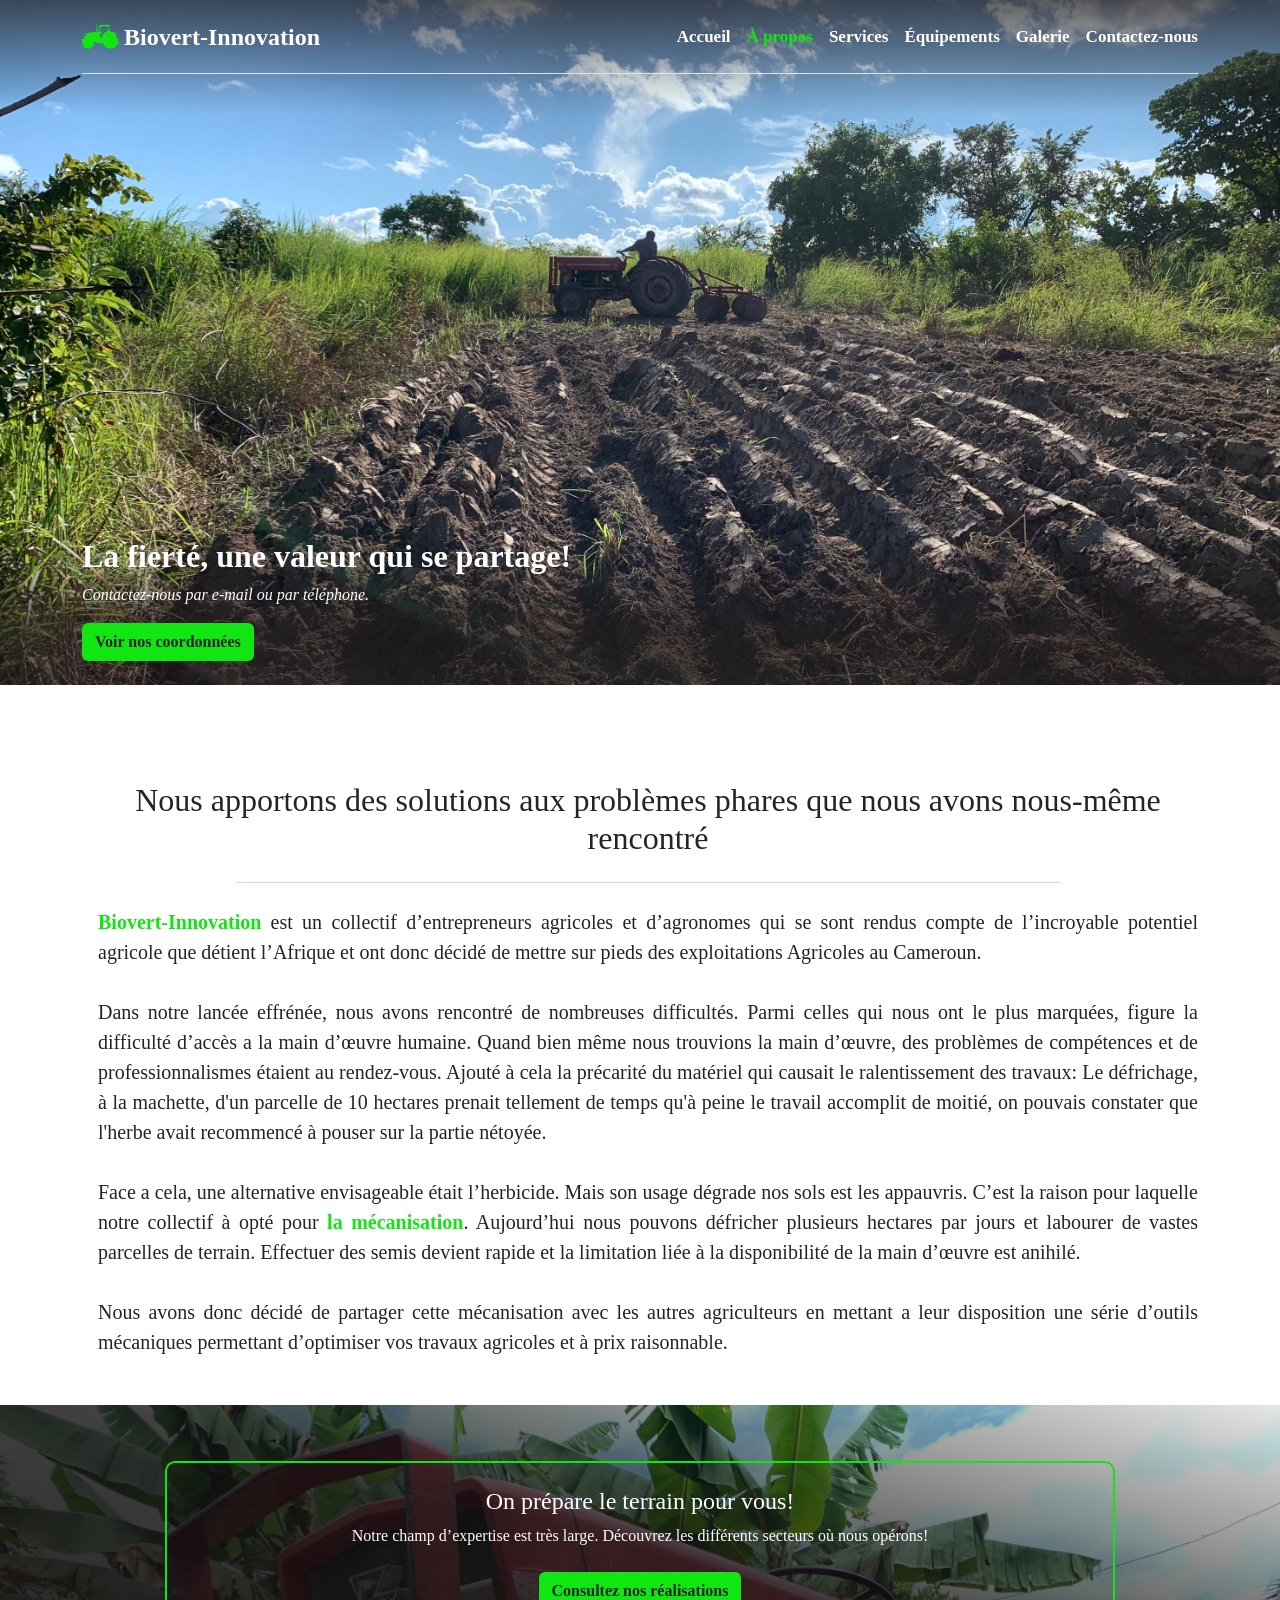
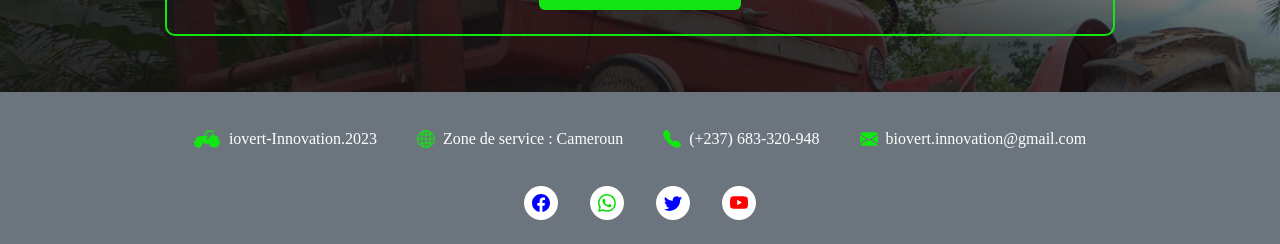
<file: about-us.html>
<!DOCTYPE html>
<html lang="fr">
    <head>
        <meta charset="UTF-8" />
        <meta name="viewport" content="width=device-width, initial-scale=1.0" />
        <link rel="stylesheet" type="text/css" href="style/css/bootstrap.min.css" />
        <link rel="stylesheet" type="text/css" href="style/css/main.css" />
        <title>Document</title>
    </head>
    <body>
        <svg xmlns="http://www.w3.org/2000/svg" style="display: none">
            <symbol id="check2-circle" viewBox="0 0 16 16">
                <path d="M2.5 8a5.5 5.5 0 0 1 8.25-4.764.5.5 0 0 0 .5-.866A6.5 6.5 0 1 0 14.5 8a.5.5 0 0 0-1 0 5.5 5.5 0 1 1-11 0z" />
                <path d="M15.354 3.354a.5.5 0 0 0-.708-.708L8 9.293 5.354 6.646a.5.5 0 1 0-.708.708l3 3a.5.5 0 0 0 .708 0l7-7z" />
            </symbol>
            <symbol id="grid-3x3-gap-fill" viewBox="0 0 16 16">
                <path d="M1 2a1 1 0 0 1 1-1h2a1 1 0 0 1 1 1v2a1 1 0 0 1-1 1H2a1 1 0 0 1-1-1V2zm5 0a1 1 0 0 1 1-1h2a1 1 0 0 1 1 1v2a1 1 0 0 1-1 1H7a1 1 0 0 1-1-1V2zm5 0a1 1 0 0 1 1-1h2a1 1 0 0 1 1 1v2a1 1 0 0 1-1 1h-2a1 1 0 0 1-1-1V2zM1 7a1 1 0 0 1 1-1h2a1 1 0 0 1 1 1v2a1 1 0 0 1-1 1H2a1 1 0 0 1-1-1V7zm5 0a1 1 0 0 1 1-1h2a1 1 0 0 1 1 1v2a1 1 0 0 1-1 1H7a1 1 0 0 1-1-1V7zm5 0a1 1 0 0 1 1-1h2a1 1 0 0 1 1 1v2a1 1 0 0 1-1 1h-2a1 1 0 0 1-1-1V7zM1 12a1 1 0 0 1 1-1h2a1 1 0 0 1 1 1v2a1 1 0 0 1-1 1H2a1 1 0 0 1-1-1v-2zm5 0a1 1 0 0 1 1-1h2a1 1 0 0 1 1 1v2a1 1 0 0 1-1 1H7a1 1 0 0 1-1-1v-2zm5 0a1 1 0 0 1 1-1h2a1 1 0 0 1 1 1v2a1 1 0 0 1-1 1h-2a1 1 0 0 1-1-1v-2z" />
            </symbol>
            <symbol id="globe2" viewBox="0 0 16 16">
                <path d="M0 8a8 8 0 1 1 16 0A8 8 0 0 1 0 8zm7.5-6.923c-.67.204-1.335.82-1.887 1.855-.143.268-.276.56-.395.872.705.157 1.472.257 2.282.287V1.077zM4.249 3.539c.142-.384.304-.744.481-1.078a6.7 6.7 0 0 1 .597-.933A7.01 7.01 0 0 0 3.051 3.05c.362.184.763.349 1.198.49zM3.509 7.5c.036-1.07.188-2.087.436-3.008a9.124 9.124 0 0 1-1.565-.667A6.964 6.964 0 0 0 1.018 7.5h2.49zm1.4-2.741a12.344 12.344 0 0 0-.4 2.741H7.5V5.091c-.91-.03-1.783-.145-2.591-.332zM8.5 5.09V7.5h2.99a12.342 12.342 0 0 0-.399-2.741c-.808.187-1.681.301-2.591.332zM4.51 8.5c.035.987.176 1.914.399 2.741A13.612 13.612 0 0 1 7.5 10.91V8.5H4.51zm3.99 0v2.409c.91.03 1.783.145 2.591.332.223-.827.364-1.754.4-2.741H8.5zm-3.282 3.696c.12.312.252.604.395.872.552 1.035 1.218 1.65 1.887 1.855V11.91c-.81.03-1.577.13-2.282.287zm.11 2.276a6.696 6.696 0 0 1-.598-.933 8.853 8.853 0 0 1-.481-1.079 8.38 8.38 0 0 0-1.198.49 7.01 7.01 0 0 0 2.276 1.522zm-1.383-2.964A13.36 13.36 0 0 1 3.508 8.5h-2.49a6.963 6.963 0 0 0 1.362 3.675c.47-.258.995-.482 1.565-.667zm6.728 2.964a7.009 7.009 0 0 0 2.275-1.521 8.376 8.376 0 0 0-1.197-.49 8.853 8.853 0 0 1-.481 1.078 6.688 6.688 0 0 1-.597.933zM8.5 11.909v3.014c.67-.204 1.335-.82 1.887-1.855.143-.268.276-.56.395-.872A12.63 12.63 0 0 0 8.5 11.91zm3.555-.401c.57.185 1.095.409 1.565.667A6.963 6.963 0 0 0 14.982 8.5h-2.49a13.36 13.36 0 0 1-.437 3.008zM14.982 7.5a6.963 6.963 0 0 0-1.362-3.675c-.47.258-.995.482-1.565.667.248.92.4 1.938.437 3.008h2.49zM11.27 2.461c.177.334.339.694.482 1.078a8.368 8.368 0 0 0 1.196-.49 7.01 7.01 0 0 0-2.275-1.52c.218.283.418.597.597.932zm-.488 1.343a7.765 7.765 0 0 0-.395-.872C9.835 1.897 9.17 1.282 8.5 1.077V4.09c.81-.03 1.577-.13 2.282-.287z" />
            </symbol>
            <symbol id="telephone-fill" viewBox="0 0 16 16">
                <path fill-rule="evenodd" d="M1.885.511a1.745 1.745 0 0 1 2.61.163L6.29 2.98c.329.423.445.974.315 1.494l-.547 2.19a.678.678 0 0 0 .178.643l2.457 2.457a.678.678 0 0 0 .644.178l2.189-.547a1.745 1.745 0 0 1 1.494.315l2.306 1.794c.829.645.905 1.87.163 2.611l-1.034 1.034c-.74.74-1.846 1.065-2.877.702a18.634 18.634 0 0 1-7.01-4.42 18.634 18.634 0 0 1-4.42-7.009c-.362-1.03-.037-2.137.703-2.877L1.885.511z" />
            </symbol>
            <symbol id="envelope-fill" viewBox="0 0 16 16">
                <path d="M.05 3.555A2 2 0 0 1 2 2h12a2 2 0 0 1 1.95 1.555L8 8.414.05 3.555ZM0 4.697v7.104l5.803-3.558L0 4.697ZM6.761 8.83l-6.57 4.027A2 2 0 0 0 2 14h12a2 2 0 0 0 1.808-1.144l-6.57-4.027L8 9.586l-1.239-.757Zm3.436-.586L16 11.801V4.697l-5.803 3.546Z" />
            </symbol>
            <symbol id="facebook" viewBox="0 0 16 16">
                <path d="M16 8.049c0-4.446-3.582-8.05-8-8.05C3.58 0-.002 3.603-.002 8.05c0 4.017 2.926 7.347 6.75 7.951v-5.625h-2.03V8.05H6.75V6.275c0-2.017 1.195-3.131 3.022-3.131.876 0 1.791.157 1.791.157v1.98h-1.009c-.993 0-1.303.621-1.303 1.258v1.51h2.218l-.354 2.326H9.25V16c3.824-.604 6.75-3.934 6.75-7.951z" />
            </symbol>
            <symbol id="whatsapp" viewBox="0 0 16 16">
                <path d="M13.601 2.326A7.854 7.854 0 0 0 7.994 0C3.627 0 .068 3.558.064 7.926c0 1.399.366 2.76 1.057 3.965L0 16l4.204-1.102a7.933 7.933 0 0 0 3.79.965h.004c4.368 0 7.926-3.558 7.93-7.93A7.898 7.898 0 0 0 13.6 2.326zM7.994 14.521a6.573 6.573 0 0 1-3.356-.92l-.24-.144-2.494.654.666-2.433-.156-.251a6.56 6.56 0 0 1-1.007-3.505c0-3.626 2.957-6.584 6.591-6.584a6.56 6.56 0 0 1 4.66 1.931 6.557 6.557 0 0 1 1.928 4.66c-.004 3.639-2.961 6.592-6.592 6.592zm3.615-4.934c-.197-.099-1.17-.578-1.353-.646-.182-.065-.315-.099-.445.099-.133.197-.513.646-.627.775-.114.133-.232.148-.43.05-.197-.1-.836-.308-1.592-.985-.59-.525-.985-1.175-1.103-1.372-.114-.198-.011-.304.088-.403.087-.088.197-.232.296-.346.1-.114.133-.198.198-.33.065-.134.034-.248-.015-.347-.05-.099-.445-1.076-.612-1.47-.16-.389-.323-.335-.445-.34-.114-.007-.247-.007-.38-.007a.729.729 0 0 0-.529.247c-.182.198-.691.677-.691 1.654 0 .977.71 1.916.81 2.049.098.133 1.394 2.132 3.383 2.992.47.205.84.326 1.129.418.475.152.904.129 1.246.08.38-.058 1.171-.48 1.338-.943.164-.464.164-.86.114-.943-.049-.084-.182-.133-.38-.232z" />
            </symbol>
            <symbol id="instagram" viewBox="0 0 16 16">
                <path d="M8 0C5.829 0 5.556.01 4.703.048 3.85.088 3.269.222 2.76.42a3.917 3.917 0 0 0-1.417.923A3.927 3.927 0 0 0 .42 2.76C.222 3.268.087 3.85.048 4.7.01 5.555 0 5.827 0 8.001c0 2.172.01 2.444.048 3.297.04.852.174 1.433.372 1.942.205.526.478.972.923 1.417.444.445.89.719 1.416.923.51.198 1.09.333 1.942.372C5.555 15.99 5.827 16 8 16s2.444-.01 3.298-.048c.851-.04 1.434-.174 1.943-.372a3.916 3.916 0 0 0 1.416-.923c.445-.445.718-.891.923-1.417.197-.509.332-1.09.372-1.942C15.99 10.445 16 10.173 16 8s-.01-2.445-.048-3.299c-.04-.851-.175-1.433-.372-1.941a3.926 3.926 0 0 0-.923-1.417A3.911 3.911 0 0 0 13.24.42c-.51-.198-1.092-.333-1.943-.372C10.443.01 10.172 0 7.998 0h.003zm-.717 1.442h.718c2.136 0 2.389.007 3.232.046.78.035 1.204.166 1.486.275.373.145.64.319.92.599.28.28.453.546.598.92.11.281.24.705.275 1.485.039.843.047 1.096.047 3.231s-.008 2.389-.047 3.232c-.035.78-.166 1.203-.275 1.485a2.47 2.47 0 0 1-.599.919c-.28.28-.546.453-.92.598-.28.11-.704.24-1.485.276-.843.038-1.096.047-3.232.047s-2.39-.009-3.233-.047c-.78-.036-1.203-.166-1.485-.276a2.478 2.478 0 0 1-.92-.598 2.48 2.48 0 0 1-.6-.92c-.109-.281-.24-.705-.275-1.485-.038-.843-.046-1.096-.046-3.233 0-2.136.008-2.388.046-3.231.036-.78.166-1.204.276-1.486.145-.373.319-.64.599-.92.28-.28.546-.453.92-.598.282-.11.705-.24 1.485-.276.738-.034 1.024-.044 2.515-.045v.002zm4.988 1.328a.96.96 0 1 0 0 1.92.96.96 0 0 0 0-1.92zm-4.27 1.122a4.109 4.109 0 1 0 0 8.217 4.109 4.109 0 0 0 0-8.217zm0 1.441a2.667 2.667 0 1 1 0 5.334 2.667 2.667 0 0 1 0-5.334z" />
            </symbol>
            <symbol id="twitter" viewBox="0 0 16 16">
                <path d="M5.026 15c6.038 0 9.341-5.003 9.341-9.334 0-.14 0-.282-.006-.422A6.685 6.685 0 0 0 16 3.542a6.658 6.658 0 0 1-1.889.518 3.301 3.301 0 0 0 1.447-1.817 6.533 6.533 0 0 1-2.087.793A3.286 3.286 0 0 0 7.875 6.03a9.325 9.325 0 0 1-6.767-3.429 3.289 3.289 0 0 0 1.018 4.382A3.323 3.323 0 0 1 .64 6.575v.045a3.288 3.288 0 0 0 2.632 3.218 3.203 3.203 0 0 1-.865.115 3.23 3.23 0 0 1-.614-.057 3.283 3.283 0 0 0 3.067 2.277A6.588 6.588 0 0 1 .78 13.58a6.32 6.32 0 0 1-.78-.045A9.344 9.344 0 0 0 5.026 15z" />
            </symbol>
            <symbol id="tiktok" viewBox="0 0 16 16">
                <path d="M9 0h1.98c.144.715.54 1.617 1.235 2.512C12.895 3.389 13.797 4 15 4v2c-1.753 0-3.07-.814-4-1.829V11a5 5 0 1 1-5-5v2a3 3 0 1 0 3 3V0Z" />
            </symbol>
            <symbol id="youtube" viewBox="0 0 16 16">
                <path d="M8.051 1.999h.089c.822.003 4.987.033 6.11.335a2.01 2.01 0 0 1 1.415 1.42c.101.38.172.883.22 1.402l.01.104.022.26.008.104c.065.914.073 1.77.074 1.957v.075c-.001.194-.01 1.108-.082 2.06l-.008.105-.009.104c-.05.572-.124 1.14-.235 1.558a2.007 2.007 0 0 1-1.415 1.42c-1.16.312-5.569.334-6.18.335h-.142c-.309 0-1.587-.006-2.927-.052l-.17-.006-.087-.004-.171-.007-.171-.007c-1.11-.049-2.167-.128-2.654-.26a2.007 2.007 0 0 1-1.415-1.419c-.111-.417-.185-.986-.235-1.558L.09 9.82l-.008-.104A31.4 31.4 0 0 1 0 7.68v-.123c.002-.215.01-.958.064-1.778l.007-.103.003-.052.008-.104.022-.26.01-.104c.048-.519.119-1.023.22-1.402a2.007 2.007 0 0 1 1.415-1.42c.487-.13 1.544-.21 2.654-.26l.17-.007.172-.006.086-.003.171-.007A99.788 99.788 0 0 1 7.858 2h.193zM6.4 5.209v4.818l4.157-2.408L6.4 5.209z" />
            </symbol>
        </svg>

        <div class="section-1-about d-flex flex-column">
            <div class="overlay">
                <header class="container py-3">
                    <div class="d-flex pb-3 mb-4 border-bottom">
                        <a href="index.html" class="d-flex align-items-center text-decoration-none">
                            <svg version="1.0" xmlns="http://www.w3.org/2000/svg" width="38" height="41" viewBox="0 0 1280.000000 820.000000" preserveAspectRatio="xMidYMid meet">
                                <g transform="translate(0.000000,820.000000) scale(0.100000,-0.100000)" fill="rgb(18, 230, 18)" stroke="none">
                                    <path d="M4727 8172 c-28 -17 -57 -67 -57 -99 0 -11 7 -42 15 -71 13 -44 29 -63 121 -149 58 -54 113 -111 123 -128 14 -26 16 -80 19 -413 l3 -383 -34 -32 c-77 -72 -71 -19 -77 -712 l-5 -620 -155 -2 c-263 -4 -837 -23 -995 -34 -1250 -83 -2172 -315 -2705 -680 -100 -68 -171 -136 -149 -143 8 -2 102 -7 209 -10 178 -5 285 -16 458 -47 56 -10 67 -16 105 -59 44 -49 110 -168 101 -182 -3 -4 -159 -8 -347 -8 -301 -1 -346 -3 -377 -18 -47 -23 -83 -92 -76 -146 8 -65 6 -66 -120 -66 l-113 0 -12 -37 c-21 -72 -23 -207 -3 -297 26 -119 31 -124 143 -129 50 -2 93 -6 96 -8 4 -4 7 -157 6 -286 -1 -58 -3 -62 -33 -81 -26 -16 -60 -21 -163 -27 -242 -12 -421 -47 -534 -105 -82 -41 -116 -73 -145 -135 l-26 -54 0 -520 0 -520 42 -46 c69 -75 78 -97 78 -203 0 -87 1 -93 23 -101 19 -7 26 -25 45 -110 15 -65 31 -110 46 -128 29 -35 40 -73 41 -148 3 -106 96 -295 150 -305 28 -5 59 -50 69 -100 8 -41 110 -155 209 -234 51 -40 105 -91 119 -113 15 -23 46 -56 70 -75 51 -41 179 -118 196 -118 20 0 124 -58 169 -94 51 -41 178 -85 277 -97 67 -7 96 -15 199 -56 41 -16 141 -21 382 -16 44 1 112 1 150 1 73 -1 172 21 240 52 63 28 104 40 180 51 83 11 205 68 279 129 27 23 92 62 145 87 82 39 107 57 180 132 48 48 96 102 109 119 16 21 32 32 48 32 59 0 135 71 194 181 31 58 32 63 15 75 -16 12 -16 15 6 53 13 23 38 49 58 59 45 24 91 107 126 230 21 71 24 96 16 106 -16 19 -6 56 38 146 l36 75 1 270 c1 198 -2 287 -13 334 -9 46 -10 68 -3 75 7 7 112 12 295 15 328 4 328 4 339 -73 4 -24 16 -56 26 -69 18 -22 29 -25 102 -28 l83 -4 120 -85 120 -85 262 -3 262 -3 3 -157 3 -157 553 -3 552 -2 9 22 c4 13 11 81 15 152 3 71 9 133 12 137 9 15 334 11 338 -3 43 -150 114 -314 140 -324 22 -8 71 -120 79 -179 13 -89 71 -194 191 -343 37 -47 55 -62 69 -58 24 6 72 -44 129 -132 50 -78 133 -149 349 -297 91 -63 172 -121 179 -130 22 -27 93 -72 177 -114 76 -37 132 -57 281 -101 40 -12 110 -41 155 -64 72 -38 132 -57 257 -82 19 -4 105 -8 190 -9 140 -2 163 -4 238 -30 67 -22 94 -26 145 -22 98 8 260 37 282 51 33 21 73 27 215 35 176 10 235 30 510 172 41 21 107 48 145 59 113 35 176 76 408 268 54 44 91 67 126 76 85 22 161 91 285 257 17 23 26 47 24 66 -2 32 70 138 102 148 32 10 108 101 144 174 57 112 96 218 96 259 0 50 43 159 77 194 24 25 33 28 95 28 57 0 69 -3 78 -20 22 -41 344 -119 437 -105 50 7 96 43 123 95 16 31 60 186 60 211 0 5 -23 9 -50 9 l-50 0 -35 -72 c-42 -86 -62 -110 -89 -106 -39 6 -59 62 -64 177 -5 130 -19 158 -98 197 -92 45 -186 22 -226 -56 -20 -38 -39 -53 -61 -45 -10 5 -16 34 -21 115 -7 121 -2 168 25 252 13 40 19 86 19 150 0 107 -24 273 -45 304 -20 31 -35 127 -34 219 1 46 -6 107 -15 145 -24 89 -93 250 -121 280 -35 38 -74 122 -89 192 -16 77 -34 120 -78 190 -52 80 -158 208 -173 208 -20 0 -109 109 -139 170 -14 30 -48 80 -76 110 -28 30 -49 58 -48 62 5 13 300 149 317 146 9 -2 22 -31 33 -78 21 -80 37 -105 80 -115 37 -9 51 18 39 82 -5 26 -14 60 -19 74 -6 14 -105 115 -222 225 -167 158 -221 215 -258 274 -60 97 -160 196 -295 292 -188 135 -302 194 -488 253 -227 72 -406 95 -786 102 -267 5 -303 8 -307 22 -3 9 -64 347 -135 751 -72 404 -144 813 -161 908 -17 95 -28 178 -25 183 4 5 112 9 255 9 l249 0 25 33 c123 162 -30 303 -406 376 -543 104 -1776 91 -2673 -30 -351 -47 -841 -137 -903 -166 -53 -25 -78 -95 -51 -145 6 -11 35 -31 65 -44 l54 -24 0 -280 c0 -267 1 -281 20 -300 26 -26 51 -25 83 1 l27 20 2 272 3 272 90 -3 c50 -2 91 -5 93 -7 2 -1 -38 -123 -87 -271 -193 -575 -330 -1255 -331 -1644 0 -41 -4 -81 -8 -88 -7 -9 -54 -12 -203 -10 l-194 3 -5 620 c-6 683 0 631 -69 702 l-31 33 0 439 0 439 -35 52 c-42 63 -199 234 -269 294 -51 43 -52 44 -79 28z m3058 -712 c215 -3 542 -9 728 -11 282 -4 340 -7 348 -19 28 -46 87 -233 113 -362 59 -296 44 -732 -38 -1096 -31 -139 -38 -152 -76 -152 -17 0 -30 4 -30 9 0 6 11 56 25 113 28 111 42 249 31 292 -4 18 -18 32 -41 42 -47 19 -59 46 -51 111 7 57 -1 81 -37 121 -54 59 -118 9 -198 -153 -89 -182 -123 -316 -100 -388 12 -34 10 -41 -41 -138 l-53 -103 -70 -23 c-38 -13 -78 -22 -88 -19 -10 2 -21 -2 -24 -10 -4 -11 -40 -14 -193 -14 -104 0 -195 -3 -204 -6 -13 -5 -16 -24 -16 -100 l0 -93 -75 -51 c-165 -111 -365 -301 -496 -470 -186 -239 -342 -544 -420 -819 -16 -58 -35 -108 -42 -113 -6 -4 -181 -7 -387 -5 l-375 2 -3 125 c-2 69 0 199 3 288 l7 164 167 136 c231 189 276 236 297 308 16 55 15 123 -1 179 -4 14 2 30 20 50 122 138 155 185 216 306 31 60 63 103 112 152 61 60 72 67 107 67 51 0 118 -27 249 -100 119 -67 161 -76 161 -35 0 14 -9 42 -19 63 -24 46 -622 642 -644 642 -27 0 -21 -38 38 -227 30 -97 55 -191 55 -207 -1 -42 -31 -105 -66 -137 -44 -39 -434 -279 -455 -279 -10 0 -22 7 -27 15 -16 30 -134 146 -164 161 l-30 16 5 311 c3 212 10 352 21 437 64 472 196 808 388 985 l62 58 461 -8 c253 -4 636 -11 850 -15z m-975 -1315 l95 -97 -45 -39 c-25 -21 -53 -38 -64 -36 -14 1 -31 33 -67 127 -27 69 -49 133 -49 143 0 28 25 9 130 -98z m310 -304 c121 -114 170 -174 156 -189 -4 -3 -28 5 -54 17 -59 29 -312 179 -332 197 -12 12 -8 20 30 59 25 25 50 44 57 43 6 -2 70 -59 143 -127z m-588 -4025 c-1 -51 -7 -83 -15 -88 -14 -9 -847 -11 -871 -2 -13 5 -16 23 -16 90 l0 84 453 -2 452 -3 -3 -79z" />
                                </g>
                            </svg>
                            <span class="fs-4 fw-bold text-white mx-1 fm-philo">Biovert-Innovation</span>
                        </a>
                        <nav class="d-lg-inline-flex ms-auto d-none fm-philo text-center fs-17 justify-content-center align-items-center">
                            <a href="index.html" class="me-3 d-flex fw-bold text-white text-decoration-none green-link">Accueil</a>
                            <a href="about-us.html" class="me-3 fw-bold text-decoration-none green-link-active">À propos</a>
                            <a href="services.html" class="me-3 fw-bold text-white text-decoration-none green-link">Services</a>
                            <a href="equipements.html" class="me-3 fw-bold text-white text-decoration-none green-link">Équipements</a>
                            <a href="galerie.html" class="me-3 fw-bold text-white text-decoration-none green-link">Galerie</a>
                            <a href="contact-us.html" class="fw-bold text-white text-decoration-none green-link">Contactez-nous</a>
                        </nav>
                        <div class="d-flex align-items-center ms-auto d-lg-none" data-bs-toggle="offcanvas" data-bs-target="#offcanvasRight" aria-controls="offcanvasRight">
                            <svg class="bi green" width="16" height="16" aria-hidden="true"><use xlink:href="#grid-3x3-gap-fill"></use></svg>
                        </div>
                        <div class="fm-philo offcanvas offcanvas-end" tabindex="-1" id="offcanvasRight" aria-labelledby="offcanvasRightLabel">
                            <div class="offcanvas-header">
                                <h5 class="offcanvas-title" id="offcanvasRightLabel">Menu Navigation</h5>
                                <button type="button" class="btn-close" data-bs-dismiss="offcanvas" aria-label="Close"></button>
                            </div>
                            <div class="offcanvas-body">
                                <ul class="fs-17">
                                    <li class="m-1"><a href="index.html" class="ms-3 text-black text-decoration-none green-link">Accueil</a></li>
                                    <li class="m-1"><a href="about-us.html" class="ms-3 fw-bold text-decoration-none green-link-active">À propos</a></li>
                                    <li class="m-1"><a href="services.html" class="ms-3 text-black text-decoration-none green-link">Services</a></li>
                                    <li class="m-1"><a href="equipements.html" class="ms-3 text-black text-decoration-none green-link">Équipements</a></li>
                                    <li class="m-1"><a href="galerie.html" class="ms-3 text-black text-decoration-none green-link">Galerie</a></li>
                                    <li class="m-1"><a href="contact-us.html" class="ms-3 text-black text-decoration-none green-link">Contactez-nous</a></li>
                                </ul>
                            </div>
                        </div>
                    </div>
                </header>
            </div>
            <div class="overlay-reverse mt-auto pb-4">
                <div class="container">
                    <h1 class="text-white w-75 fw-bold fs-2 fm-philo text-start">La fierté, une valeur qui se partage!</h1>
                    <p class="text-white fs-6 fst-italic w-50">Contactez-nous par e-mail ou par téléphone.</p>
                    <a href="contact-us.html" type="button" class="btn btn-green fw-bold">Voir nos coordonnées</a>
                </div>
            </div>
        </div>

        <div class="section-2-about container mt-5 py-5">
            <div class="d-flex align-items- center">
                <div class="ms-md-3">
                    <h2 class="text-center fm-philo">Nous apportons des solutions aux problèmes phares que nous avons nous-même rencontré</h2>
                    <hr class="hr mx-auto w-75 text-danger my-4" />
                    <div class="fs-5 text-justify mt-3" style="text-align: justify">
                        <span class="green fw-bold">Biovert-Innovation</span> est un collectif d’entrepreneurs agricoles et d’agronomes qui se sont rendus compte de l’incroyable potentiel agricole que détient l’Afrique et ont donc décidé de mettre sur pieds des exploitations Agricoles au Cameroun.<br /><br />
                        Dans notre lancée effrénée, nous avons rencontré de nombreuses difficultés. Parmi celles qui nous ont le plus marquées, figure la difficulté d’accès a la main d’œuvre humaine. Quand bien même nous trouvions la main d’œuvre, des problèmes de compétences et de professionnalismes étaient au rendez-vous. Ajouté à cela la précarité du matériel qui causait le ralentissement des travaux: Le défrichage, à la machette, d'un parcelle de 10 hectares prenait tellement de temps qu'à peine le travail accomplit de moitié, on pouvais constater que l'herbe avait recommencé à pouser sur la partie nétoyée.<br /><br />
                        Face a cela, une alternative envisageable était l’herbicide. Mais son usage dégrade nos sols est les appauvris. C’est la raison pour laquelle notre collectif à opté pour <span class="green fw-bold">la mécanisation</span>. Aujourd’hui nous pouvons défricher plusieurs hectares par jours et labourer de vastes parcelles de terrain. Effectuer des semis devient rapide et la limitation liée à la disponibilité de la main d’œuvre est anihilé.<br /><br />
                        Nous avons donc décidé de partager cette mécanisation avec les autres agriculteurs en mettant a leur disposition une série d’outils mécaniques permettant d’optimiser vos travaux agricoles et à prix raisonnable.
                    </div>
                </div>
            </div>
        </div>

        <div class="section-3-about">
            <div class="overlay">
                <div class="container text-white py-md-5">
                    <div class="row align-items-md-stretch">
                        <div class="col-10 py-4 mx-auto my-2 border-green">
                            <h4 class="text-center">On prépare le terrain pour vous!</h4>
                            <div class="mt-2 text-center">Notre champ d’expertise est très large. Découvrez les différents secteurs où nous opérons!</div>
                            <div class="d-flex justify-content-center">
                                <a href="galerie.html" type="button" class="btn btn-green fw-bold mt-4">Consultez nos réalisations</a>
                            </div>
                        </div>
                    </div>
                </div>
            </div>
        </div>

        <div class="section-6-about bg-secondary">
            <div class="container text-white pt-4">
                <div class="row align-items-center justify-content-center pb-3 d-flex justify-content-center align-items-center">
                    <div class="col-md-auto my-1 my-md-2 d-flex justify-content-center align-items-center">
                        <svg version="1.0" xmlns="http://www.w3.org/2000/svg" width="27" height="30" viewBox="0 0 1280.000000 820.000000" preserveAspectRatio="xMidYMid meet">
                            <g transform="translate(0.000000,820.000000) scale(0.100000,-0.100000)" class="mb-1 green" stroke="none">
                                <path d="M4727 8172 c-28 -17 -57 -67 -57 -99 0 -11 7 -42 15 -71 13 -44 29 -63 121 -149 58 -54 113 -111 123 -128 14 -26 16 -80 19 -413 l3 -383 -34 -32 c-77 -72 -71 -19 -77 -712 l-5 -620 -155 -2 c-263 -4 -837 -23 -995 -34 -1250 -83 -2172 -315 -2705 -680 -100 -68 -171 -136 -149 -143 8 -2 102 -7 209 -10 178 -5 285 -16 458 -47 56 -10 67 -16 105 -59 44 -49 110 -168 101 -182 -3 -4 -159 -8 -347 -8 -301 -1 -346 -3 -377 -18 -47 -23 -83 -92 -76 -146 8 -65 6 -66 -120 -66 l-113 0 -12 -37 c-21 -72 -23 -207 -3 -297 26 -119 31 -124 143 -129 50 -2 93 -6 96 -8 4 -4 7 -157 6 -286 -1 -58 -3 -62 -33 -81 -26 -16 -60 -21 -163 -27 -242 -12 -421 -47 -534 -105 -82 -41 -116 -73 -145 -135 l-26 -54 0 -520 0 -520 42 -46 c69 -75 78 -97 78 -203 0 -87 1 -93 23 -101 19 -7 26 -25 45 -110 15 -65 31 -110 46 -128 29 -35 40 -73 41 -148 3 -106 96 -295 150 -305 28 -5 59 -50 69 -100 8 -41 110 -155 209 -234 51 -40 105 -91 119 -113 15 -23 46 -56 70 -75 51 -41 179 -118 196 -118 20 0 124 -58 169 -94 51 -41 178 -85 277 -97 67 -7 96 -15 199 -56 41 -16 141 -21 382 -16 44 1 112 1 150 1 73 -1 172 21 240 52 63 28 104 40 180 51 83 11 205 68 279 129 27 23 92 62 145 87 82 39 107 57 180 132 48 48 96 102 109 119 16 21 32 32 48 32 59 0 135 71 194 181 31 58 32 63 15 75 -16 12 -16 15 6 53 13 23 38 49 58 59 45 24 91 107 126 230 21 71 24 96 16 106 -16 19 -6 56 38 146 l36 75 1 270 c1 198 -2 287 -13 334 -9 46 -10 68 -3 75 7 7 112 12 295 15 328 4 328 4 339 -73 4 -24 16 -56 26 -69 18 -22 29 -25 102 -28 l83 -4 120 -85 120 -85 262 -3 262 -3 3 -157 3 -157 553 -3 552 -2 9 22 c4 13 11 81 15 152 3 71 9 133 12 137 9 15 334 11 338 -3 43 -150 114 -314 140 -324 22 -8 71 -120 79 -179 13 -89 71 -194 191 -343 37 -47 55 -62 69 -58 24 6 72 -44 129 -132 50 -78 133 -149 349 -297 91 -63 172 -121 179 -130 22 -27 93 -72 177 -114 76 -37 132 -57 281 -101 40 -12 110 -41 155 -64 72 -38 132 -57 257 -82 19 -4 105 -8 190 -9 140 -2 163 -4 238 -30 67 -22 94 -26 145 -22 98 8 260 37 282 51 33 21 73 27 215 35 176 10 235 30 510 172 41 21 107 48 145 59 113 35 176 76 408 268 54 44 91 67 126 76 85 22 161 91 285 257 17 23 26 47 24 66 -2 32 70 138 102 148 32 10 108 101 144 174 57 112 96 218 96 259 0 50 43 159 77 194 24 25 33 28 95 28 57 0 69 -3 78 -20 22 -41 344 -119 437 -105 50 7 96 43 123 95 16 31 60 186 60 211 0 5 -23 9 -50 9 l-50 0 -35 -72 c-42 -86 -62 -110 -89 -106 -39 6 -59 62 -64 177 -5 130 -19 158 -98 197 -92 45 -186 22 -226 -56 -20 -38 -39 -53 -61 -45 -10 5 -16 34 -21 115 -7 121 -2 168 25 252 13 40 19 86 19 150 0 107 -24 273 -45 304 -20 31 -35 127 -34 219 1 46 -6 107 -15 145 -24 89 -93 250 -121 280 -35 38 -74 122 -89 192 -16 77 -34 120 -78 190 -52 80 -158 208 -173 208 -20 0 -109 109 -139 170 -14 30 -48 80 -76 110 -28 30 -49 58 -48 62 5 13 300 149 317 146 9 -2 22 -31 33 -78 21 -80 37 -105 80 -115 37 -9 51 18 39 82 -5 26 -14 60 -19 74 -6 14 -105 115 -222 225 -167 158 -221 215 -258 274 -60 97 -160 196 -295 292 -188 135 -302 194 -488 253 -227 72 -406 95 -786 102 -267 5 -303 8 -307 22 -3 9 -64 347 -135 751 -72 404 -144 813 -161 908 -17 95 -28 178 -25 183 4 5 112 9 255 9 l249 0 25 33 c123 162 -30 303 -406 376 -543 104 -1776 91 -2673 -30 -351 -47 -841 -137 -903 -166 -53 -25 -78 -95 -51 -145 6 -11 35 -31 65 -44 l54 -24 0 -280 c0 -267 1 -281 20 -300 26 -26 51 -25 83 1 l27 20 2 272 3 272 90 -3 c50 -2 91 -5 93 -7 2 -1 -38 -123 -87 -271 -193 -575 -330 -1255 -331 -1644 0 -41 -4 -81 -8 -88 -7 -9 -54 -12 -203 -10 l-194 3 -5 620 c-6 683 0 631 -69 702 l-31 33 0 439 0 439 -35 52 c-42 63 -199 234 -269 294 -51 43 -52 44 -79 28z m3058 -712 c215 -3 542 -9 728 -11 282 -4 340 -7 348 -19 28 -46 87 -233 113 -362 59 -296 44 -732 -38 -1096 -31 -139 -38 -152 -76 -152 -17 0 -30 4 -30 9 0 6 11 56 25 113 28 111 42 249 31 292 -4 18 -18 32 -41 42 -47 19 -59 46 -51 111 7 57 -1 81 -37 121 -54 59 -118 9 -198 -153 -89 -182 -123 -316 -100 -388 12 -34 10 -41 -41 -138 l-53 -103 -70 -23 c-38 -13 -78 -22 -88 -19 -10 2 -21 -2 -24 -10 -4 -11 -40 -14 -193 -14 -104 0 -195 -3 -204 -6 -13 -5 -16 -24 -16 -100 l0 -93 -75 -51 c-165 -111 -365 -301 -496 -470 -186 -239 -342 -544 -420 -819 -16 -58 -35 -108 -42 -113 -6 -4 -181 -7 -387 -5 l-375 2 -3 125 c-2 69 0 199 3 288 l7 164 167 136 c231 189 276 236 297 308 16 55 15 123 -1 179 -4 14 2 30 20 50 122 138 155 185 216 306 31 60 63 103 112 152 61 60 72 67 107 67 51 0 118 -27 249 -100 119 -67 161 -76 161 -35 0 14 -9 42 -19 63 -24 46 -622 642 -644 642 -27 0 -21 -38 38 -227 30 -97 55 -191 55 -207 -1 -42 -31 -105 -66 -137 -44 -39 -434 -279 -455 -279 -10 0 -22 7 -27 15 -16 30 -134 146 -164 161 l-30 16 5 311 c3 212 10 352 21 437 64 472 196 808 388 985 l62 58 461 -8 c253 -4 636 -11 850 -15z m-975 -1315 l95 -97 -45 -39 c-25 -21 -53 -38 -64 -36 -14 1 -31 33 -67 127 -27 69 -49 133 -49 143 0 28 25 9 130 -98z m310 -304 c121 -114 170 -174 156 -189 -4 -3 -28 5 -54 17 -59 29 -312 179 -332 197 -12 12 -8 20 30 59 25 25 50 44 57 43 6 -2 70 -59 143 -127z m-588 -4025 c-1 -51 -7 -83 -15 -88 -14 -9 -847 -11 -871 -2 -13 5 -16 23 -16 90 l0 84 453 -2 452 -3 -3 -79z" />
                            </g>
                        </svg>
                        <span class="ms-2">iovert-Innovation.2023</span>
                    </div>
                    <div class="ms-md-3 col-md-auto my-1 my-md-2 d-flex justify-content-center align-items-center">
                        <svg class="bi green" width="18" height="18" aria-hidden="true"><use xlink:href="#globe2"></use></svg>
                        <span class="ms-2">Zone de service : Cameroun</span>
                    </div>
                    <div class="ms-md-3 col-md-auto my-1 my-md-2 d-flex justify-content-center align-items-center">
                        <svg class="bi green" width="18" height="18" aria-hidden="true"><use xlink:href="#telephone-fill"></use></svg>
                        <span class="ms-2">(+237) 683-320-948</span>
                    </div>
                    <div class="ms-md-3 col-md-auto my-1 my-md-2 d-flex justify-content-center align-items-center">
                        <svg class="bi green" width="18" height="18" aria-hidden="true"><use xlink:href="#envelope-fill"></use></svg>
                        <span class="ms-2">biovert.innovation@gmail.com</span>
                    </div>
                </div>
            </div>
            <div class="align-items-md-stretch mt-2 pb-4">
                <div class="col-md-12 d-flex justify-content-center">
                    <a href="#">
                        <div class="rounded-circle p-2 bg-white d-flex justify-content-center align-items-center mx-3">
                            <svg class="bi blue" width="18" height="18" aria-hidden="true"><use xlink:href="#facebook"></use></svg>
                        </div>
                    </a>
                    <a href="#">
                        <div class="rounded-circle p-2 bg-white d-flex justify-content-center align-items-center mx-3">
                            <svg class="bi pur-green" width="18" height="18" aria-hidden="true"><use xlink:href="#whatsapp"></use></svg>
                        </div>
                    </a>
                    <a href="#">
                        <div class="rounded-circle p-2 bg-white d-flex justify-content-center align-items-center mx-3">
                            <svg class="bi blue" width="18" height="18" aria-hidden="true"><use xlink:href="#twitter"></use></svg>
                        </div>
                    </a>
                    <a href="#">
                        <div class="rounded-circle p-2 bg-white d-flex justify-content-center align-items-center mx-3">
                            <svg class="bi red" width="18" height="18" aria-hidden="true"><use xlink:href="#youtube"></use></svg>
                        </div>
                    </a>
                </div>
            </div>
        </div>

        <script src="style/js/bootstrap.bundle.min.js"></script>
    </body>
</html>
</file>
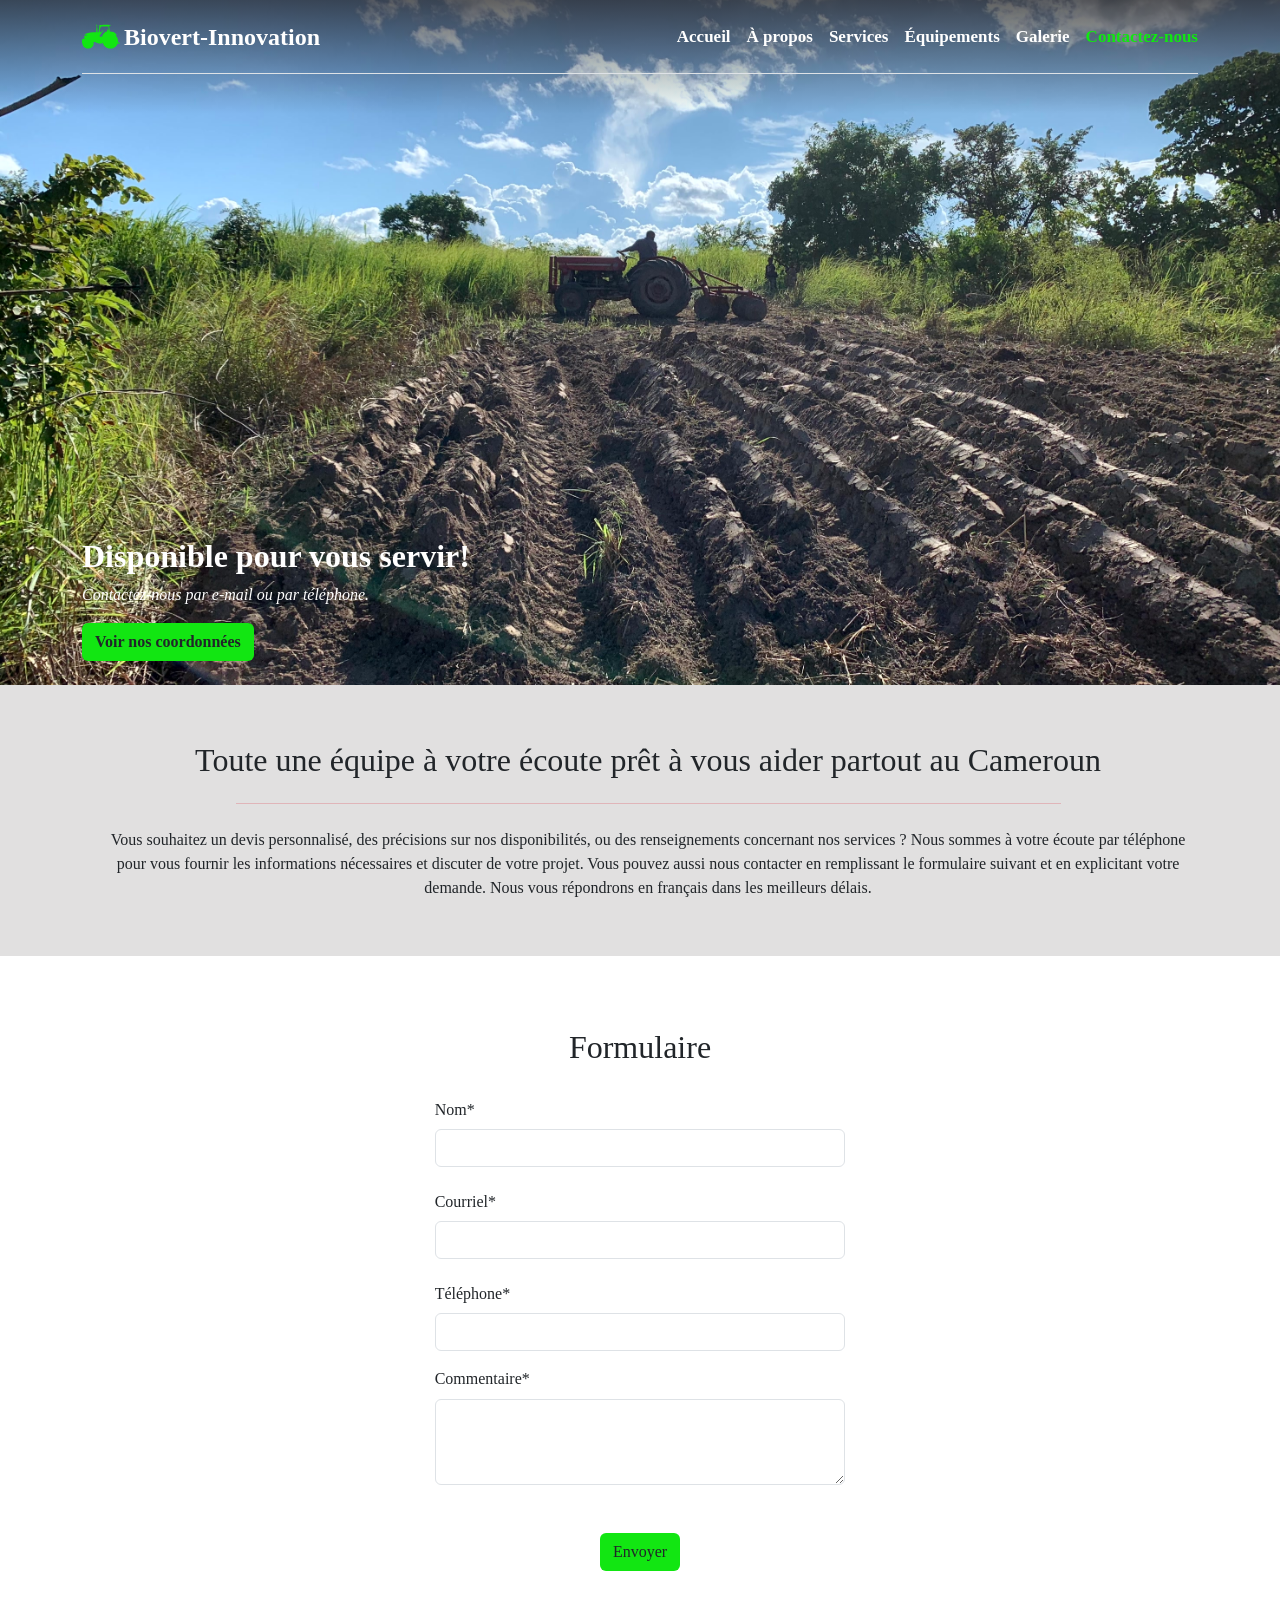
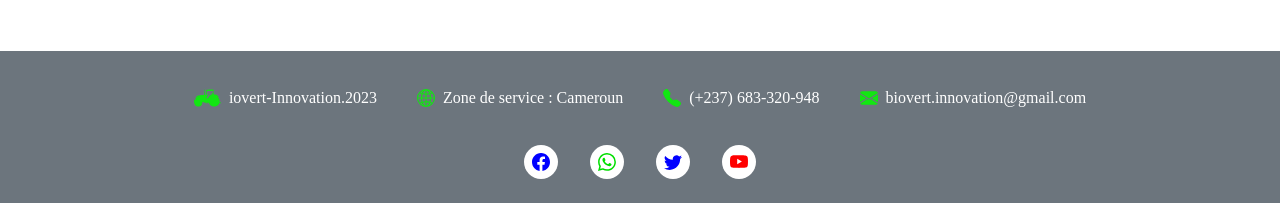
<file: contact-us.html>
<!DOCTYPE html>
<html lang="fr">
    <head>
        <meta charset="UTF-8" />
        <meta name="viewport" content="width=device-width, initial-scale=1.0" />
        <link rel="stylesheet" type="text/css" href="style/css/bootstrap.min.css" />
        <link rel="stylesheet" type="text/css" href="style/css/main.css" />
        <title>Document</title>
    </head>
    <body>
        <svg xmlns="http://www.w3.org/2000/svg" style="display: none">
            <symbol id="check2-circle" viewBox="0 0 16 16">
                <path d="M2.5 8a5.5 5.5 0 0 1 8.25-4.764.5.5 0 0 0 .5-.866A6.5 6.5 0 1 0 14.5 8a.5.5 0 0 0-1 0 5.5 5.5 0 1 1-11 0z" />
                <path d="M15.354 3.354a.5.5 0 0 0-.708-.708L8 9.293 5.354 6.646a.5.5 0 1 0-.708.708l3 3a.5.5 0 0 0 .708 0l7-7z" />
            </symbol>
            <symbol id="grid-3x3-gap-fill" viewBox="0 0 16 16">
                <path d="M1 2a1 1 0 0 1 1-1h2a1 1 0 0 1 1 1v2a1 1 0 0 1-1 1H2a1 1 0 0 1-1-1V2zm5 0a1 1 0 0 1 1-1h2a1 1 0 0 1 1 1v2a1 1 0 0 1-1 1H7a1 1 0 0 1-1-1V2zm5 0a1 1 0 0 1 1-1h2a1 1 0 0 1 1 1v2a1 1 0 0 1-1 1h-2a1 1 0 0 1-1-1V2zM1 7a1 1 0 0 1 1-1h2a1 1 0 0 1 1 1v2a1 1 0 0 1-1 1H2a1 1 0 0 1-1-1V7zm5 0a1 1 0 0 1 1-1h2a1 1 0 0 1 1 1v2a1 1 0 0 1-1 1H7a1 1 0 0 1-1-1V7zm5 0a1 1 0 0 1 1-1h2a1 1 0 0 1 1 1v2a1 1 0 0 1-1 1h-2a1 1 0 0 1-1-1V7zM1 12a1 1 0 0 1 1-1h2a1 1 0 0 1 1 1v2a1 1 0 0 1-1 1H2a1 1 0 0 1-1-1v-2zm5 0a1 1 0 0 1 1-1h2a1 1 0 0 1 1 1v2a1 1 0 0 1-1 1H7a1 1 0 0 1-1-1v-2zm5 0a1 1 0 0 1 1-1h2a1 1 0 0 1 1 1v2a1 1 0 0 1-1 1h-2a1 1 0 0 1-1-1v-2z" />
            </symbol>
            <symbol id="globe2" viewBox="0 0 16 16">
                <path d="M0 8a8 8 0 1 1 16 0A8 8 0 0 1 0 8zm7.5-6.923c-.67.204-1.335.82-1.887 1.855-.143.268-.276.56-.395.872.705.157 1.472.257 2.282.287V1.077zM4.249 3.539c.142-.384.304-.744.481-1.078a6.7 6.7 0 0 1 .597-.933A7.01 7.01 0 0 0 3.051 3.05c.362.184.763.349 1.198.49zM3.509 7.5c.036-1.07.188-2.087.436-3.008a9.124 9.124 0 0 1-1.565-.667A6.964 6.964 0 0 0 1.018 7.5h2.49zm1.4-2.741a12.344 12.344 0 0 0-.4 2.741H7.5V5.091c-.91-.03-1.783-.145-2.591-.332zM8.5 5.09V7.5h2.99a12.342 12.342 0 0 0-.399-2.741c-.808.187-1.681.301-2.591.332zM4.51 8.5c.035.987.176 1.914.399 2.741A13.612 13.612 0 0 1 7.5 10.91V8.5H4.51zm3.99 0v2.409c.91.03 1.783.145 2.591.332.223-.827.364-1.754.4-2.741H8.5zm-3.282 3.696c.12.312.252.604.395.872.552 1.035 1.218 1.65 1.887 1.855V11.91c-.81.03-1.577.13-2.282.287zm.11 2.276a6.696 6.696 0 0 1-.598-.933 8.853 8.853 0 0 1-.481-1.079 8.38 8.38 0 0 0-1.198.49 7.01 7.01 0 0 0 2.276 1.522zm-1.383-2.964A13.36 13.36 0 0 1 3.508 8.5h-2.49a6.963 6.963 0 0 0 1.362 3.675c.47-.258.995-.482 1.565-.667zm6.728 2.964a7.009 7.009 0 0 0 2.275-1.521 8.376 8.376 0 0 0-1.197-.49 8.853 8.853 0 0 1-.481 1.078 6.688 6.688 0 0 1-.597.933zM8.5 11.909v3.014c.67-.204 1.335-.82 1.887-1.855.143-.268.276-.56.395-.872A12.63 12.63 0 0 0 8.5 11.91zm3.555-.401c.57.185 1.095.409 1.565.667A6.963 6.963 0 0 0 14.982 8.5h-2.49a13.36 13.36 0 0 1-.437 3.008zM14.982 7.5a6.963 6.963 0 0 0-1.362-3.675c-.47.258-.995.482-1.565.667.248.92.4 1.938.437 3.008h2.49zM11.27 2.461c.177.334.339.694.482 1.078a8.368 8.368 0 0 0 1.196-.49 7.01 7.01 0 0 0-2.275-1.52c.218.283.418.597.597.932zm-.488 1.343a7.765 7.765 0 0 0-.395-.872C9.835 1.897 9.17 1.282 8.5 1.077V4.09c.81-.03 1.577-.13 2.282-.287z" />
            </symbol>
            <symbol id="telephone-fill" viewBox="0 0 16 16">
                <path fill-rule="evenodd" d="M1.885.511a1.745 1.745 0 0 1 2.61.163L6.29 2.98c.329.423.445.974.315 1.494l-.547 2.19a.678.678 0 0 0 .178.643l2.457 2.457a.678.678 0 0 0 .644.178l2.189-.547a1.745 1.745 0 0 1 1.494.315l2.306 1.794c.829.645.905 1.87.163 2.611l-1.034 1.034c-.74.74-1.846 1.065-2.877.702a18.634 18.634 0 0 1-7.01-4.42 18.634 18.634 0 0 1-4.42-7.009c-.362-1.03-.037-2.137.703-2.877L1.885.511z" />
            </symbol>
            <symbol id="envelope-fill" viewBox="0 0 16 16">
                <path d="M.05 3.555A2 2 0 0 1 2 2h12a2 2 0 0 1 1.95 1.555L8 8.414.05 3.555ZM0 4.697v7.104l5.803-3.558L0 4.697ZM6.761 8.83l-6.57 4.027A2 2 0 0 0 2 14h12a2 2 0 0 0 1.808-1.144l-6.57-4.027L8 9.586l-1.239-.757Zm3.436-.586L16 11.801V4.697l-5.803 3.546Z" />
            </symbol>
            <symbol id="facebook" viewBox="0 0 16 16">
                <path d="M16 8.049c0-4.446-3.582-8.05-8-8.05C3.58 0-.002 3.603-.002 8.05c0 4.017 2.926 7.347 6.75 7.951v-5.625h-2.03V8.05H6.75V6.275c0-2.017 1.195-3.131 3.022-3.131.876 0 1.791.157 1.791.157v1.98h-1.009c-.993 0-1.303.621-1.303 1.258v1.51h2.218l-.354 2.326H9.25V16c3.824-.604 6.75-3.934 6.75-7.951z" />
            </symbol>
            <symbol id="whatsapp" viewBox="0 0 16 16">
                <path d="M13.601 2.326A7.854 7.854 0 0 0 7.994 0C3.627 0 .068 3.558.064 7.926c0 1.399.366 2.76 1.057 3.965L0 16l4.204-1.102a7.933 7.933 0 0 0 3.79.965h.004c4.368 0 7.926-3.558 7.93-7.93A7.898 7.898 0 0 0 13.6 2.326zM7.994 14.521a6.573 6.573 0 0 1-3.356-.92l-.24-.144-2.494.654.666-2.433-.156-.251a6.56 6.56 0 0 1-1.007-3.505c0-3.626 2.957-6.584 6.591-6.584a6.56 6.56 0 0 1 4.66 1.931 6.557 6.557 0 0 1 1.928 4.66c-.004 3.639-2.961 6.592-6.592 6.592zm3.615-4.934c-.197-.099-1.17-.578-1.353-.646-.182-.065-.315-.099-.445.099-.133.197-.513.646-.627.775-.114.133-.232.148-.43.05-.197-.1-.836-.308-1.592-.985-.59-.525-.985-1.175-1.103-1.372-.114-.198-.011-.304.088-.403.087-.088.197-.232.296-.346.1-.114.133-.198.198-.33.065-.134.034-.248-.015-.347-.05-.099-.445-1.076-.612-1.47-.16-.389-.323-.335-.445-.34-.114-.007-.247-.007-.38-.007a.729.729 0 0 0-.529.247c-.182.198-.691.677-.691 1.654 0 .977.71 1.916.81 2.049.098.133 1.394 2.132 3.383 2.992.47.205.84.326 1.129.418.475.152.904.129 1.246.08.38-.058 1.171-.48 1.338-.943.164-.464.164-.86.114-.943-.049-.084-.182-.133-.38-.232z" />
            </symbol>
            <symbol id="instagram" viewBox="0 0 16 16">
                <path d="M8 0C5.829 0 5.556.01 4.703.048 3.85.088 3.269.222 2.76.42a3.917 3.917 0 0 0-1.417.923A3.927 3.927 0 0 0 .42 2.76C.222 3.268.087 3.85.048 4.7.01 5.555 0 5.827 0 8.001c0 2.172.01 2.444.048 3.297.04.852.174 1.433.372 1.942.205.526.478.972.923 1.417.444.445.89.719 1.416.923.51.198 1.09.333 1.942.372C5.555 15.99 5.827 16 8 16s2.444-.01 3.298-.048c.851-.04 1.434-.174 1.943-.372a3.916 3.916 0 0 0 1.416-.923c.445-.445.718-.891.923-1.417.197-.509.332-1.09.372-1.942C15.99 10.445 16 10.173 16 8s-.01-2.445-.048-3.299c-.04-.851-.175-1.433-.372-1.941a3.926 3.926 0 0 0-.923-1.417A3.911 3.911 0 0 0 13.24.42c-.51-.198-1.092-.333-1.943-.372C10.443.01 10.172 0 7.998 0h.003zm-.717 1.442h.718c2.136 0 2.389.007 3.232.046.78.035 1.204.166 1.486.275.373.145.64.319.92.599.28.28.453.546.598.92.11.281.24.705.275 1.485.039.843.047 1.096.047 3.231s-.008 2.389-.047 3.232c-.035.78-.166 1.203-.275 1.485a2.47 2.47 0 0 1-.599.919c-.28.28-.546.453-.92.598-.28.11-.704.24-1.485.276-.843.038-1.096.047-3.232.047s-2.39-.009-3.233-.047c-.78-.036-1.203-.166-1.485-.276a2.478 2.478 0 0 1-.92-.598 2.48 2.48 0 0 1-.6-.92c-.109-.281-.24-.705-.275-1.485-.038-.843-.046-1.096-.046-3.233 0-2.136.008-2.388.046-3.231.036-.78.166-1.204.276-1.486.145-.373.319-.64.599-.92.28-.28.546-.453.92-.598.282-.11.705-.24 1.485-.276.738-.034 1.024-.044 2.515-.045v.002zm4.988 1.328a.96.96 0 1 0 0 1.92.96.96 0 0 0 0-1.92zm-4.27 1.122a4.109 4.109 0 1 0 0 8.217 4.109 4.109 0 0 0 0-8.217zm0 1.441a2.667 2.667 0 1 1 0 5.334 2.667 2.667 0 0 1 0-5.334z" />
            </symbol>
            <symbol id="twitter" viewBox="0 0 16 16">
                <path d="M5.026 15c6.038 0 9.341-5.003 9.341-9.334 0-.14 0-.282-.006-.422A6.685 6.685 0 0 0 16 3.542a6.658 6.658 0 0 1-1.889.518 3.301 3.301 0 0 0 1.447-1.817 6.533 6.533 0 0 1-2.087.793A3.286 3.286 0 0 0 7.875 6.03a9.325 9.325 0 0 1-6.767-3.429 3.289 3.289 0 0 0 1.018 4.382A3.323 3.323 0 0 1 .64 6.575v.045a3.288 3.288 0 0 0 2.632 3.218 3.203 3.203 0 0 1-.865.115 3.23 3.23 0 0 1-.614-.057 3.283 3.283 0 0 0 3.067 2.277A6.588 6.588 0 0 1 .78 13.58a6.32 6.32 0 0 1-.78-.045A9.344 9.344 0 0 0 5.026 15z" />
            </symbol>
            <symbol id="tiktok" viewBox="0 0 16 16">
                <path d="M9 0h1.98c.144.715.54 1.617 1.235 2.512C12.895 3.389 13.797 4 15 4v2c-1.753 0-3.07-.814-4-1.829V11a5 5 0 1 1-5-5v2a3 3 0 1 0 3 3V0Z" />
            </symbol>
            <symbol id="youtube" viewBox="0 0 16 16">
                <path d="M8.051 1.999h.089c.822.003 4.987.033 6.11.335a2.01 2.01 0 0 1 1.415 1.42c.101.38.172.883.22 1.402l.01.104.022.26.008.104c.065.914.073 1.77.074 1.957v.075c-.001.194-.01 1.108-.082 2.06l-.008.105-.009.104c-.05.572-.124 1.14-.235 1.558a2.007 2.007 0 0 1-1.415 1.42c-1.16.312-5.569.334-6.18.335h-.142c-.309 0-1.587-.006-2.927-.052l-.17-.006-.087-.004-.171-.007-.171-.007c-1.11-.049-2.167-.128-2.654-.26a2.007 2.007 0 0 1-1.415-1.419c-.111-.417-.185-.986-.235-1.558L.09 9.82l-.008-.104A31.4 31.4 0 0 1 0 7.68v-.123c.002-.215.01-.958.064-1.778l.007-.103.003-.052.008-.104.022-.26.01-.104c.048-.519.119-1.023.22-1.402a2.007 2.007 0 0 1 1.415-1.42c.487-.13 1.544-.21 2.654-.26l.17-.007.172-.006.086-.003.171-.007A99.788 99.788 0 0 1 7.858 2h.193zM6.4 5.209v4.818l4.157-2.408L6.4 5.209z" />
            </symbol>
        </svg>

        <div class="section-1-contact d-flex flex-column">
            <div class="overlay">
                <header class="container py-3">
                    <div class="d-flex pb-3 mb-4 border-bottom">
                        <a href="index.html" class="d-flex align-items-center text-decoration-none">
                            <svg version="1.0" xmlns="http://www.w3.org/2000/svg" width="38" height="41" viewBox="0 0 1280.000000 820.000000" preserveAspectRatio="xMidYMid meet">
                                <g transform="translate(0.000000,820.000000) scale(0.100000,-0.100000)" fill="rgb(18, 230, 18)" stroke="none">
                                    <path d="M4727 8172 c-28 -17 -57 -67 -57 -99 0 -11 7 -42 15 -71 13 -44 29 -63 121 -149 58 -54 113 -111 123 -128 14 -26 16 -80 19 -413 l3 -383 -34 -32 c-77 -72 -71 -19 -77 -712 l-5 -620 -155 -2 c-263 -4 -837 -23 -995 -34 -1250 -83 -2172 -315 -2705 -680 -100 -68 -171 -136 -149 -143 8 -2 102 -7 209 -10 178 -5 285 -16 458 -47 56 -10 67 -16 105 -59 44 -49 110 -168 101 -182 -3 -4 -159 -8 -347 -8 -301 -1 -346 -3 -377 -18 -47 -23 -83 -92 -76 -146 8 -65 6 -66 -120 -66 l-113 0 -12 -37 c-21 -72 -23 -207 -3 -297 26 -119 31 -124 143 -129 50 -2 93 -6 96 -8 4 -4 7 -157 6 -286 -1 -58 -3 -62 -33 -81 -26 -16 -60 -21 -163 -27 -242 -12 -421 -47 -534 -105 -82 -41 -116 -73 -145 -135 l-26 -54 0 -520 0 -520 42 -46 c69 -75 78 -97 78 -203 0 -87 1 -93 23 -101 19 -7 26 -25 45 -110 15 -65 31 -110 46 -128 29 -35 40 -73 41 -148 3 -106 96 -295 150 -305 28 -5 59 -50 69 -100 8 -41 110 -155 209 -234 51 -40 105 -91 119 -113 15 -23 46 -56 70 -75 51 -41 179 -118 196 -118 20 0 124 -58 169 -94 51 -41 178 -85 277 -97 67 -7 96 -15 199 -56 41 -16 141 -21 382 -16 44 1 112 1 150 1 73 -1 172 21 240 52 63 28 104 40 180 51 83 11 205 68 279 129 27 23 92 62 145 87 82 39 107 57 180 132 48 48 96 102 109 119 16 21 32 32 48 32 59 0 135 71 194 181 31 58 32 63 15 75 -16 12 -16 15 6 53 13 23 38 49 58 59 45 24 91 107 126 230 21 71 24 96 16 106 -16 19 -6 56 38 146 l36 75 1 270 c1 198 -2 287 -13 334 -9 46 -10 68 -3 75 7 7 112 12 295 15 328 4 328 4 339 -73 4 -24 16 -56 26 -69 18 -22 29 -25 102 -28 l83 -4 120 -85 120 -85 262 -3 262 -3 3 -157 3 -157 553 -3 552 -2 9 22 c4 13 11 81 15 152 3 71 9 133 12 137 9 15 334 11 338 -3 43 -150 114 -314 140 -324 22 -8 71 -120 79 -179 13 -89 71 -194 191 -343 37 -47 55 -62 69 -58 24 6 72 -44 129 -132 50 -78 133 -149 349 -297 91 -63 172 -121 179 -130 22 -27 93 -72 177 -114 76 -37 132 -57 281 -101 40 -12 110 -41 155 -64 72 -38 132 -57 257 -82 19 -4 105 -8 190 -9 140 -2 163 -4 238 -30 67 -22 94 -26 145 -22 98 8 260 37 282 51 33 21 73 27 215 35 176 10 235 30 510 172 41 21 107 48 145 59 113 35 176 76 408 268 54 44 91 67 126 76 85 22 161 91 285 257 17 23 26 47 24 66 -2 32 70 138 102 148 32 10 108 101 144 174 57 112 96 218 96 259 0 50 43 159 77 194 24 25 33 28 95 28 57 0 69 -3 78 -20 22 -41 344 -119 437 -105 50 7 96 43 123 95 16 31 60 186 60 211 0 5 -23 9 -50 9 l-50 0 -35 -72 c-42 -86 -62 -110 -89 -106 -39 6 -59 62 -64 177 -5 130 -19 158 -98 197 -92 45 -186 22 -226 -56 -20 -38 -39 -53 -61 -45 -10 5 -16 34 -21 115 -7 121 -2 168 25 252 13 40 19 86 19 150 0 107 -24 273 -45 304 -20 31 -35 127 -34 219 1 46 -6 107 -15 145 -24 89 -93 250 -121 280 -35 38 -74 122 -89 192 -16 77 -34 120 -78 190 -52 80 -158 208 -173 208 -20 0 -109 109 -139 170 -14 30 -48 80 -76 110 -28 30 -49 58 -48 62 5 13 300 149 317 146 9 -2 22 -31 33 -78 21 -80 37 -105 80 -115 37 -9 51 18 39 82 -5 26 -14 60 -19 74 -6 14 -105 115 -222 225 -167 158 -221 215 -258 274 -60 97 -160 196 -295 292 -188 135 -302 194 -488 253 -227 72 -406 95 -786 102 -267 5 -303 8 -307 22 -3 9 -64 347 -135 751 -72 404 -144 813 -161 908 -17 95 -28 178 -25 183 4 5 112 9 255 9 l249 0 25 33 c123 162 -30 303 -406 376 -543 104 -1776 91 -2673 -30 -351 -47 -841 -137 -903 -166 -53 -25 -78 -95 -51 -145 6 -11 35 -31 65 -44 l54 -24 0 -280 c0 -267 1 -281 20 -300 26 -26 51 -25 83 1 l27 20 2 272 3 272 90 -3 c50 -2 91 -5 93 -7 2 -1 -38 -123 -87 -271 -193 -575 -330 -1255 -331 -1644 0 -41 -4 -81 -8 -88 -7 -9 -54 -12 -203 -10 l-194 3 -5 620 c-6 683 0 631 -69 702 l-31 33 0 439 0 439 -35 52 c-42 63 -199 234 -269 294 -51 43 -52 44 -79 28z m3058 -712 c215 -3 542 -9 728 -11 282 -4 340 -7 348 -19 28 -46 87 -233 113 -362 59 -296 44 -732 -38 -1096 -31 -139 -38 -152 -76 -152 -17 0 -30 4 -30 9 0 6 11 56 25 113 28 111 42 249 31 292 -4 18 -18 32 -41 42 -47 19 -59 46 -51 111 7 57 -1 81 -37 121 -54 59 -118 9 -198 -153 -89 -182 -123 -316 -100 -388 12 -34 10 -41 -41 -138 l-53 -103 -70 -23 c-38 -13 -78 -22 -88 -19 -10 2 -21 -2 -24 -10 -4 -11 -40 -14 -193 -14 -104 0 -195 -3 -204 -6 -13 -5 -16 -24 -16 -100 l0 -93 -75 -51 c-165 -111 -365 -301 -496 -470 -186 -239 -342 -544 -420 -819 -16 -58 -35 -108 -42 -113 -6 -4 -181 -7 -387 -5 l-375 2 -3 125 c-2 69 0 199 3 288 l7 164 167 136 c231 189 276 236 297 308 16 55 15 123 -1 179 -4 14 2 30 20 50 122 138 155 185 216 306 31 60 63 103 112 152 61 60 72 67 107 67 51 0 118 -27 249 -100 119 -67 161 -76 161 -35 0 14 -9 42 -19 63 -24 46 -622 642 -644 642 -27 0 -21 -38 38 -227 30 -97 55 -191 55 -207 -1 -42 -31 -105 -66 -137 -44 -39 -434 -279 -455 -279 -10 0 -22 7 -27 15 -16 30 -134 146 -164 161 l-30 16 5 311 c3 212 10 352 21 437 64 472 196 808 388 985 l62 58 461 -8 c253 -4 636 -11 850 -15z m-975 -1315 l95 -97 -45 -39 c-25 -21 -53 -38 -64 -36 -14 1 -31 33 -67 127 -27 69 -49 133 -49 143 0 28 25 9 130 -98z m310 -304 c121 -114 170 -174 156 -189 -4 -3 -28 5 -54 17 -59 29 -312 179 -332 197 -12 12 -8 20 30 59 25 25 50 44 57 43 6 -2 70 -59 143 -127z m-588 -4025 c-1 -51 -7 -83 -15 -88 -14 -9 -847 -11 -871 -2 -13 5 -16 23 -16 90 l0 84 453 -2 452 -3 -3 -79z" />
                                </g>
                            </svg>
                            <span class="fs-4 fw-bold text-white mx-1 fm-philo">Biovert-Innovation</span>
                        </a>
                        <nav class="d-lg-inline-flex ms-auto d-none fm-philo text-center fs-17 justify-content-center align-items-center">
                            <a href="index.html" class="me-3 d-flex fw-bold text-white text-decoration-none green-link">Accueil</a>
                            <a href="about-us.html" class="me-3 fw-bold text-white text-decoration-none green-link">À propos</a>
                            <a href="services.html" class="me-3 fw-bold text-white text-decoration-none green-link">Services</a>
                            <a href="equipements.html" class="me-3 fw-bold text-white text-decoration-none green-link">Équipements</a>
                            <a href="galerie.html" class="me-3 fw-bold text-white text-decoration-none green-link">Galerie</a>
                            <a href="contact-us.html" class="fw-bold text-decoration-none green-link-active">Contactez-nous</a>
                        </nav>
                        <div class="d-flex align-items-center ms-auto d-lg-none" data-bs-toggle="offcanvas" data-bs-target="#offcanvasRight" aria-controls="offcanvasRight">
                            <svg class="bi green" width="16" height="16" aria-hidden="true"><use xlink:href="#grid-3x3-gap-fill"></use></svg>
                        </div>
                        <div class="fm-philo offcanvas offcanvas-end" tabindex="-1" id="offcanvasRight" aria-labelledby="offcanvasRightLabel">
                            <div class="offcanvas-header">
                                <h5 class="offcanvas-title" id="offcanvasRightLabel">Menu Navigation</h5>
                                <button type="button" class="btn-close" data-bs-dismiss="offcanvas" aria-label="Close"></button>
                            </div>
                            <div class="offcanvas-body">
                                <ul class="fs-17">
                                    <li class="m-1"><a href="index.html" class="ms-3 text-black text-decoration-none green-link">Accueil</a></li>
                                    <li class="m-1"><a href="about-us.html" class="ms-3 text-black text-decoration-none green-link">À propos</a></li>
                                    <li class="m-1"><a href="services.html" class="ms-3 text-decoration-none green-link">Services</a></li>
                                    <li class="m-1"><a href="equipements.html" class="ms-3 text-black text-decoration-none green-link">Équipements</a></li>
                                    <li class="m-1"><a href="galerie.html" class="ms-3 text-black text-decoration-none green-link">Galerie</a></li>
                                    <li class="m-1"><a href="contact-us.html" class="ms-3 fw-bold text-black text-decoration-none green-link-active">Contactez-nous</a></li>
                                </ul>
                            </div>
                        </div>
                    </div>
                </header>
            </div>
            <div class="overlay-reverse mt-auto pb-4">
                <div class="container">
                    <h1 class="text-white w-75 fw-bold fs-2 fm-philo text-start">Disponible pour vous servir!</h1>
                    <p class="text-white fs-6 fst-italic w-50">Contactez-nous par e-mail ou par téléphone.</p>
                    <a href="contact-us.html" type="button" class="btn btn-green fw-bold">Voir nos coordonnées</a>
                </div>
            </div>
        </div>

        <div class="section-2-contact bg-grid py-5">
            <div class="container my-2">
                <div class="d-flex align-items-center">
                    <div class="ms-md-3">
                        <h2 class="fm-philo text-center">Toute une équipe à votre écoute prêt à vous aider partout au Cameroun</h2>
                        <hr class="hr mx-auto w-75 text-danger my-4" />
                        <div class="text-center mt-3">Vous souhaitez un devis personnalisé, des précisions sur nos disponibilités, ou des renseignements concernant nos services ? Nous sommes à votre écoute par téléphone pour vous fournir les informations nécessaires et discuter de votre projet. Vous pouvez aussi nous contacter en remplissant le formulaire suivant et en explicitant votre demande. Nous vous répondrons en français dans les meilleurs délais.</div>
                    </div>
                </div>
            </div>
        </div>

        <form class="row g-3" action="" method="">
            <div class="section-3-contact py-5">
                <h2 class="fm-philo text-center my-4">Formulaire</h2>
                <div class="mb-3 row justify-content-center">
                    <div class="col-10 col-sm-8 col-md-6 col-lg-4">
                        <label for="name" class="col-form-label">Nom*</label>
                        <input type="text" class="form-control" id="name" />
                    </div>
                </div>
                <div class="mb-3 row justify-content-center">
                    <div class="col-10 col-sm-8 col-md-6 col-lg-4">
                        <label for="email" class="col-form-label">Courriel*</label>
                        <input type="text" class="form-control" id="email" />
                    </div>
                </div>
                <div class="mb-3 row justify-content-center">
                    <div class="col-10 col-sm-8 col-md-6 col-lg-4">
                        <label for="phone" class="col-form-label">Téléphone*</label>
                        <input type="text" class="form-control" id="phone" />
                    </div>
                </div>
                <div class="mb-3 row justify-content-center">
                    <div class="col-10 col-sm-8 col-md-6 col-lg-4">
                        <label for="comment" class="form-label">Commentaire*</label>
                        <textarea class="form-control" id="comment" rows="3"></textarea>
                    </div>
                </div>
                <div class="mb-3 mt-5 row justify-content-center">
                    <div class="col-auto">
                        <button type="submit" class="btn btn-green mb-3">Envoyer</button>
                    </div>
                </div>
            </div>
        </form>

        <div class="section-6-services bg-secondary">
            <div class="container text-white pt-4">
                <div class="row align-items-center justify-content-center pb-3 d-flex justify-content-center align-items-center">
                    <div class="col-md-auto my-1 my-md-2 d-flex justify-content-center align-items-center">
                        <svg version="1.0" xmlns="http://www.w3.org/2000/svg" width="27" height="30" viewBox="0 0 1280.000000 820.000000" preserveAspectRatio="xMidYMid meet">
                            <g transform="translate(0.000000,820.000000) scale(0.100000,-0.100000)" class="mb-1 green" stroke="none">
                                <path d="M4727 8172 c-28 -17 -57 -67 -57 -99 0 -11 7 -42 15 -71 13 -44 29 -63 121 -149 58 -54 113 -111 123 -128 14 -26 16 -80 19 -413 l3 -383 -34 -32 c-77 -72 -71 -19 -77 -712 l-5 -620 -155 -2 c-263 -4 -837 -23 -995 -34 -1250 -83 -2172 -315 -2705 -680 -100 -68 -171 -136 -149 -143 8 -2 102 -7 209 -10 178 -5 285 -16 458 -47 56 -10 67 -16 105 -59 44 -49 110 -168 101 -182 -3 -4 -159 -8 -347 -8 -301 -1 -346 -3 -377 -18 -47 -23 -83 -92 -76 -146 8 -65 6 -66 -120 -66 l-113 0 -12 -37 c-21 -72 -23 -207 -3 -297 26 -119 31 -124 143 -129 50 -2 93 -6 96 -8 4 -4 7 -157 6 -286 -1 -58 -3 -62 -33 -81 -26 -16 -60 -21 -163 -27 -242 -12 -421 -47 -534 -105 -82 -41 -116 -73 -145 -135 l-26 -54 0 -520 0 -520 42 -46 c69 -75 78 -97 78 -203 0 -87 1 -93 23 -101 19 -7 26 -25 45 -110 15 -65 31 -110 46 -128 29 -35 40 -73 41 -148 3 -106 96 -295 150 -305 28 -5 59 -50 69 -100 8 -41 110 -155 209 -234 51 -40 105 -91 119 -113 15 -23 46 -56 70 -75 51 -41 179 -118 196 -118 20 0 124 -58 169 -94 51 -41 178 -85 277 -97 67 -7 96 -15 199 -56 41 -16 141 -21 382 -16 44 1 112 1 150 1 73 -1 172 21 240 52 63 28 104 40 180 51 83 11 205 68 279 129 27 23 92 62 145 87 82 39 107 57 180 132 48 48 96 102 109 119 16 21 32 32 48 32 59 0 135 71 194 181 31 58 32 63 15 75 -16 12 -16 15 6 53 13 23 38 49 58 59 45 24 91 107 126 230 21 71 24 96 16 106 -16 19 -6 56 38 146 l36 75 1 270 c1 198 -2 287 -13 334 -9 46 -10 68 -3 75 7 7 112 12 295 15 328 4 328 4 339 -73 4 -24 16 -56 26 -69 18 -22 29 -25 102 -28 l83 -4 120 -85 120 -85 262 -3 262 -3 3 -157 3 -157 553 -3 552 -2 9 22 c4 13 11 81 15 152 3 71 9 133 12 137 9 15 334 11 338 -3 43 -150 114 -314 140 -324 22 -8 71 -120 79 -179 13 -89 71 -194 191 -343 37 -47 55 -62 69 -58 24 6 72 -44 129 -132 50 -78 133 -149 349 -297 91 -63 172 -121 179 -130 22 -27 93 -72 177 -114 76 -37 132 -57 281 -101 40 -12 110 -41 155 -64 72 -38 132 -57 257 -82 19 -4 105 -8 190 -9 140 -2 163 -4 238 -30 67 -22 94 -26 145 -22 98 8 260 37 282 51 33 21 73 27 215 35 176 10 235 30 510 172 41 21 107 48 145 59 113 35 176 76 408 268 54 44 91 67 126 76 85 22 161 91 285 257 17 23 26 47 24 66 -2 32 70 138 102 148 32 10 108 101 144 174 57 112 96 218 96 259 0 50 43 159 77 194 24 25 33 28 95 28 57 0 69 -3 78 -20 22 -41 344 -119 437 -105 50 7 96 43 123 95 16 31 60 186 60 211 0 5 -23 9 -50 9 l-50 0 -35 -72 c-42 -86 -62 -110 -89 -106 -39 6 -59 62 -64 177 -5 130 -19 158 -98 197 -92 45 -186 22 -226 -56 -20 -38 -39 -53 -61 -45 -10 5 -16 34 -21 115 -7 121 -2 168 25 252 13 40 19 86 19 150 0 107 -24 273 -45 304 -20 31 -35 127 -34 219 1 46 -6 107 -15 145 -24 89 -93 250 -121 280 -35 38 -74 122 -89 192 -16 77 -34 120 -78 190 -52 80 -158 208 -173 208 -20 0 -109 109 -139 170 -14 30 -48 80 -76 110 -28 30 -49 58 -48 62 5 13 300 149 317 146 9 -2 22 -31 33 -78 21 -80 37 -105 80 -115 37 -9 51 18 39 82 -5 26 -14 60 -19 74 -6 14 -105 115 -222 225 -167 158 -221 215 -258 274 -60 97 -160 196 -295 292 -188 135 -302 194 -488 253 -227 72 -406 95 -786 102 -267 5 -303 8 -307 22 -3 9 -64 347 -135 751 -72 404 -144 813 -161 908 -17 95 -28 178 -25 183 4 5 112 9 255 9 l249 0 25 33 c123 162 -30 303 -406 376 -543 104 -1776 91 -2673 -30 -351 -47 -841 -137 -903 -166 -53 -25 -78 -95 -51 -145 6 -11 35 -31 65 -44 l54 -24 0 -280 c0 -267 1 -281 20 -300 26 -26 51 -25 83 1 l27 20 2 272 3 272 90 -3 c50 -2 91 -5 93 -7 2 -1 -38 -123 -87 -271 -193 -575 -330 -1255 -331 -1644 0 -41 -4 -81 -8 -88 -7 -9 -54 -12 -203 -10 l-194 3 -5 620 c-6 683 0 631 -69 702 l-31 33 0 439 0 439 -35 52 c-42 63 -199 234 -269 294 -51 43 -52 44 -79 28z m3058 -712 c215 -3 542 -9 728 -11 282 -4 340 -7 348 -19 28 -46 87 -233 113 -362 59 -296 44 -732 -38 -1096 -31 -139 -38 -152 -76 -152 -17 0 -30 4 -30 9 0 6 11 56 25 113 28 111 42 249 31 292 -4 18 -18 32 -41 42 -47 19 -59 46 -51 111 7 57 -1 81 -37 121 -54 59 -118 9 -198 -153 -89 -182 -123 -316 -100 -388 12 -34 10 -41 -41 -138 l-53 -103 -70 -23 c-38 -13 -78 -22 -88 -19 -10 2 -21 -2 -24 -10 -4 -11 -40 -14 -193 -14 -104 0 -195 -3 -204 -6 -13 -5 -16 -24 -16 -100 l0 -93 -75 -51 c-165 -111 -365 -301 -496 -470 -186 -239 -342 -544 -420 -819 -16 -58 -35 -108 -42 -113 -6 -4 -181 -7 -387 -5 l-375 2 -3 125 c-2 69 0 199 3 288 l7 164 167 136 c231 189 276 236 297 308 16 55 15 123 -1 179 -4 14 2 30 20 50 122 138 155 185 216 306 31 60 63 103 112 152 61 60 72 67 107 67 51 0 118 -27 249 -100 119 -67 161 -76 161 -35 0 14 -9 42 -19 63 -24 46 -622 642 -644 642 -27 0 -21 -38 38 -227 30 -97 55 -191 55 -207 -1 -42 -31 -105 -66 -137 -44 -39 -434 -279 -455 -279 -10 0 -22 7 -27 15 -16 30 -134 146 -164 161 l-30 16 5 311 c3 212 10 352 21 437 64 472 196 808 388 985 l62 58 461 -8 c253 -4 636 -11 850 -15z m-975 -1315 l95 -97 -45 -39 c-25 -21 -53 -38 -64 -36 -14 1 -31 33 -67 127 -27 69 -49 133 -49 143 0 28 25 9 130 -98z m310 -304 c121 -114 170 -174 156 -189 -4 -3 -28 5 -54 17 -59 29 -312 179 -332 197 -12 12 -8 20 30 59 25 25 50 44 57 43 6 -2 70 -59 143 -127z m-588 -4025 c-1 -51 -7 -83 -15 -88 -14 -9 -847 -11 -871 -2 -13 5 -16 23 -16 90 l0 84 453 -2 452 -3 -3 -79z" />
                            </g>
                        </svg>
                        <span class="ms-2">iovert-Innovation.2023</span>
                    </div>
                    <div class="ms-md-3 col-md-auto my-1 my-md-2 d-flex justify-content-center align-items-center">
                        <svg class="bi green" width="18" height="18" aria-hidden="true"><use xlink:href="#globe2"></use></svg>
                        <span class="ms-2">Zone de service : Cameroun</span>
                    </div>
                    <div class="ms-md-3 col-md-auto my-1 my-md-2 d-flex justify-content-center align-items-center">
                        <svg class="bi green" width="18" height="18" aria-hidden="true"><use xlink:href="#telephone-fill"></use></svg>
                        <span class="ms-2">(+237) 683-320-948</span>
                    </div>
                    <div class="ms-md-3 col-md-auto my-1 my-md-2 d-flex justify-content-center align-items-center">
                        <svg class="bi green" width="18" height="18" aria-hidden="true"><use xlink:href="#envelope-fill"></use></svg>
                        <span class="ms-2">biovert.innovation@gmail.com</span>
                    </div>
                </div>
            </div>
            <div class="align-items-md-stretch mt-2 pb-4">
                <div class="col-md-12 d-flex justify-content-center">
                    <a href="#">
                        <div class="rounded-circle p-2 bg-white d-flex justify-content-center align-items-center mx-3">
                            <svg class="bi blue" width="18" height="18" aria-hidden="true"><use xlink:href="#facebook"></use></svg>
                        </div>
                    </a>
                    <a href="#">
                        <div class="rounded-circle p-2 bg-white d-flex justify-content-center align-items-center mx-3">
                            <svg class="bi pur-green" width="18" height="18" aria-hidden="true"><use xlink:href="#whatsapp"></use></svg>
                        </div>
                    </a>
                    <a href="#">
                        <div class="rounded-circle p-2 bg-white d-flex justify-content-center align-items-center mx-3">
                            <svg class="bi blue" width="18" height="18" aria-hidden="true"><use xlink:href="#twitter"></use></svg>
                        </div>
                    </a>
                    <a href="#">
                        <div class="rounded-circle p-2 bg-white d-flex justify-content-center align-items-center mx-3">
                            <svg class="bi red" width="18" height="18" aria-hidden="true"><use xlink:href="#youtube"></use></svg>
                        </div>
                    </a>
                </div>
            </div>
        </div>

        <script src="style/js/bootstrap.bundle.min.js"></script>
    </body>
</html>
</file>
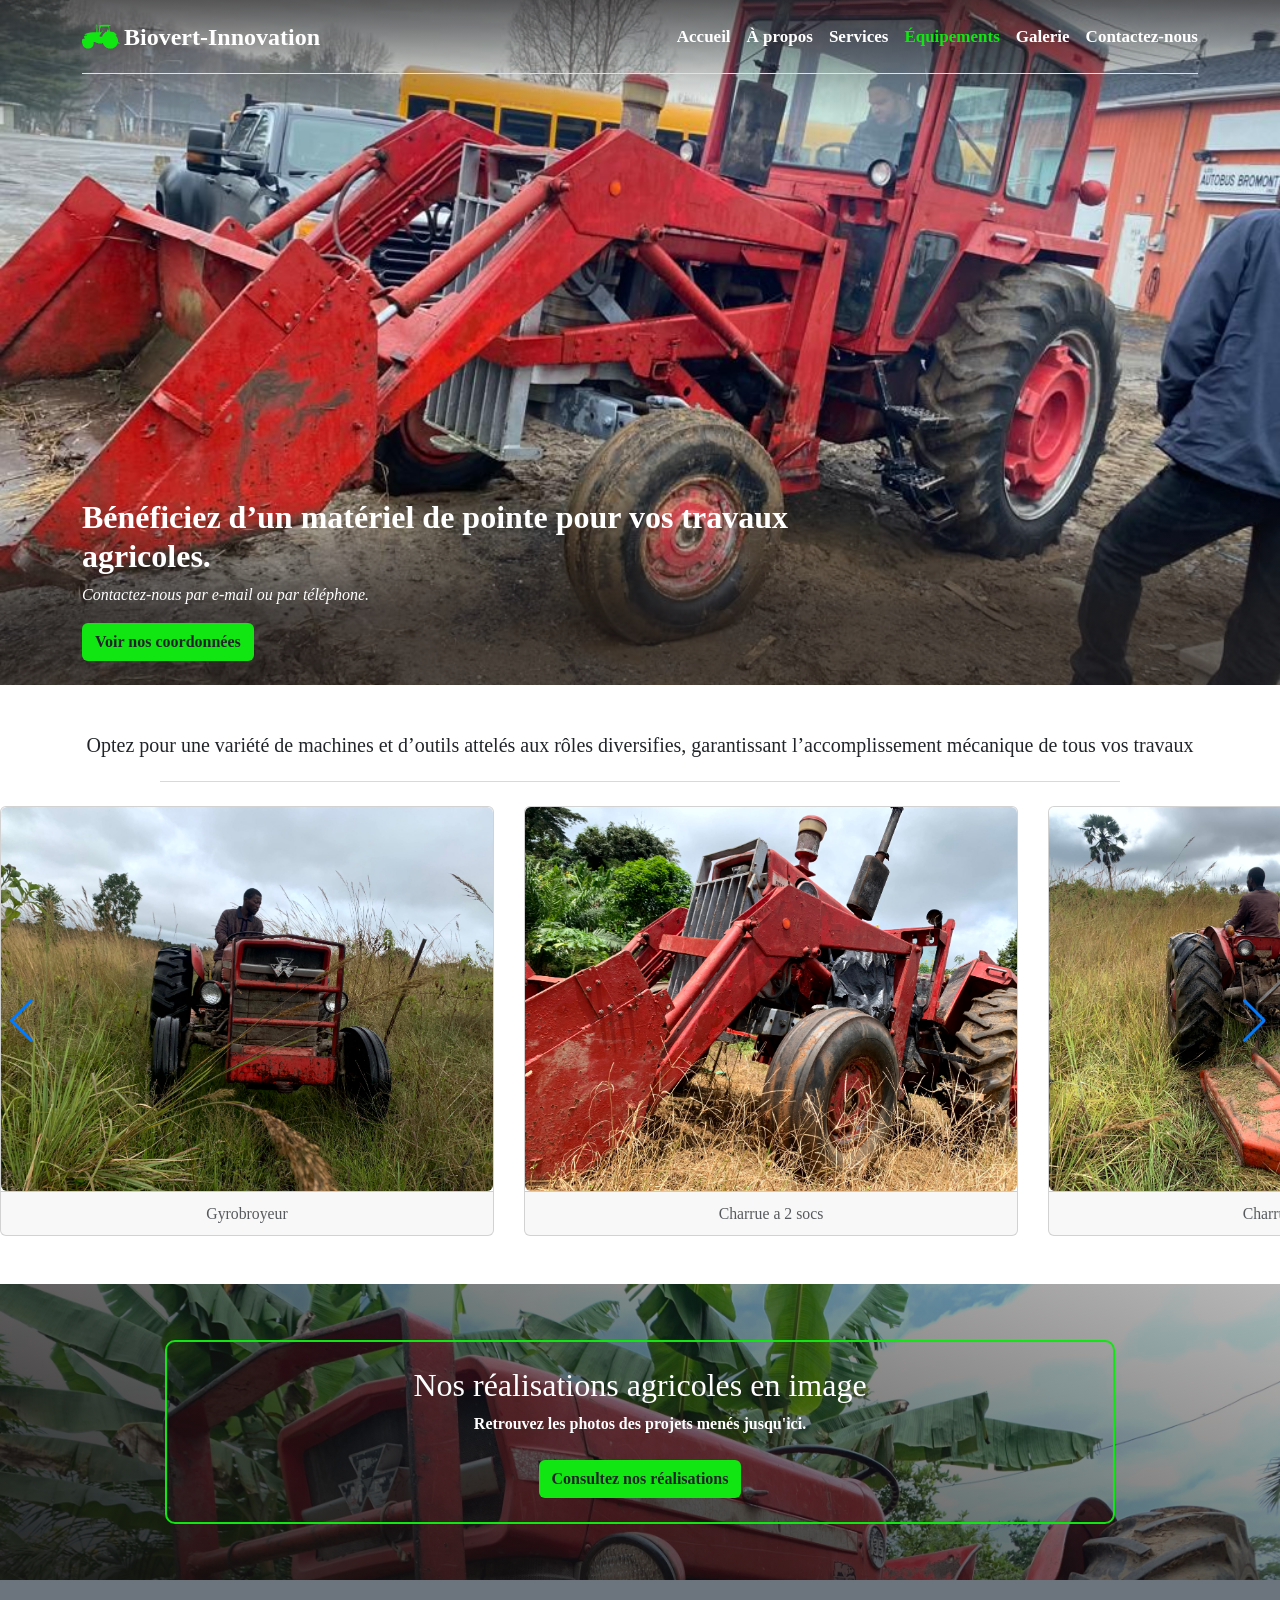
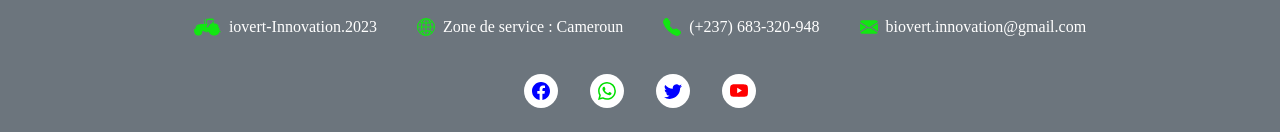
<file: equipements.html>
<!DOCTYPE html>
<html lang="fr">
    <head>
        <meta charset="UTF-8" />
        <meta name="viewport" content="width=device-width, initial-scale=1.0" />
        <link rel="stylesheet" type="text/css" href="style/css/bootstrap.min.css" />
        <link rel="stylesheet" href="https://cdn.jsdelivr.net/npm/swiper@11/swiper-bundle.min.css" />

        <link rel="stylesheet" type="text/css" href="style/css/main.css" />
        <title>Document</title>
    </head>
    <body>
        <svg xmlns="http://www.w3.org/2000/svg" style="display: none">
            <symbol id="check2-circle" viewBox="0 0 16 16">
                <path d="M2.5 8a5.5 5.5 0 0 1 8.25-4.764.5.5 0 0 0 .5-.866A6.5 6.5 0 1 0 14.5 8a.5.5 0 0 0-1 0 5.5 5.5 0 1 1-11 0z" />
                <path d="M15.354 3.354a.5.5 0 0 0-.708-.708L8 9.293 5.354 6.646a.5.5 0 1 0-.708.708l3 3a.5.5 0 0 0 .708 0l7-7z" />
            </symbol>
            <symbol id="grid-3x3-gap-fill" viewBox="0 0 16 16">
                <path d="M1 2a1 1 0 0 1 1-1h2a1 1 0 0 1 1 1v2a1 1 0 0 1-1 1H2a1 1 0 0 1-1-1V2zm5 0a1 1 0 0 1 1-1h2a1 1 0 0 1 1 1v2a1 1 0 0 1-1 1H7a1 1 0 0 1-1-1V2zm5 0a1 1 0 0 1 1-1h2a1 1 0 0 1 1 1v2a1 1 0 0 1-1 1h-2a1 1 0 0 1-1-1V2zM1 7a1 1 0 0 1 1-1h2a1 1 0 0 1 1 1v2a1 1 0 0 1-1 1H2a1 1 0 0 1-1-1V7zm5 0a1 1 0 0 1 1-1h2a1 1 0 0 1 1 1v2a1 1 0 0 1-1 1H7a1 1 0 0 1-1-1V7zm5 0a1 1 0 0 1 1-1h2a1 1 0 0 1 1 1v2a1 1 0 0 1-1 1h-2a1 1 0 0 1-1-1V7zM1 12a1 1 0 0 1 1-1h2a1 1 0 0 1 1 1v2a1 1 0 0 1-1 1H2a1 1 0 0 1-1-1v-2zm5 0a1 1 0 0 1 1-1h2a1 1 0 0 1 1 1v2a1 1 0 0 1-1 1H7a1 1 0 0 1-1-1v-2zm5 0a1 1 0 0 1 1-1h2a1 1 0 0 1 1 1v2a1 1 0 0 1-1 1h-2a1 1 0 0 1-1-1v-2z" />
            </symbol>
            <symbol id="globe2" viewBox="0 0 16 16">
                <path d="M0 8a8 8 0 1 1 16 0A8 8 0 0 1 0 8zm7.5-6.923c-.67.204-1.335.82-1.887 1.855-.143.268-.276.56-.395.872.705.157 1.472.257 2.282.287V1.077zM4.249 3.539c.142-.384.304-.744.481-1.078a6.7 6.7 0 0 1 .597-.933A7.01 7.01 0 0 0 3.051 3.05c.362.184.763.349 1.198.49zM3.509 7.5c.036-1.07.188-2.087.436-3.008a9.124 9.124 0 0 1-1.565-.667A6.964 6.964 0 0 0 1.018 7.5h2.49zm1.4-2.741a12.344 12.344 0 0 0-.4 2.741H7.5V5.091c-.91-.03-1.783-.145-2.591-.332zM8.5 5.09V7.5h2.99a12.342 12.342 0 0 0-.399-2.741c-.808.187-1.681.301-2.591.332zM4.51 8.5c.035.987.176 1.914.399 2.741A13.612 13.612 0 0 1 7.5 10.91V8.5H4.51zm3.99 0v2.409c.91.03 1.783.145 2.591.332.223-.827.364-1.754.4-2.741H8.5zm-3.282 3.696c.12.312.252.604.395.872.552 1.035 1.218 1.65 1.887 1.855V11.91c-.81.03-1.577.13-2.282.287zm.11 2.276a6.696 6.696 0 0 1-.598-.933 8.853 8.853 0 0 1-.481-1.079 8.38 8.38 0 0 0-1.198.49 7.01 7.01 0 0 0 2.276 1.522zm-1.383-2.964A13.36 13.36 0 0 1 3.508 8.5h-2.49a6.963 6.963 0 0 0 1.362 3.675c.47-.258.995-.482 1.565-.667zm6.728 2.964a7.009 7.009 0 0 0 2.275-1.521 8.376 8.376 0 0 0-1.197-.49 8.853 8.853 0 0 1-.481 1.078 6.688 6.688 0 0 1-.597.933zM8.5 11.909v3.014c.67-.204 1.335-.82 1.887-1.855.143-.268.276-.56.395-.872A12.63 12.63 0 0 0 8.5 11.91zm3.555-.401c.57.185 1.095.409 1.565.667A6.963 6.963 0 0 0 14.982 8.5h-2.49a13.36 13.36 0 0 1-.437 3.008zM14.982 7.5a6.963 6.963 0 0 0-1.362-3.675c-.47.258-.995.482-1.565.667.248.92.4 1.938.437 3.008h2.49zM11.27 2.461c.177.334.339.694.482 1.078a8.368 8.368 0 0 0 1.196-.49 7.01 7.01 0 0 0-2.275-1.52c.218.283.418.597.597.932zm-.488 1.343a7.765 7.765 0 0 0-.395-.872C9.835 1.897 9.17 1.282 8.5 1.077V4.09c.81-.03 1.577-.13 2.282-.287z" />
            </symbol>
            <symbol id="telephone-fill" viewBox="0 0 16 16">
                <path fill-rule="evenodd" d="M1.885.511a1.745 1.745 0 0 1 2.61.163L6.29 2.98c.329.423.445.974.315 1.494l-.547 2.19a.678.678 0 0 0 .178.643l2.457 2.457a.678.678 0 0 0 .644.178l2.189-.547a1.745 1.745 0 0 1 1.494.315l2.306 1.794c.829.645.905 1.87.163 2.611l-1.034 1.034c-.74.74-1.846 1.065-2.877.702a18.634 18.634 0 0 1-7.01-4.42 18.634 18.634 0 0 1-4.42-7.009c-.362-1.03-.037-2.137.703-2.877L1.885.511z" />
            </symbol>
            <symbol id="envelope-fill" viewBox="0 0 16 16">
                <path d="M.05 3.555A2 2 0 0 1 2 2h12a2 2 0 0 1 1.95 1.555L8 8.414.05 3.555ZM0 4.697v7.104l5.803-3.558L0 4.697ZM6.761 8.83l-6.57 4.027A2 2 0 0 0 2 14h12a2 2 0 0 0 1.808-1.144l-6.57-4.027L8 9.586l-1.239-.757Zm3.436-.586L16 11.801V4.697l-5.803 3.546Z" />
            </symbol>
            <symbol id="facebook" viewBox="0 0 16 16">
                <path d="M16 8.049c0-4.446-3.582-8.05-8-8.05C3.58 0-.002 3.603-.002 8.05c0 4.017 2.926 7.347 6.75 7.951v-5.625h-2.03V8.05H6.75V6.275c0-2.017 1.195-3.131 3.022-3.131.876 0 1.791.157 1.791.157v1.98h-1.009c-.993 0-1.303.621-1.303 1.258v1.51h2.218l-.354 2.326H9.25V16c3.824-.604 6.75-3.934 6.75-7.951z" />
            </symbol>
            <symbol id="whatsapp" viewBox="0 0 16 16">
                <path d="M13.601 2.326A7.854 7.854 0 0 0 7.994 0C3.627 0 .068 3.558.064 7.926c0 1.399.366 2.76 1.057 3.965L0 16l4.204-1.102a7.933 7.933 0 0 0 3.79.965h.004c4.368 0 7.926-3.558 7.93-7.93A7.898 7.898 0 0 0 13.6 2.326zM7.994 14.521a6.573 6.573 0 0 1-3.356-.92l-.24-.144-2.494.654.666-2.433-.156-.251a6.56 6.56 0 0 1-1.007-3.505c0-3.626 2.957-6.584 6.591-6.584a6.56 6.56 0 0 1 4.66 1.931 6.557 6.557 0 0 1 1.928 4.66c-.004 3.639-2.961 6.592-6.592 6.592zm3.615-4.934c-.197-.099-1.17-.578-1.353-.646-.182-.065-.315-.099-.445.099-.133.197-.513.646-.627.775-.114.133-.232.148-.43.05-.197-.1-.836-.308-1.592-.985-.59-.525-.985-1.175-1.103-1.372-.114-.198-.011-.304.088-.403.087-.088.197-.232.296-.346.1-.114.133-.198.198-.33.065-.134.034-.248-.015-.347-.05-.099-.445-1.076-.612-1.47-.16-.389-.323-.335-.445-.34-.114-.007-.247-.007-.38-.007a.729.729 0 0 0-.529.247c-.182.198-.691.677-.691 1.654 0 .977.71 1.916.81 2.049.098.133 1.394 2.132 3.383 2.992.47.205.84.326 1.129.418.475.152.904.129 1.246.08.38-.058 1.171-.48 1.338-.943.164-.464.164-.86.114-.943-.049-.084-.182-.133-.38-.232z" />
            </symbol>
            <symbol id="instagram" viewBox="0 0 16 16">
                <path d="M8 0C5.829 0 5.556.01 4.703.048 3.85.088 3.269.222 2.76.42a3.917 3.917 0 0 0-1.417.923A3.927 3.927 0 0 0 .42 2.76C.222 3.268.087 3.85.048 4.7.01 5.555 0 5.827 0 8.001c0 2.172.01 2.444.048 3.297.04.852.174 1.433.372 1.942.205.526.478.972.923 1.417.444.445.89.719 1.416.923.51.198 1.09.333 1.942.372C5.555 15.99 5.827 16 8 16s2.444-.01 3.298-.048c.851-.04 1.434-.174 1.943-.372a3.916 3.916 0 0 0 1.416-.923c.445-.445.718-.891.923-1.417.197-.509.332-1.09.372-1.942C15.99 10.445 16 10.173 16 8s-.01-2.445-.048-3.299c-.04-.851-.175-1.433-.372-1.941a3.926 3.926 0 0 0-.923-1.417A3.911 3.911 0 0 0 13.24.42c-.51-.198-1.092-.333-1.943-.372C10.443.01 10.172 0 7.998 0h.003zm-.717 1.442h.718c2.136 0 2.389.007 3.232.046.78.035 1.204.166 1.486.275.373.145.64.319.92.599.28.28.453.546.598.92.11.281.24.705.275 1.485.039.843.047 1.096.047 3.231s-.008 2.389-.047 3.232c-.035.78-.166 1.203-.275 1.485a2.47 2.47 0 0 1-.599.919c-.28.28-.546.453-.92.598-.28.11-.704.24-1.485.276-.843.038-1.096.047-3.232.047s-2.39-.009-3.233-.047c-.78-.036-1.203-.166-1.485-.276a2.478 2.478 0 0 1-.92-.598 2.48 2.48 0 0 1-.6-.92c-.109-.281-.24-.705-.275-1.485-.038-.843-.046-1.096-.046-3.233 0-2.136.008-2.388.046-3.231.036-.78.166-1.204.276-1.486.145-.373.319-.64.599-.92.28-.28.546-.453.92-.598.282-.11.705-.24 1.485-.276.738-.034 1.024-.044 2.515-.045v.002zm4.988 1.328a.96.96 0 1 0 0 1.92.96.96 0 0 0 0-1.92zm-4.27 1.122a4.109 4.109 0 1 0 0 8.217 4.109 4.109 0 0 0 0-8.217zm0 1.441a2.667 2.667 0 1 1 0 5.334 2.667 2.667 0 0 1 0-5.334z" />
            </symbol>
            <symbol id="twitter" viewBox="0 0 16 16">
                <path d="M5.026 15c6.038 0 9.341-5.003 9.341-9.334 0-.14 0-.282-.006-.422A6.685 6.685 0 0 0 16 3.542a6.658 6.658 0 0 1-1.889.518 3.301 3.301 0 0 0 1.447-1.817 6.533 6.533 0 0 1-2.087.793A3.286 3.286 0 0 0 7.875 6.03a9.325 9.325 0 0 1-6.767-3.429 3.289 3.289 0 0 0 1.018 4.382A3.323 3.323 0 0 1 .64 6.575v.045a3.288 3.288 0 0 0 2.632 3.218 3.203 3.203 0 0 1-.865.115 3.23 3.23 0 0 1-.614-.057 3.283 3.283 0 0 0 3.067 2.277A6.588 6.588 0 0 1 .78 13.58a6.32 6.32 0 0 1-.78-.045A9.344 9.344 0 0 0 5.026 15z" />
            </symbol>
            <symbol id="tiktok" viewBox="0 0 16 16">
                <path d="M9 0h1.98c.144.715.54 1.617 1.235 2.512C12.895 3.389 13.797 4 15 4v2c-1.753 0-3.07-.814-4-1.829V11a5 5 0 1 1-5-5v2a3 3 0 1 0 3 3V0Z" />
            </symbol>
            <symbol id="youtube" viewBox="0 0 16 16">
                <path d="M8.051 1.999h.089c.822.003 4.987.033 6.11.335a2.01 2.01 0 0 1 1.415 1.42c.101.38.172.883.22 1.402l.01.104.022.26.008.104c.065.914.073 1.77.074 1.957v.075c-.001.194-.01 1.108-.082 2.06l-.008.105-.009.104c-.05.572-.124 1.14-.235 1.558a2.007 2.007 0 0 1-1.415 1.42c-1.16.312-5.569.334-6.18.335h-.142c-.309 0-1.587-.006-2.927-.052l-.17-.006-.087-.004-.171-.007-.171-.007c-1.11-.049-2.167-.128-2.654-.26a2.007 2.007 0 0 1-1.415-1.419c-.111-.417-.185-.986-.235-1.558L.09 9.82l-.008-.104A31.4 31.4 0 0 1 0 7.68v-.123c.002-.215.01-.958.064-1.778l.007-.103.003-.052.008-.104.022-.26.01-.104c.048-.519.119-1.023.22-1.402a2.007 2.007 0 0 1 1.415-1.42c.487-.13 1.544-.21 2.654-.26l.17-.007.172-.006.086-.003.171-.007A99.788 99.788 0 0 1 7.858 2h.193zM6.4 5.209v4.818l4.157-2.408L6.4 5.209z" />
            </symbol>
        </svg>

        <div class="section-1-equipements d-flex flex-column">
            <div class="overlay">
                <header class="container py-3">
                    <div class="d-flex pb-3 mb-4 border-bottom">
                        <a href="index.html" class="d-flex align-items-center text-decoration-none">
                            <svg version="1.0" xmlns="http://www.w3.org/2000/svg" width="38" height="41" viewBox="0 0 1280.000000 820.000000" preserveAspectRatio="xMidYMid meet">
                                <g transform="translate(0.000000,820.000000) scale(0.100000,-0.100000)" fill="rgb(18, 230, 18)" stroke="none">
                                    <path d="M4727 8172 c-28 -17 -57 -67 -57 -99 0 -11 7 -42 15 -71 13 -44 29 -63 121 -149 58 -54 113 -111 123 -128 14 -26 16 -80 19 -413 l3 -383 -34 -32 c-77 -72 -71 -19 -77 -712 l-5 -620 -155 -2 c-263 -4 -837 -23 -995 -34 -1250 -83 -2172 -315 -2705 -680 -100 -68 -171 -136 -149 -143 8 -2 102 -7 209 -10 178 -5 285 -16 458 -47 56 -10 67 -16 105 -59 44 -49 110 -168 101 -182 -3 -4 -159 -8 -347 -8 -301 -1 -346 -3 -377 -18 -47 -23 -83 -92 -76 -146 8 -65 6 -66 -120 -66 l-113 0 -12 -37 c-21 -72 -23 -207 -3 -297 26 -119 31 -124 143 -129 50 -2 93 -6 96 -8 4 -4 7 -157 6 -286 -1 -58 -3 -62 -33 -81 -26 -16 -60 -21 -163 -27 -242 -12 -421 -47 -534 -105 -82 -41 -116 -73 -145 -135 l-26 -54 0 -520 0 -520 42 -46 c69 -75 78 -97 78 -203 0 -87 1 -93 23 -101 19 -7 26 -25 45 -110 15 -65 31 -110 46 -128 29 -35 40 -73 41 -148 3 -106 96 -295 150 -305 28 -5 59 -50 69 -100 8 -41 110 -155 209 -234 51 -40 105 -91 119 -113 15 -23 46 -56 70 -75 51 -41 179 -118 196 -118 20 0 124 -58 169 -94 51 -41 178 -85 277 -97 67 -7 96 -15 199 -56 41 -16 141 -21 382 -16 44 1 112 1 150 1 73 -1 172 21 240 52 63 28 104 40 180 51 83 11 205 68 279 129 27 23 92 62 145 87 82 39 107 57 180 132 48 48 96 102 109 119 16 21 32 32 48 32 59 0 135 71 194 181 31 58 32 63 15 75 -16 12 -16 15 6 53 13 23 38 49 58 59 45 24 91 107 126 230 21 71 24 96 16 106 -16 19 -6 56 38 146 l36 75 1 270 c1 198 -2 287 -13 334 -9 46 -10 68 -3 75 7 7 112 12 295 15 328 4 328 4 339 -73 4 -24 16 -56 26 -69 18 -22 29 -25 102 -28 l83 -4 120 -85 120 -85 262 -3 262 -3 3 -157 3 -157 553 -3 552 -2 9 22 c4 13 11 81 15 152 3 71 9 133 12 137 9 15 334 11 338 -3 43 -150 114 -314 140 -324 22 -8 71 -120 79 -179 13 -89 71 -194 191 -343 37 -47 55 -62 69 -58 24 6 72 -44 129 -132 50 -78 133 -149 349 -297 91 -63 172 -121 179 -130 22 -27 93 -72 177 -114 76 -37 132 -57 281 -101 40 -12 110 -41 155 -64 72 -38 132 -57 257 -82 19 -4 105 -8 190 -9 140 -2 163 -4 238 -30 67 -22 94 -26 145 -22 98 8 260 37 282 51 33 21 73 27 215 35 176 10 235 30 510 172 41 21 107 48 145 59 113 35 176 76 408 268 54 44 91 67 126 76 85 22 161 91 285 257 17 23 26 47 24 66 -2 32 70 138 102 148 32 10 108 101 144 174 57 112 96 218 96 259 0 50 43 159 77 194 24 25 33 28 95 28 57 0 69 -3 78 -20 22 -41 344 -119 437 -105 50 7 96 43 123 95 16 31 60 186 60 211 0 5 -23 9 -50 9 l-50 0 -35 -72 c-42 -86 -62 -110 -89 -106 -39 6 -59 62 -64 177 -5 130 -19 158 -98 197 -92 45 -186 22 -226 -56 -20 -38 -39 -53 -61 -45 -10 5 -16 34 -21 115 -7 121 -2 168 25 252 13 40 19 86 19 150 0 107 -24 273 -45 304 -20 31 -35 127 -34 219 1 46 -6 107 -15 145 -24 89 -93 250 -121 280 -35 38 -74 122 -89 192 -16 77 -34 120 -78 190 -52 80 -158 208 -173 208 -20 0 -109 109 -139 170 -14 30 -48 80 -76 110 -28 30 -49 58 -48 62 5 13 300 149 317 146 9 -2 22 -31 33 -78 21 -80 37 -105 80 -115 37 -9 51 18 39 82 -5 26 -14 60 -19 74 -6 14 -105 115 -222 225 -167 158 -221 215 -258 274 -60 97 -160 196 -295 292 -188 135 -302 194 -488 253 -227 72 -406 95 -786 102 -267 5 -303 8 -307 22 -3 9 -64 347 -135 751 -72 404 -144 813 -161 908 -17 95 -28 178 -25 183 4 5 112 9 255 9 l249 0 25 33 c123 162 -30 303 -406 376 -543 104 -1776 91 -2673 -30 -351 -47 -841 -137 -903 -166 -53 -25 -78 -95 -51 -145 6 -11 35 -31 65 -44 l54 -24 0 -280 c0 -267 1 -281 20 -300 26 -26 51 -25 83 1 l27 20 2 272 3 272 90 -3 c50 -2 91 -5 93 -7 2 -1 -38 -123 -87 -271 -193 -575 -330 -1255 -331 -1644 0 -41 -4 -81 -8 -88 -7 -9 -54 -12 -203 -10 l-194 3 -5 620 c-6 683 0 631 -69 702 l-31 33 0 439 0 439 -35 52 c-42 63 -199 234 -269 294 -51 43 -52 44 -79 28z m3058 -712 c215 -3 542 -9 728 -11 282 -4 340 -7 348 -19 28 -46 87 -233 113 -362 59 -296 44 -732 -38 -1096 -31 -139 -38 -152 -76 -152 -17 0 -30 4 -30 9 0 6 11 56 25 113 28 111 42 249 31 292 -4 18 -18 32 -41 42 -47 19 -59 46 -51 111 7 57 -1 81 -37 121 -54 59 -118 9 -198 -153 -89 -182 -123 -316 -100 -388 12 -34 10 -41 -41 -138 l-53 -103 -70 -23 c-38 -13 -78 -22 -88 -19 -10 2 -21 -2 -24 -10 -4 -11 -40 -14 -193 -14 -104 0 -195 -3 -204 -6 -13 -5 -16 -24 -16 -100 l0 -93 -75 -51 c-165 -111 -365 -301 -496 -470 -186 -239 -342 -544 -420 -819 -16 -58 -35 -108 -42 -113 -6 -4 -181 -7 -387 -5 l-375 2 -3 125 c-2 69 0 199 3 288 l7 164 167 136 c231 189 276 236 297 308 16 55 15 123 -1 179 -4 14 2 30 20 50 122 138 155 185 216 306 31 60 63 103 112 152 61 60 72 67 107 67 51 0 118 -27 249 -100 119 -67 161 -76 161 -35 0 14 -9 42 -19 63 -24 46 -622 642 -644 642 -27 0 -21 -38 38 -227 30 -97 55 -191 55 -207 -1 -42 -31 -105 -66 -137 -44 -39 -434 -279 -455 -279 -10 0 -22 7 -27 15 -16 30 -134 146 -164 161 l-30 16 5 311 c3 212 10 352 21 437 64 472 196 808 388 985 l62 58 461 -8 c253 -4 636 -11 850 -15z m-975 -1315 l95 -97 -45 -39 c-25 -21 -53 -38 -64 -36 -14 1 -31 33 -67 127 -27 69 -49 133 -49 143 0 28 25 9 130 -98z m310 -304 c121 -114 170 -174 156 -189 -4 -3 -28 5 -54 17 -59 29 -312 179 -332 197 -12 12 -8 20 30 59 25 25 50 44 57 43 6 -2 70 -59 143 -127z m-588 -4025 c-1 -51 -7 -83 -15 -88 -14 -9 -847 -11 -871 -2 -13 5 -16 23 -16 90 l0 84 453 -2 452 -3 -3 -79z" />
                                </g>
                            </svg>
                            <span class="fs-4 fw-bold text-white mx-1 fm-philo">Biovert-Innovation</span>
                        </a>
                        <nav class="d-lg-inline-flex ms-auto d-none fm-philo text-center fs-17 justify-content-center align-items-center">
                            <a href="index.html" class="me-3 d-flex fw-bold text-white text-decoration-none green-link">Accueil</a>
                            <a href="about-us.html" class="me-3 fw-bold text-white text-decoration-none green-link">À propos</a>
                            <a href="services.html" class="me-3 fw-bold text-white text-decoration-none green-link">Services</a>
                            <a href="equipements.html" class="me-3 fw-bold text-decoration-none green-link-active">Équipements</a>
                            <a href="galerie.html" class="me-3 fw-bold text-white text-decoration-none green-link">Galerie</a>
                            <a href="contact-us.html" class="fw-bold text-white text-decoration-none green-link">Contactez-nous</a>
                        </nav>
                        <div class="d-flex align-items-center ms-auto d-lg-none" data-bs-toggle="offcanvas" data-bs-target="#offcanvasRight" aria-controls="offcanvasRight">
                            <svg class="bi green" width="16" height="16" aria-hidden="true"><use xlink:href="#grid-3x3-gap-fill"></use></svg>
                        </div>
                        <div class="fm-philo offcanvas offcanvas-end" tabindex="-1" id="offcanvasRight" aria-labelledby="offcanvasRightLabel">
                            <div class="offcanvas-header">
                                <h5 class="offcanvas-title" id="offcanvasRightLabel">Menu Navigation</h5>
                                <button type="button" class="btn-close" data-bs-dismiss="offcanvas" aria-label="Close"></button>
                            </div>
                            <div class="offcanvas-body">
                                <ul class="fs-17">
                                    <li class="m-1"><a href="index.html" class="ms-3 text-black text-decoration-none green-link">Accueil</a></li>
                                    <li class="m-1"><a href="about-us.html" class="ms-3 text-black text-decoration-none green-link">À propos</a></li>
                                    <li class="m-1"><a href="services.html" class="ms-3 text-black text-decoration-none green-link">Services</a></li>
                                    <li class="m-1"><a href="equipements.html" class="ms-3 fw-bold text-decoration-none green-link-active">Équipements</a></li>
                                    <li class="m-1"><a href="galerie.html" class="ms-3 text-black text-decoration-none green-link">Galerie</a></li>
                                    <li class="m-1"><a href="contact-us.html" class="ms-3 text-black text-decoration-none green-link">Contactez-nous</a></li>
                                </ul>
                            </div>
                        </div>
                    </div>
                </header>
            </div>
            <div class="overlay-reverse mt-auto pb-4">
                <div class="container">
                    <h1 class="text-white w-75 fw-bold fs-2 fm-philo text-start">Bénéficiez d’un matériel de pointe pour vos travaux agricoles.</h1>
                    <p class="text-white fs-6 fst-italic w-50">Contactez-nous par e-mail ou par téléphone.</p>
                    <a href="contact-us.html" type="button" class="btn btn-green fw-bold">Voir nos coordonnées</a>
                </div>
            </div>
        </div>

        <div class="section-2-galerie my-5">
            <h5 class="fm-philo text-center">Optez pour une variété de machines et d’outils attelés aux rôles diversifies, garantissant l’accomplissement mécanique de tous vos travaux</h5>
            <hr class="hr mx-auto w-75 text-danger my-4" />
            <div class="swiper mySwiper">
                <div class="swiper-wrapper">
                    <div class="swiper-slide">
                        <div class="card h-100">
                            <img src="img/g-10.jpg" class="card-img -top rounded-2" alt="..." />
                            <div class="card-footer">
                                <small class="text-body-secondary">Gyrobroyeur</small>
                            </div>
                        </div>
                    </div>
                    <div class="swiper-slide">
                        <div class="card h-100">
                            <img src="img/g-1.jpg" class="card-img -top rounded-2" alt="..." />
                            <div class="card-footer">
                                <small class="text-body-secondary">Charrue a 2 socs</small>
                            </div>
                        </div>
                    </div>
                    <div class="swiper-slide">
                        <div class="card h-100">
                            <img src="img/g-2.jpg" class="card-img -top rounded-2" alt="..." />
                            <div class="card-footer">
                                <small class="text-body-secondary">Charrue a 3 socs</small>
                            </div>
                        </div>
                    </div>
                    <div class="swiper-slide">
                        <div class="card h-100">
                            <img src="img/g-3.jpg" class="card-img -top rounded-2" alt="..." />
                            <div class="card-footer">
                                <small class="text-body-secondary">Pulvériseur</small>
                            </div>
                        </div>
                    </div>
                    <div class="swiper-slide">
                        <div class="card h-100">
                            <img src="img/g-10.jpg" class="card-img -top rounded-2" alt="..." />
                            <div class="card-footer">
                                <small class="text-body-secondary">Billonneuse</small>
                            </div>
                        </div>
                    </div>
                    <div class="swiper-slide">
                        <div class="card h-100">
                            <img src="img/g-9.jpg" class="card-img- top" alt="..." />
                            <div class="card-footer">
                                <small class="text-body-secondary">Semoir</small>
                            </div>
                        </div>
                    </div>
                    <div class="swiper-slide">
                        <div class="card h-100">
                            <img src="img/g-8.jpg" class="card-img- top" alt="..." />
                            <div class="card-footer">
                                <small class="text-body-secondary7">Gratte</small>
                            </div>
                        </div>
                    </div>
                    <div class="swiper-slide">
                        <div class="card h-100">
                            <img src="img/g-7.jpg" class="card-img-top" alt="..." />
                            <div class="card-footer">
                                <small class="text-body-secondary7">Remorque</small>
                            </div>
                        </div>
                    </div>
                    <div class="swiper-slide">
                        <div class="card h-100">
                            <img src="img/g-6.jpg" class="card-img- top" alt="..." />
                            <div class="card-footer">
                                <small class="text-body-secondary7">Tronçonneuses</small>
                            </div>
                        </div>
                    </div>
                    <div class="swiper-slide">
                        <div class="card h-100">
                            <img src="img/g-5.jpg" class="card-img- top" alt="..." />
                            <div class="card-footer">
                                <small class="text-body-secondary7">Tarières</small>
                            </div>
                        </div>
                    </div>
                    <div class="swiper-slide">
                        <div class="card h-100">
                            <img src="img/g-4.jpg" class="card-img- top" alt="..." />
                            <div class="card-footer">
                                <small class="text-body-secondary7">Débrousailleuses manuelles</small>
                            </div>
                        </div>
                    </div>
                    <div class="swiper-slide">
                        <div class="card h-100">
                            <img src="img/g-3.jpg" class="card-img- top" alt="..." />
                            <div class="card-footer">
                                <small class="text-body-secondary7">Poste a soudures</small>
                            </div>
                        </div>
                    </div>
                    <div class="swiper-slide">
                        <div class="card h-100">
                            <img src="img/g-2.jpg" class="card-img- top" alt="..." />
                            <div class="card-footer">
                                <small class="text-body-secondary7">Atomiseur</small>
                            </div>
                        </div>
                    </div>
                    <div class="swiper-slide">
                        <div class="card h-100">
                            <img src="img/g-1.jpg" class="card-img- top" alt="..." />
                            <div class="card-footer">
                                <small class="text-body-secondary7">Palan</small>
                            </div>
                        </div>
                    </div>
                </div>
                <!-- <div class="swiper-pagination"> -->
                <!-- If we need pagination -->
                <!-- <div class="swiper-pagination"></div> -->
                <div class="swiper-button-prev d-md-block d-none"></div>
                <div class="swiper-button-next d-md-block d-none"></div>
                <!-- <div class="swiper-scrollbar"></div> -->
                <!-- </div> -->
            </div>
        </div>

        <div class="section-3-equipements">
            <div class="overlay">
                <div class="container py-md-5">
                    <div class="row">
                        <div class="col-10 py-4 mx-auto my-2 border-green">
                            <h2 class="fm-philo text-white text-center">Nos réalisations agricoles en image</h2>
                            <div class="mt-2 text-white fw-bold text-center">Retrouvez les photos des projets menés jusqu'ici.</div>
                            <div class="d-flex justify-content-center">
                                <a href="galerie.html" type="button" class="btn btn-green fw-bold mt-4">Consultez nos réalisations</a>
                            </div>
                        </div>
                    </div>
                </div>
            </div>
        </div>

        <div class="section-6-equipements bg-secondary">
            <div class="container text-white pt-4">
                <div class="row align-items-center justify-content-center pb-3 d-flex justify-content-center align-items-center">
                    <div class="col-md-auto my-1 my-md-2 d-flex justify-content-center align-items-center">
                        <svg version="1.0" xmlns="http://www.w3.org/2000/svg" width="27" height="30" viewBox="0 0 1280.000000 820.000000" preserveAspectRatio="xMidYMid meet">
                            <g transform="translate(0.000000,820.000000) scale(0.100000,-0.100000)" class="mb-1 green" stroke="none">
                                <path d="M4727 8172 c-28 -17 -57 -67 -57 -99 0 -11 7 -42 15 -71 13 -44 29 -63 121 -149 58 -54 113 -111 123 -128 14 -26 16 -80 19 -413 l3 -383 -34 -32 c-77 -72 -71 -19 -77 -712 l-5 -620 -155 -2 c-263 -4 -837 -23 -995 -34 -1250 -83 -2172 -315 -2705 -680 -100 -68 -171 -136 -149 -143 8 -2 102 -7 209 -10 178 -5 285 -16 458 -47 56 -10 67 -16 105 -59 44 -49 110 -168 101 -182 -3 -4 -159 -8 -347 -8 -301 -1 -346 -3 -377 -18 -47 -23 -83 -92 -76 -146 8 -65 6 -66 -120 -66 l-113 0 -12 -37 c-21 -72 -23 -207 -3 -297 26 -119 31 -124 143 -129 50 -2 93 -6 96 -8 4 -4 7 -157 6 -286 -1 -58 -3 -62 -33 -81 -26 -16 -60 -21 -163 -27 -242 -12 -421 -47 -534 -105 -82 -41 -116 -73 -145 -135 l-26 -54 0 -520 0 -520 42 -46 c69 -75 78 -97 78 -203 0 -87 1 -93 23 -101 19 -7 26 -25 45 -110 15 -65 31 -110 46 -128 29 -35 40 -73 41 -148 3 -106 96 -295 150 -305 28 -5 59 -50 69 -100 8 -41 110 -155 209 -234 51 -40 105 -91 119 -113 15 -23 46 -56 70 -75 51 -41 179 -118 196 -118 20 0 124 -58 169 -94 51 -41 178 -85 277 -97 67 -7 96 -15 199 -56 41 -16 141 -21 382 -16 44 1 112 1 150 1 73 -1 172 21 240 52 63 28 104 40 180 51 83 11 205 68 279 129 27 23 92 62 145 87 82 39 107 57 180 132 48 48 96 102 109 119 16 21 32 32 48 32 59 0 135 71 194 181 31 58 32 63 15 75 -16 12 -16 15 6 53 13 23 38 49 58 59 45 24 91 107 126 230 21 71 24 96 16 106 -16 19 -6 56 38 146 l36 75 1 270 c1 198 -2 287 -13 334 -9 46 -10 68 -3 75 7 7 112 12 295 15 328 4 328 4 339 -73 4 -24 16 -56 26 -69 18 -22 29 -25 102 -28 l83 -4 120 -85 120 -85 262 -3 262 -3 3 -157 3 -157 553 -3 552 -2 9 22 c4 13 11 81 15 152 3 71 9 133 12 137 9 15 334 11 338 -3 43 -150 114 -314 140 -324 22 -8 71 -120 79 -179 13 -89 71 -194 191 -343 37 -47 55 -62 69 -58 24 6 72 -44 129 -132 50 -78 133 -149 349 -297 91 -63 172 -121 179 -130 22 -27 93 -72 177 -114 76 -37 132 -57 281 -101 40 -12 110 -41 155 -64 72 -38 132 -57 257 -82 19 -4 105 -8 190 -9 140 -2 163 -4 238 -30 67 -22 94 -26 145 -22 98 8 260 37 282 51 33 21 73 27 215 35 176 10 235 30 510 172 41 21 107 48 145 59 113 35 176 76 408 268 54 44 91 67 126 76 85 22 161 91 285 257 17 23 26 47 24 66 -2 32 70 138 102 148 32 10 108 101 144 174 57 112 96 218 96 259 0 50 43 159 77 194 24 25 33 28 95 28 57 0 69 -3 78 -20 22 -41 344 -119 437 -105 50 7 96 43 123 95 16 31 60 186 60 211 0 5 -23 9 -50 9 l-50 0 -35 -72 c-42 -86 -62 -110 -89 -106 -39 6 -59 62 -64 177 -5 130 -19 158 -98 197 -92 45 -186 22 -226 -56 -20 -38 -39 -53 -61 -45 -10 5 -16 34 -21 115 -7 121 -2 168 25 252 13 40 19 86 19 150 0 107 -24 273 -45 304 -20 31 -35 127 -34 219 1 46 -6 107 -15 145 -24 89 -93 250 -121 280 -35 38 -74 122 -89 192 -16 77 -34 120 -78 190 -52 80 -158 208 -173 208 -20 0 -109 109 -139 170 -14 30 -48 80 -76 110 -28 30 -49 58 -48 62 5 13 300 149 317 146 9 -2 22 -31 33 -78 21 -80 37 -105 80 -115 37 -9 51 18 39 82 -5 26 -14 60 -19 74 -6 14 -105 115 -222 225 -167 158 -221 215 -258 274 -60 97 -160 196 -295 292 -188 135 -302 194 -488 253 -227 72 -406 95 -786 102 -267 5 -303 8 -307 22 -3 9 -64 347 -135 751 -72 404 -144 813 -161 908 -17 95 -28 178 -25 183 4 5 112 9 255 9 l249 0 25 33 c123 162 -30 303 -406 376 -543 104 -1776 91 -2673 -30 -351 -47 -841 -137 -903 -166 -53 -25 -78 -95 -51 -145 6 -11 35 -31 65 -44 l54 -24 0 -280 c0 -267 1 -281 20 -300 26 -26 51 -25 83 1 l27 20 2 272 3 272 90 -3 c50 -2 91 -5 93 -7 2 -1 -38 -123 -87 -271 -193 -575 -330 -1255 -331 -1644 0 -41 -4 -81 -8 -88 -7 -9 -54 -12 -203 -10 l-194 3 -5 620 c-6 683 0 631 -69 702 l-31 33 0 439 0 439 -35 52 c-42 63 -199 234 -269 294 -51 43 -52 44 -79 28z m3058 -712 c215 -3 542 -9 728 -11 282 -4 340 -7 348 -19 28 -46 87 -233 113 -362 59 -296 44 -732 -38 -1096 -31 -139 -38 -152 -76 -152 -17 0 -30 4 -30 9 0 6 11 56 25 113 28 111 42 249 31 292 -4 18 -18 32 -41 42 -47 19 -59 46 -51 111 7 57 -1 81 -37 121 -54 59 -118 9 -198 -153 -89 -182 -123 -316 -100 -388 12 -34 10 -41 -41 -138 l-53 -103 -70 -23 c-38 -13 -78 -22 -88 -19 -10 2 -21 -2 -24 -10 -4 -11 -40 -14 -193 -14 -104 0 -195 -3 -204 -6 -13 -5 -16 -24 -16 -100 l0 -93 -75 -51 c-165 -111 -365 -301 -496 -470 -186 -239 -342 -544 -420 -819 -16 -58 -35 -108 -42 -113 -6 -4 -181 -7 -387 -5 l-375 2 -3 125 c-2 69 0 199 3 288 l7 164 167 136 c231 189 276 236 297 308 16 55 15 123 -1 179 -4 14 2 30 20 50 122 138 155 185 216 306 31 60 63 103 112 152 61 60 72 67 107 67 51 0 118 -27 249 -100 119 -67 161 -76 161 -35 0 14 -9 42 -19 63 -24 46 -622 642 -644 642 -27 0 -21 -38 38 -227 30 -97 55 -191 55 -207 -1 -42 -31 -105 -66 -137 -44 -39 -434 -279 -455 -279 -10 0 -22 7 -27 15 -16 30 -134 146 -164 161 l-30 16 5 311 c3 212 10 352 21 437 64 472 196 808 388 985 l62 58 461 -8 c253 -4 636 -11 850 -15z m-975 -1315 l95 -97 -45 -39 c-25 -21 -53 -38 -64 -36 -14 1 -31 33 -67 127 -27 69 -49 133 -49 143 0 28 25 9 130 -98z m310 -304 c121 -114 170 -174 156 -189 -4 -3 -28 5 -54 17 -59 29 -312 179 -332 197 -12 12 -8 20 30 59 25 25 50 44 57 43 6 -2 70 -59 143 -127z m-588 -4025 c-1 -51 -7 -83 -15 -88 -14 -9 -847 -11 -871 -2 -13 5 -16 23 -16 90 l0 84 453 -2 452 -3 -3 -79z" />
                            </g>
                        </svg>
                        <span class="ms-2">iovert-Innovation.2023</span>
                    </div>
                    <div class="ms-md-3 col-md-auto my-1 my-md-2 d-flex justify-content-center align-items-center">
                        <svg class="bi green" width="18" height="18" aria-hidden="true"><use xlink:href="#globe2"></use></svg>
                        <span class="ms-2">Zone de service : Cameroun</span>
                    </div>
                    <div class="ms-md-3 col-md-auto my-1 my-md-2 d-flex justify-content-center align-items-center">
                        <svg class="bi green" width="18" height="18" aria-hidden="true"><use xlink:href="#telephone-fill"></use></svg>
                        <span class="ms-2">(+237) 683-320-948</span>
                    </div>
                    <div class="ms-md-3 col-md-auto my-1 my-md-2 d-flex justify-content-center align-items-center">
                        <svg class="bi green" width="18" height="18" aria-hidden="true"><use xlink:href="#envelope-fill"></use></svg>
                        <span class="ms-2">biovert.innovation@gmail.com</span>
                    </div>
                </div>
            </div>
            <div class="align-items-md-stretch mt-2 pb-4">
                <div class="col-md-12 d-flex justify-content-center">
                    <a href="#">
                        <div class="rounded-circle p-2 bg-white d-flex justify-content-center align-items-center mx-3">
                            <svg class="bi blue" width="18" height="18" aria-hidden="true"><use xlink:href="#facebook"></use></svg>
                        </div>
                    </a>
                    <a href="#">
                        <div class="rounded-circle p-2 bg-white d-flex justify-content-center align-items-center mx-3">
                            <svg class="bi pur-green" width="18" height="18" aria-hidden="true"><use xlink:href="#whatsapp"></use></svg>
                        </div>
                    </a>
                    <a href="#">
                        <div class="rounded-circle p-2 bg-white d-flex justify-content-center align-items-center mx-3">
                            <svg class="bi blue" width="18" height="18" aria-hidden="true"><use xlink:href="#twitter"></use></svg>
                        </div>
                    </a>
                    <a href="#">
                        <div class="rounded-circle p-2 bg-white d-flex justify-content-center align-items-center mx-3">
                            <svg class="bi red" width="18" height="18" aria-hidden="true"><use xlink:href="#youtube"></use></svg>
                        </div>
                    </a>
                </div>
            </div>
        </div>

        <script src="style/js/bootstrap.bundle.min.js"></script>
        <script src="https://cdn.jsdelivr.net/npm/swiper@11/swiper-bundle.min.js"></script>
        <script>
            var swiper = new Swiper(".mySwiper", {
                slidesPerView: 1.08,
                spaceBetween: 10,
                pagination: {
                    el: ".swiper-pagination",
                    clickable: true,
                },
                breakpoints: {
                    640: {
                        slidesPerView: 1.5,
                        spaceBetween: 10,
                    },
                    768: {
                        slidesPerView: 2,
                        spaceBetween: 20,
                    },
                    1024: {
                        slidesPerView: 2.5,
                        spaceBetween: 30,
                    },
                },
                // });
                // const swiper = new Swiper(".mySwiper", {
                // Optional parameters
                direction: "horizontal",
                loop: true,

                // If we need pagination
                pagination: {
                    el: ".swiper-pagination",
                },

                // Navigation arrows
                navigation: {
                    nextEl: ".swiper-button-next",
                    prevEl: ".swiper-button-prev",
                },

                // And if we need scrollbar
                scrollbar: {
                    el: ".swiper-scrollbar",
                },
            });
        </script>
    </body>
</html>
</file>
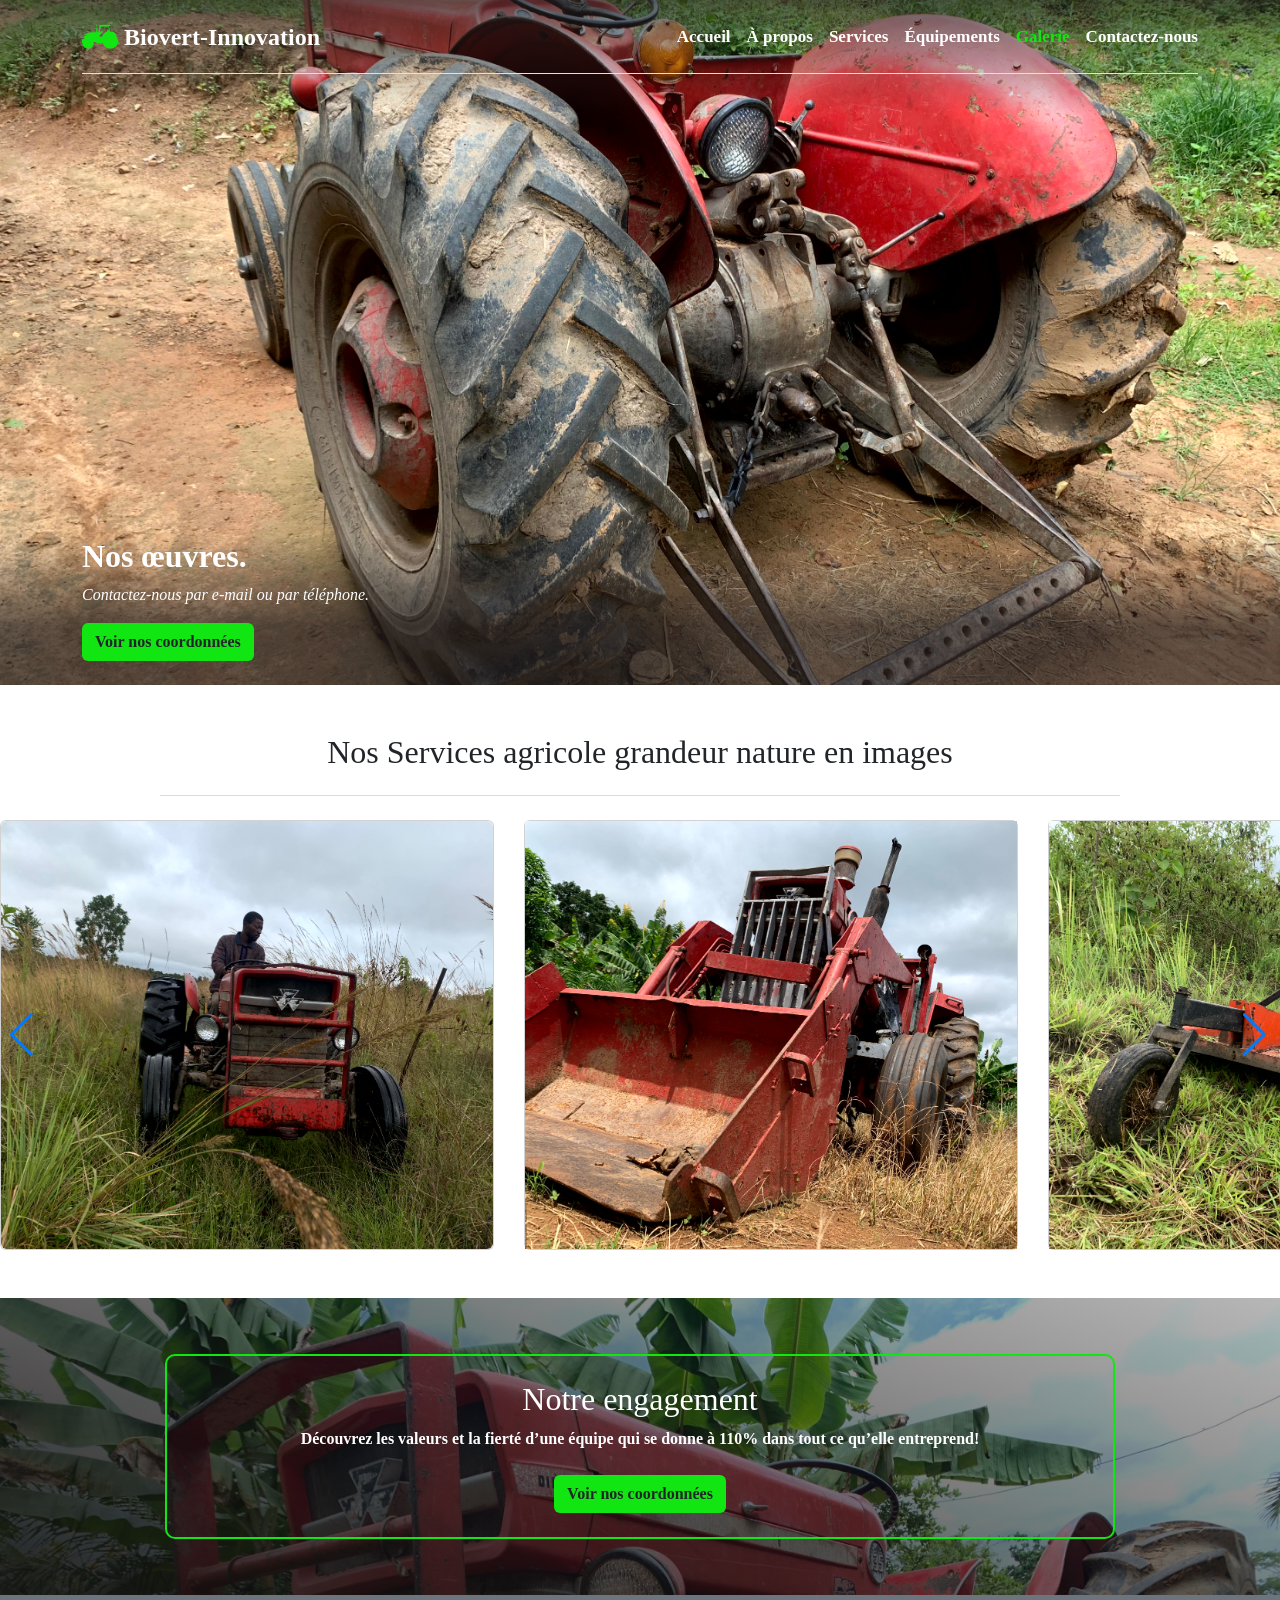
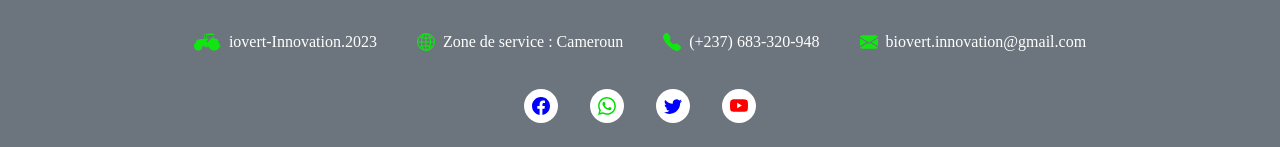
<file: galerie.html>
<!DOCTYPE html>
<html lang="fr">
    <head>
        <meta charset="UTF-8" />
        <meta name="viewport" content="width=device-width, initial-scale=1.0" />
        <link rel="stylesheet" type="text/css" href="style/css/bootstrap.min.css" />
        <link rel="stylesheet" href="https://cdn.jsdelivr.net/npm/swiper@11/swiper-bundle.min.css" />
        <link rel="stylesheet" type="text/css" href="style/css/main.css" />
        <title>Document</title>
    </head>
    <body>
        <svg xmlns="http://www.w3.org/2000/svg" style="display: none">
            <symbol id="check2-circle" viewBox="0 0 16 16">
                <path d="M2.5 8a5.5 5.5 0 0 1 8.25-4.764.5.5 0 0 0 .5-.866A6.5 6.5 0 1 0 14.5 8a.5.5 0 0 0-1 0 5.5 5.5 0 1 1-11 0z" />
                <path d="M15.354 3.354a.5.5 0 0 0-.708-.708L8 9.293 5.354 6.646a.5.5 0 1 0-.708.708l3 3a.5.5 0 0 0 .708 0l7-7z" />
            </symbol>
            <symbol id="grid-3x3-gap-fill" viewBox="0 0 16 16">
                <path d="M1 2a1 1 0 0 1 1-1h2a1 1 0 0 1 1 1v2a1 1 0 0 1-1 1H2a1 1 0 0 1-1-1V2zm5 0a1 1 0 0 1 1-1h2a1 1 0 0 1 1 1v2a1 1 0 0 1-1 1H7a1 1 0 0 1-1-1V2zm5 0a1 1 0 0 1 1-1h2a1 1 0 0 1 1 1v2a1 1 0 0 1-1 1h-2a1 1 0 0 1-1-1V2zM1 7a1 1 0 0 1 1-1h2a1 1 0 0 1 1 1v2a1 1 0 0 1-1 1H2a1 1 0 0 1-1-1V7zm5 0a1 1 0 0 1 1-1h2a1 1 0 0 1 1 1v2a1 1 0 0 1-1 1H7a1 1 0 0 1-1-1V7zm5 0a1 1 0 0 1 1-1h2a1 1 0 0 1 1 1v2a1 1 0 0 1-1 1h-2a1 1 0 0 1-1-1V7zM1 12a1 1 0 0 1 1-1h2a1 1 0 0 1 1 1v2a1 1 0 0 1-1 1H2a1 1 0 0 1-1-1v-2zm5 0a1 1 0 0 1 1-1h2a1 1 0 0 1 1 1v2a1 1 0 0 1-1 1H7a1 1 0 0 1-1-1v-2zm5 0a1 1 0 0 1 1-1h2a1 1 0 0 1 1 1v2a1 1 0 0 1-1 1h-2a1 1 0 0 1-1-1v-2z" />
            </symbol>
            <symbol id="globe2" viewBox="0 0 16 16">
                <path d="M0 8a8 8 0 1 1 16 0A8 8 0 0 1 0 8zm7.5-6.923c-.67.204-1.335.82-1.887 1.855-.143.268-.276.56-.395.872.705.157 1.472.257 2.282.287V1.077zM4.249 3.539c.142-.384.304-.744.481-1.078a6.7 6.7 0 0 1 .597-.933A7.01 7.01 0 0 0 3.051 3.05c.362.184.763.349 1.198.49zM3.509 7.5c.036-1.07.188-2.087.436-3.008a9.124 9.124 0 0 1-1.565-.667A6.964 6.964 0 0 0 1.018 7.5h2.49zm1.4-2.741a12.344 12.344 0 0 0-.4 2.741H7.5V5.091c-.91-.03-1.783-.145-2.591-.332zM8.5 5.09V7.5h2.99a12.342 12.342 0 0 0-.399-2.741c-.808.187-1.681.301-2.591.332zM4.51 8.5c.035.987.176 1.914.399 2.741A13.612 13.612 0 0 1 7.5 10.91V8.5H4.51zm3.99 0v2.409c.91.03 1.783.145 2.591.332.223-.827.364-1.754.4-2.741H8.5zm-3.282 3.696c.12.312.252.604.395.872.552 1.035 1.218 1.65 1.887 1.855V11.91c-.81.03-1.577.13-2.282.287zm.11 2.276a6.696 6.696 0 0 1-.598-.933 8.853 8.853 0 0 1-.481-1.079 8.38 8.38 0 0 0-1.198.49 7.01 7.01 0 0 0 2.276 1.522zm-1.383-2.964A13.36 13.36 0 0 1 3.508 8.5h-2.49a6.963 6.963 0 0 0 1.362 3.675c.47-.258.995-.482 1.565-.667zm6.728 2.964a7.009 7.009 0 0 0 2.275-1.521 8.376 8.376 0 0 0-1.197-.49 8.853 8.853 0 0 1-.481 1.078 6.688 6.688 0 0 1-.597.933zM8.5 11.909v3.014c.67-.204 1.335-.82 1.887-1.855.143-.268.276-.56.395-.872A12.63 12.63 0 0 0 8.5 11.91zm3.555-.401c.57.185 1.095.409 1.565.667A6.963 6.963 0 0 0 14.982 8.5h-2.49a13.36 13.36 0 0 1-.437 3.008zM14.982 7.5a6.963 6.963 0 0 0-1.362-3.675c-.47.258-.995.482-1.565.667.248.92.4 1.938.437 3.008h2.49zM11.27 2.461c.177.334.339.694.482 1.078a8.368 8.368 0 0 0 1.196-.49 7.01 7.01 0 0 0-2.275-1.52c.218.283.418.597.597.932zm-.488 1.343a7.765 7.765 0 0 0-.395-.872C9.835 1.897 9.17 1.282 8.5 1.077V4.09c.81-.03 1.577-.13 2.282-.287z" />
            </symbol>
            <symbol id="telephone-fill" viewBox="0 0 16 16">
                <path fill-rule="evenodd" d="M1.885.511a1.745 1.745 0 0 1 2.61.163L6.29 2.98c.329.423.445.974.315 1.494l-.547 2.19a.678.678 0 0 0 .178.643l2.457 2.457a.678.678 0 0 0 .644.178l2.189-.547a1.745 1.745 0 0 1 1.494.315l2.306 1.794c.829.645.905 1.87.163 2.611l-1.034 1.034c-.74.74-1.846 1.065-2.877.702a18.634 18.634 0 0 1-7.01-4.42 18.634 18.634 0 0 1-4.42-7.009c-.362-1.03-.037-2.137.703-2.877L1.885.511z" />
            </symbol>
            <symbol id="envelope-fill" viewBox="0 0 16 16">
                <path d="M.05 3.555A2 2 0 0 1 2 2h12a2 2 0 0 1 1.95 1.555L8 8.414.05 3.555ZM0 4.697v7.104l5.803-3.558L0 4.697ZM6.761 8.83l-6.57 4.027A2 2 0 0 0 2 14h12a2 2 0 0 0 1.808-1.144l-6.57-4.027L8 9.586l-1.239-.757Zm3.436-.586L16 11.801V4.697l-5.803 3.546Z" />
            </symbol>
            <symbol id="facebook" viewBox="0 0 16 16">
                <path d="M16 8.049c0-4.446-3.582-8.05-8-8.05C3.58 0-.002 3.603-.002 8.05c0 4.017 2.926 7.347 6.75 7.951v-5.625h-2.03V8.05H6.75V6.275c0-2.017 1.195-3.131 3.022-3.131.876 0 1.791.157 1.791.157v1.98h-1.009c-.993 0-1.303.621-1.303 1.258v1.51h2.218l-.354 2.326H9.25V16c3.824-.604 6.75-3.934 6.75-7.951z" />
            </symbol>
            <symbol id="whatsapp" viewBox="0 0 16 16">
                <path d="M13.601 2.326A7.854 7.854 0 0 0 7.994 0C3.627 0 .068 3.558.064 7.926c0 1.399.366 2.76 1.057 3.965L0 16l4.204-1.102a7.933 7.933 0 0 0 3.79.965h.004c4.368 0 7.926-3.558 7.93-7.93A7.898 7.898 0 0 0 13.6 2.326zM7.994 14.521a6.573 6.573 0 0 1-3.356-.92l-.24-.144-2.494.654.666-2.433-.156-.251a6.56 6.56 0 0 1-1.007-3.505c0-3.626 2.957-6.584 6.591-6.584a6.56 6.56 0 0 1 4.66 1.931 6.557 6.557 0 0 1 1.928 4.66c-.004 3.639-2.961 6.592-6.592 6.592zm3.615-4.934c-.197-.099-1.17-.578-1.353-.646-.182-.065-.315-.099-.445.099-.133.197-.513.646-.627.775-.114.133-.232.148-.43.05-.197-.1-.836-.308-1.592-.985-.59-.525-.985-1.175-1.103-1.372-.114-.198-.011-.304.088-.403.087-.088.197-.232.296-.346.1-.114.133-.198.198-.33.065-.134.034-.248-.015-.347-.05-.099-.445-1.076-.612-1.47-.16-.389-.323-.335-.445-.34-.114-.007-.247-.007-.38-.007a.729.729 0 0 0-.529.247c-.182.198-.691.677-.691 1.654 0 .977.71 1.916.81 2.049.098.133 1.394 2.132 3.383 2.992.47.205.84.326 1.129.418.475.152.904.129 1.246.08.38-.058 1.171-.48 1.338-.943.164-.464.164-.86.114-.943-.049-.084-.182-.133-.38-.232z" />
            </symbol>
            <symbol id="instagram" viewBox="0 0 16 16">
                <path d="M8 0C5.829 0 5.556.01 4.703.048 3.85.088 3.269.222 2.76.42a3.917 3.917 0 0 0-1.417.923A3.927 3.927 0 0 0 .42 2.76C.222 3.268.087 3.85.048 4.7.01 5.555 0 5.827 0 8.001c0 2.172.01 2.444.048 3.297.04.852.174 1.433.372 1.942.205.526.478.972.923 1.417.444.445.89.719 1.416.923.51.198 1.09.333 1.942.372C5.555 15.99 5.827 16 8 16s2.444-.01 3.298-.048c.851-.04 1.434-.174 1.943-.372a3.916 3.916 0 0 0 1.416-.923c.445-.445.718-.891.923-1.417.197-.509.332-1.09.372-1.942C15.99 10.445 16 10.173 16 8s-.01-2.445-.048-3.299c-.04-.851-.175-1.433-.372-1.941a3.926 3.926 0 0 0-.923-1.417A3.911 3.911 0 0 0 13.24.42c-.51-.198-1.092-.333-1.943-.372C10.443.01 10.172 0 7.998 0h.003zm-.717 1.442h.718c2.136 0 2.389.007 3.232.046.78.035 1.204.166 1.486.275.373.145.64.319.92.599.28.28.453.546.598.92.11.281.24.705.275 1.485.039.843.047 1.096.047 3.231s-.008 2.389-.047 3.232c-.035.78-.166 1.203-.275 1.485a2.47 2.47 0 0 1-.599.919c-.28.28-.546.453-.92.598-.28.11-.704.24-1.485.276-.843.038-1.096.047-3.232.047s-2.39-.009-3.233-.047c-.78-.036-1.203-.166-1.485-.276a2.478 2.478 0 0 1-.92-.598 2.48 2.48 0 0 1-.6-.92c-.109-.281-.24-.705-.275-1.485-.038-.843-.046-1.096-.046-3.233 0-2.136.008-2.388.046-3.231.036-.78.166-1.204.276-1.486.145-.373.319-.64.599-.92.28-.28.546-.453.92-.598.282-.11.705-.24 1.485-.276.738-.034 1.024-.044 2.515-.045v.002zm4.988 1.328a.96.96 0 1 0 0 1.92.96.96 0 0 0 0-1.92zm-4.27 1.122a4.109 4.109 0 1 0 0 8.217 4.109 4.109 0 0 0 0-8.217zm0 1.441a2.667 2.667 0 1 1 0 5.334 2.667 2.667 0 0 1 0-5.334z" />
            </symbol>
            <symbol id="twitter" viewBox="0 0 16 16">
                <path d="M5.026 15c6.038 0 9.341-5.003 9.341-9.334 0-.14 0-.282-.006-.422A6.685 6.685 0 0 0 16 3.542a6.658 6.658 0 0 1-1.889.518 3.301 3.301 0 0 0 1.447-1.817 6.533 6.533 0 0 1-2.087.793A3.286 3.286 0 0 0 7.875 6.03a9.325 9.325 0 0 1-6.767-3.429 3.289 3.289 0 0 0 1.018 4.382A3.323 3.323 0 0 1 .64 6.575v.045a3.288 3.288 0 0 0 2.632 3.218 3.203 3.203 0 0 1-.865.115 3.23 3.23 0 0 1-.614-.057 3.283 3.283 0 0 0 3.067 2.277A6.588 6.588 0 0 1 .78 13.58a6.32 6.32 0 0 1-.78-.045A9.344 9.344 0 0 0 5.026 15z" />
            </symbol>
            <symbol id="tiktok" viewBox="0 0 16 16">
                <path d="M9 0h1.98c.144.715.54 1.617 1.235 2.512C12.895 3.389 13.797 4 15 4v2c-1.753 0-3.07-.814-4-1.829V11a5 5 0 1 1-5-5v2a3 3 0 1 0 3 3V0Z" />
            </symbol>
            <symbol id="youtube" viewBox="0 0 16 16">
                <path d="M8.051 1.999h.089c.822.003 4.987.033 6.11.335a2.01 2.01 0 0 1 1.415 1.42c.101.38.172.883.22 1.402l.01.104.022.26.008.104c.065.914.073 1.77.074 1.957v.075c-.001.194-.01 1.108-.082 2.06l-.008.105-.009.104c-.05.572-.124 1.14-.235 1.558a2.007 2.007 0 0 1-1.415 1.42c-1.16.312-5.569.334-6.18.335h-.142c-.309 0-1.587-.006-2.927-.052l-.17-.006-.087-.004-.171-.007-.171-.007c-1.11-.049-2.167-.128-2.654-.26a2.007 2.007 0 0 1-1.415-1.419c-.111-.417-.185-.986-.235-1.558L.09 9.82l-.008-.104A31.4 31.4 0 0 1 0 7.68v-.123c.002-.215.01-.958.064-1.778l.007-.103.003-.052.008-.104.022-.26.01-.104c.048-.519.119-1.023.22-1.402a2.007 2.007 0 0 1 1.415-1.42c.487-.13 1.544-.21 2.654-.26l.17-.007.172-.006.086-.003.171-.007A99.788 99.788 0 0 1 7.858 2h.193zM6.4 5.209v4.818l4.157-2.408L6.4 5.209z" />
            </symbol>
        </svg>

        <div class="section-1-galerie d-flex flex-column">
            <div class="overlay">
                <header class="container py-3">
                    <div class="d-flex pb-3 mb-4 border-bottom">
                        <a href="index.html" class="d-flex align-items-center text-decoration-none">
                            <svg version="1.0" xmlns="http://www.w3.org/2000/svg" width="38" height="41" viewBox="0 0 1280.000000 820.000000" preserveAspectRatio="xMidYMid meet">
                                <g transform="translate(0.000000,820.000000) scale(0.100000,-0.100000)" fill="rgb(18, 230, 18)" stroke="none">
                                    <path d="M4727 8172 c-28 -17 -57 -67 -57 -99 0 -11 7 -42 15 -71 13 -44 29 -63 121 -149 58 -54 113 -111 123 -128 14 -26 16 -80 19 -413 l3 -383 -34 -32 c-77 -72 -71 -19 -77 -712 l-5 -620 -155 -2 c-263 -4 -837 -23 -995 -34 -1250 -83 -2172 -315 -2705 -680 -100 -68 -171 -136 -149 -143 8 -2 102 -7 209 -10 178 -5 285 -16 458 -47 56 -10 67 -16 105 -59 44 -49 110 -168 101 -182 -3 -4 -159 -8 -347 -8 -301 -1 -346 -3 -377 -18 -47 -23 -83 -92 -76 -146 8 -65 6 -66 -120 -66 l-113 0 -12 -37 c-21 -72 -23 -207 -3 -297 26 -119 31 -124 143 -129 50 -2 93 -6 96 -8 4 -4 7 -157 6 -286 -1 -58 -3 -62 -33 -81 -26 -16 -60 -21 -163 -27 -242 -12 -421 -47 -534 -105 -82 -41 -116 -73 -145 -135 l-26 -54 0 -520 0 -520 42 -46 c69 -75 78 -97 78 -203 0 -87 1 -93 23 -101 19 -7 26 -25 45 -110 15 -65 31 -110 46 -128 29 -35 40 -73 41 -148 3 -106 96 -295 150 -305 28 -5 59 -50 69 -100 8 -41 110 -155 209 -234 51 -40 105 -91 119 -113 15 -23 46 -56 70 -75 51 -41 179 -118 196 -118 20 0 124 -58 169 -94 51 -41 178 -85 277 -97 67 -7 96 -15 199 -56 41 -16 141 -21 382 -16 44 1 112 1 150 1 73 -1 172 21 240 52 63 28 104 40 180 51 83 11 205 68 279 129 27 23 92 62 145 87 82 39 107 57 180 132 48 48 96 102 109 119 16 21 32 32 48 32 59 0 135 71 194 181 31 58 32 63 15 75 -16 12 -16 15 6 53 13 23 38 49 58 59 45 24 91 107 126 230 21 71 24 96 16 106 -16 19 -6 56 38 146 l36 75 1 270 c1 198 -2 287 -13 334 -9 46 -10 68 -3 75 7 7 112 12 295 15 328 4 328 4 339 -73 4 -24 16 -56 26 -69 18 -22 29 -25 102 -28 l83 -4 120 -85 120 -85 262 -3 262 -3 3 -157 3 -157 553 -3 552 -2 9 22 c4 13 11 81 15 152 3 71 9 133 12 137 9 15 334 11 338 -3 43 -150 114 -314 140 -324 22 -8 71 -120 79 -179 13 -89 71 -194 191 -343 37 -47 55 -62 69 -58 24 6 72 -44 129 -132 50 -78 133 -149 349 -297 91 -63 172 -121 179 -130 22 -27 93 -72 177 -114 76 -37 132 -57 281 -101 40 -12 110 -41 155 -64 72 -38 132 -57 257 -82 19 -4 105 -8 190 -9 140 -2 163 -4 238 -30 67 -22 94 -26 145 -22 98 8 260 37 282 51 33 21 73 27 215 35 176 10 235 30 510 172 41 21 107 48 145 59 113 35 176 76 408 268 54 44 91 67 126 76 85 22 161 91 285 257 17 23 26 47 24 66 -2 32 70 138 102 148 32 10 108 101 144 174 57 112 96 218 96 259 0 50 43 159 77 194 24 25 33 28 95 28 57 0 69 -3 78 -20 22 -41 344 -119 437 -105 50 7 96 43 123 95 16 31 60 186 60 211 0 5 -23 9 -50 9 l-50 0 -35 -72 c-42 -86 -62 -110 -89 -106 -39 6 -59 62 -64 177 -5 130 -19 158 -98 197 -92 45 -186 22 -226 -56 -20 -38 -39 -53 -61 -45 -10 5 -16 34 -21 115 -7 121 -2 168 25 252 13 40 19 86 19 150 0 107 -24 273 -45 304 -20 31 -35 127 -34 219 1 46 -6 107 -15 145 -24 89 -93 250 -121 280 -35 38 -74 122 -89 192 -16 77 -34 120 -78 190 -52 80 -158 208 -173 208 -20 0 -109 109 -139 170 -14 30 -48 80 -76 110 -28 30 -49 58 -48 62 5 13 300 149 317 146 9 -2 22 -31 33 -78 21 -80 37 -105 80 -115 37 -9 51 18 39 82 -5 26 -14 60 -19 74 -6 14 -105 115 -222 225 -167 158 -221 215 -258 274 -60 97 -160 196 -295 292 -188 135 -302 194 -488 253 -227 72 -406 95 -786 102 -267 5 -303 8 -307 22 -3 9 -64 347 -135 751 -72 404 -144 813 -161 908 -17 95 -28 178 -25 183 4 5 112 9 255 9 l249 0 25 33 c123 162 -30 303 -406 376 -543 104 -1776 91 -2673 -30 -351 -47 -841 -137 -903 -166 -53 -25 -78 -95 -51 -145 6 -11 35 -31 65 -44 l54 -24 0 -280 c0 -267 1 -281 20 -300 26 -26 51 -25 83 1 l27 20 2 272 3 272 90 -3 c50 -2 91 -5 93 -7 2 -1 -38 -123 -87 -271 -193 -575 -330 -1255 -331 -1644 0 -41 -4 -81 -8 -88 -7 -9 -54 -12 -203 -10 l-194 3 -5 620 c-6 683 0 631 -69 702 l-31 33 0 439 0 439 -35 52 c-42 63 -199 234 -269 294 -51 43 -52 44 -79 28z m3058 -712 c215 -3 542 -9 728 -11 282 -4 340 -7 348 -19 28 -46 87 -233 113 -362 59 -296 44 -732 -38 -1096 -31 -139 -38 -152 -76 -152 -17 0 -30 4 -30 9 0 6 11 56 25 113 28 111 42 249 31 292 -4 18 -18 32 -41 42 -47 19 -59 46 -51 111 7 57 -1 81 -37 121 -54 59 -118 9 -198 -153 -89 -182 -123 -316 -100 -388 12 -34 10 -41 -41 -138 l-53 -103 -70 -23 c-38 -13 -78 -22 -88 -19 -10 2 -21 -2 -24 -10 -4 -11 -40 -14 -193 -14 -104 0 -195 -3 -204 -6 -13 -5 -16 -24 -16 -100 l0 -93 -75 -51 c-165 -111 -365 -301 -496 -470 -186 -239 -342 -544 -420 -819 -16 -58 -35 -108 -42 -113 -6 -4 -181 -7 -387 -5 l-375 2 -3 125 c-2 69 0 199 3 288 l7 164 167 136 c231 189 276 236 297 308 16 55 15 123 -1 179 -4 14 2 30 20 50 122 138 155 185 216 306 31 60 63 103 112 152 61 60 72 67 107 67 51 0 118 -27 249 -100 119 -67 161 -76 161 -35 0 14 -9 42 -19 63 -24 46 -622 642 -644 642 -27 0 -21 -38 38 -227 30 -97 55 -191 55 -207 -1 -42 -31 -105 -66 -137 -44 -39 -434 -279 -455 -279 -10 0 -22 7 -27 15 -16 30 -134 146 -164 161 l-30 16 5 311 c3 212 10 352 21 437 64 472 196 808 388 985 l62 58 461 -8 c253 -4 636 -11 850 -15z m-975 -1315 l95 -97 -45 -39 c-25 -21 -53 -38 -64 -36 -14 1 -31 33 -67 127 -27 69 -49 133 -49 143 0 28 25 9 130 -98z m310 -304 c121 -114 170 -174 156 -189 -4 -3 -28 5 -54 17 -59 29 -312 179 -332 197 -12 12 -8 20 30 59 25 25 50 44 57 43 6 -2 70 -59 143 -127z m-588 -4025 c-1 -51 -7 -83 -15 -88 -14 -9 -847 -11 -871 -2 -13 5 -16 23 -16 90 l0 84 453 -2 452 -3 -3 -79z" />
                                </g>
                            </svg>
                            <span class="fs-4 fw-bold text-white mx-1 fm-philo">Biovert-Innovation</span>
                        </a>
                        <nav class="d-lg-inline-flex ms-auto d-none fm-philo text-center fs-17 justify-content-center align-items-center">
                            <a href="index.html" class="me-3 d-flex fw-bold text-white text-decoration-none green-link">Accueil</a>
                            <a href="about-us.html" class="me-3 fw-bold text-white text-decoration-none green-link">À propos</a>
                            <a href="services.html" class="me-3 fw-bold text-white text-decoration-none green-link">Services</a>
                            <a href="equipements.html" class="me-3 fw-bold text-white text-decoration-none green-link">Équipements</a>
                            <a href="galerie.html" class="me-3 fw-bold text-decoration-none green-link-active">Galerie</a>
                            <a href="contact-us.html" class="fw-bold text-white text-decoration-none green-link">Contactez-nous</a>
                        </nav>
                        <div class="d-flex align-items-center ms-auto d-lg-none" data-bs-toggle="offcanvas" data-bs-target="#offcanvasRight" aria-controls="offcanvasRight">
                            <svg class="bi green" width="16" height="16" aria-hidden="true"><use xlink:href="#grid-3x3-gap-fill"></use></svg>
                        </div>
                        <div class="fm-philo offcanvas offcanvas-end" tabindex="-1" id="offcanvasRight" aria-labelledby="offcanvasRightLabel">
                            <div class="offcanvas-header">
                                <h5 class="offcanvas-title" id="offcanvasRightLabel">Menu Navigation</h5>
                                <button type="button" class="btn-close" data-bs-dismiss="offcanvas" aria-label="Close"></button>
                            </div>
                            <div class="offcanvas-body">
                                <ul class="fs-17">
                                    <li class="m-1"><a href="index.html" class="ms-3 text-black text-decoration-none green-link">Accueil</a></li>
                                    <li class="m-1"><a href="about-us.html" class="ms-3 text-black text-decoration-none green-link">À propos</a></li>
                                    <li class="m-1"><a href="services.html" class="ms-3 text-black text-decoration-none green-link">Services</a></li>
                                    <li class="m-1"><a href="equipements.html" class="ms-3 text-black text-decoration-none green-link">Équipements</a></li>
                                    <li class="m-1"><a href="galerie.html" class="ms-3 fw-bold text-decoration-none green-link-active">Galerie</a></li>
                                    <li class="m-1"><a href="contact-us.html" class="ms-3 text-black text-decoration-none green-link">Contactez-nous</a></li>
                                </ul>
                            </div>
                        </div>
                    </div>
                </header>
            </div>
            <div class="overlay-reverse mt-auto pb-4">
                <div class="container">
                    <h1 class="text-white w-75 fw-bold fs-2 fm-philo text-start">Nos œuvres.</h1>
                    <p class="text-white fs-6 fst-italic w-50">Contactez-nous par e-mail ou par téléphone.</p>
                    <a href="contact-us.html" type="button" class="btn btn-green fw-bold">Voir nos coordonnées</a>
                </div>
            </div>
        </div>

        <div class="section-2-galerie my-5">
            <h2 class="fm-philo text-center">Nos Services agricole grandeur nature en images</h2>
            <hr class="hr mx-auto w-75 text-danger my-4" />
            <div class="swiper mySwiper">
                <div class="swiper-wrapper">
                    <div class="swiper-slide">
                        <div class="card h-100">
                            <img src="img/g-10.jpg" class="card-img -top rounded-2" alt="..." />
                        </div>
                    </div>
                    <div class="swiper-slide">
                        <div class="card h-100">
                            <img src="img/g-9.jpg" class="card-img- top" alt="..." />
                        </div>
                    </div>
                    <div class="swiper-slide">
                        <div class="card h-100">
                            <img src="img/g-8.jpg" class="card-img- top" alt="..." />
                        </div>
                    </div>
                    <div class="swiper-slide">
                        <div class="card h-100">
                            <img src="img/g-7.jpg" class="card-img-top" alt="..." />
                        </div>
                    </div>
                    <div class="swiper-slide">
                        <div class="card h-100">
                            <img src="img/g-6.jpg" class="card-img- top" alt="..." />
                        </div>
                    </div>
                    <div class="swiper-slide">
                        <div class="card h-100">
                            <img src="img/g-5.jpg" class="card-img- top" alt="..." />
                        </div>
                    </div>
                    <div class="swiper-slide">
                        <div class="card h-100">
                            <img src="img/g-4.jpg" class="card-img- top" alt="..." />
                        </div>
                    </div>
                    <div class="swiper-slide">
                        <div class="card h-100">
                            <img src="img/g-3.jpg" class="card-img- top" alt="..." />
                        </div>
                    </div>
                    <div class="swiper-slide">
                        <div class="card h-100">
                            <img src="img/g-2.jpg" class="card-img- top" alt="..." />
                        </div>
                    </div>
                    <div class="swiper-slide">
                        <div class="card h-100">
                            <img src="img/g-1.jpg" class="card-img- top" alt="..." />
                        </div>
                    </div>
                </div>
                <!-- <div class="swiper-pagination"> -->
                <!-- If we need pagination -->
                <!-- <div class="swiper-pagination"></div> -->
                <div class="swiper-button-prev d-md-block d-none"></div>
                <div class="swiper-button-next d-md-block d-none"></div>
                <!-- <div class="swiper-scrollbar"></div> -->
                <!-- </div> -->
            </div>
        </div>

        <div class="section-3-galerie mt-3">
            <div class="overlay">
                <div class="container py-md-5">
                    <div class="row">
                        <div class="col-10 py-4 mx-auto my-2 border-green">
                            <h2 class="fm-philo text-white text-center">Notre engagement</h2>
                            <div class="mt-2 text-white fw-bold text-center">Découvrez les valeurs et la fierté d’une équipe qui se donne à 110% dans tout ce qu’elle entreprend!</div>
                            <div class="d-flex justify-content-center">
                                <a href="contact-us.html" type="button" class="btn btn-green fw-bold mt-4">Voir nos coordonnées</a>
                            </div>
                        </div>
                    </div>
                </div>
            </div>
        </div>

        <div class="section-6-galerie bg-secondary">
            <div class="container text-white pt-4">
                <div class="row align-items-center justify-content-center pb-3 d-flex justify-content-center align-items-center">
                    <div class="col-md-auto my-1 my-md-2 d-flex justify-content-center align-items-center">
                        <svg version="1.0" xmlns="http://www.w3.org/2000/svg" width="27" height="30" viewBox="0 0 1280.000000 820.000000" preserveAspectRatio="xMidYMid meet">
                            <g transform="translate(0.000000,820.000000) scale(0.100000,-0.100000)" class="mb-1 green" stroke="none">
                                <path d="M4727 8172 c-28 -17 -57 -67 -57 -99 0 -11 7 -42 15 -71 13 -44 29 -63 121 -149 58 -54 113 -111 123 -128 14 -26 16 -80 19 -413 l3 -383 -34 -32 c-77 -72 -71 -19 -77 -712 l-5 -620 -155 -2 c-263 -4 -837 -23 -995 -34 -1250 -83 -2172 -315 -2705 -680 -100 -68 -171 -136 -149 -143 8 -2 102 -7 209 -10 178 -5 285 -16 458 -47 56 -10 67 -16 105 -59 44 -49 110 -168 101 -182 -3 -4 -159 -8 -347 -8 -301 -1 -346 -3 -377 -18 -47 -23 -83 -92 -76 -146 8 -65 6 -66 -120 -66 l-113 0 -12 -37 c-21 -72 -23 -207 -3 -297 26 -119 31 -124 143 -129 50 -2 93 -6 96 -8 4 -4 7 -157 6 -286 -1 -58 -3 -62 -33 -81 -26 -16 -60 -21 -163 -27 -242 -12 -421 -47 -534 -105 -82 -41 -116 -73 -145 -135 l-26 -54 0 -520 0 -520 42 -46 c69 -75 78 -97 78 -203 0 -87 1 -93 23 -101 19 -7 26 -25 45 -110 15 -65 31 -110 46 -128 29 -35 40 -73 41 -148 3 -106 96 -295 150 -305 28 -5 59 -50 69 -100 8 -41 110 -155 209 -234 51 -40 105 -91 119 -113 15 -23 46 -56 70 -75 51 -41 179 -118 196 -118 20 0 124 -58 169 -94 51 -41 178 -85 277 -97 67 -7 96 -15 199 -56 41 -16 141 -21 382 -16 44 1 112 1 150 1 73 -1 172 21 240 52 63 28 104 40 180 51 83 11 205 68 279 129 27 23 92 62 145 87 82 39 107 57 180 132 48 48 96 102 109 119 16 21 32 32 48 32 59 0 135 71 194 181 31 58 32 63 15 75 -16 12 -16 15 6 53 13 23 38 49 58 59 45 24 91 107 126 230 21 71 24 96 16 106 -16 19 -6 56 38 146 l36 75 1 270 c1 198 -2 287 -13 334 -9 46 -10 68 -3 75 7 7 112 12 295 15 328 4 328 4 339 -73 4 -24 16 -56 26 -69 18 -22 29 -25 102 -28 l83 -4 120 -85 120 -85 262 -3 262 -3 3 -157 3 -157 553 -3 552 -2 9 22 c4 13 11 81 15 152 3 71 9 133 12 137 9 15 334 11 338 -3 43 -150 114 -314 140 -324 22 -8 71 -120 79 -179 13 -89 71 -194 191 -343 37 -47 55 -62 69 -58 24 6 72 -44 129 -132 50 -78 133 -149 349 -297 91 -63 172 -121 179 -130 22 -27 93 -72 177 -114 76 -37 132 -57 281 -101 40 -12 110 -41 155 -64 72 -38 132 -57 257 -82 19 -4 105 -8 190 -9 140 -2 163 -4 238 -30 67 -22 94 -26 145 -22 98 8 260 37 282 51 33 21 73 27 215 35 176 10 235 30 510 172 41 21 107 48 145 59 113 35 176 76 408 268 54 44 91 67 126 76 85 22 161 91 285 257 17 23 26 47 24 66 -2 32 70 138 102 148 32 10 108 101 144 174 57 112 96 218 96 259 0 50 43 159 77 194 24 25 33 28 95 28 57 0 69 -3 78 -20 22 -41 344 -119 437 -105 50 7 96 43 123 95 16 31 60 186 60 211 0 5 -23 9 -50 9 l-50 0 -35 -72 c-42 -86 -62 -110 -89 -106 -39 6 -59 62 -64 177 -5 130 -19 158 -98 197 -92 45 -186 22 -226 -56 -20 -38 -39 -53 -61 -45 -10 5 -16 34 -21 115 -7 121 -2 168 25 252 13 40 19 86 19 150 0 107 -24 273 -45 304 -20 31 -35 127 -34 219 1 46 -6 107 -15 145 -24 89 -93 250 -121 280 -35 38 -74 122 -89 192 -16 77 -34 120 -78 190 -52 80 -158 208 -173 208 -20 0 -109 109 -139 170 -14 30 -48 80 -76 110 -28 30 -49 58 -48 62 5 13 300 149 317 146 9 -2 22 -31 33 -78 21 -80 37 -105 80 -115 37 -9 51 18 39 82 -5 26 -14 60 -19 74 -6 14 -105 115 -222 225 -167 158 -221 215 -258 274 -60 97 -160 196 -295 292 -188 135 -302 194 -488 253 -227 72 -406 95 -786 102 -267 5 -303 8 -307 22 -3 9 -64 347 -135 751 -72 404 -144 813 -161 908 -17 95 -28 178 -25 183 4 5 112 9 255 9 l249 0 25 33 c123 162 -30 303 -406 376 -543 104 -1776 91 -2673 -30 -351 -47 -841 -137 -903 -166 -53 -25 -78 -95 -51 -145 6 -11 35 -31 65 -44 l54 -24 0 -280 c0 -267 1 -281 20 -300 26 -26 51 -25 83 1 l27 20 2 272 3 272 90 -3 c50 -2 91 -5 93 -7 2 -1 -38 -123 -87 -271 -193 -575 -330 -1255 -331 -1644 0 -41 -4 -81 -8 -88 -7 -9 -54 -12 -203 -10 l-194 3 -5 620 c-6 683 0 631 -69 702 l-31 33 0 439 0 439 -35 52 c-42 63 -199 234 -269 294 -51 43 -52 44 -79 28z m3058 -712 c215 -3 542 -9 728 -11 282 -4 340 -7 348 -19 28 -46 87 -233 113 -362 59 -296 44 -732 -38 -1096 -31 -139 -38 -152 -76 -152 -17 0 -30 4 -30 9 0 6 11 56 25 113 28 111 42 249 31 292 -4 18 -18 32 -41 42 -47 19 -59 46 -51 111 7 57 -1 81 -37 121 -54 59 -118 9 -198 -153 -89 -182 -123 -316 -100 -388 12 -34 10 -41 -41 -138 l-53 -103 -70 -23 c-38 -13 -78 -22 -88 -19 -10 2 -21 -2 -24 -10 -4 -11 -40 -14 -193 -14 -104 0 -195 -3 -204 -6 -13 -5 -16 -24 -16 -100 l0 -93 -75 -51 c-165 -111 -365 -301 -496 -470 -186 -239 -342 -544 -420 -819 -16 -58 -35 -108 -42 -113 -6 -4 -181 -7 -387 -5 l-375 2 -3 125 c-2 69 0 199 3 288 l7 164 167 136 c231 189 276 236 297 308 16 55 15 123 -1 179 -4 14 2 30 20 50 122 138 155 185 216 306 31 60 63 103 112 152 61 60 72 67 107 67 51 0 118 -27 249 -100 119 -67 161 -76 161 -35 0 14 -9 42 -19 63 -24 46 -622 642 -644 642 -27 0 -21 -38 38 -227 30 -97 55 -191 55 -207 -1 -42 -31 -105 -66 -137 -44 -39 -434 -279 -455 -279 -10 0 -22 7 -27 15 -16 30 -134 146 -164 161 l-30 16 5 311 c3 212 10 352 21 437 64 472 196 808 388 985 l62 58 461 -8 c253 -4 636 -11 850 -15z m-975 -1315 l95 -97 -45 -39 c-25 -21 -53 -38 -64 -36 -14 1 -31 33 -67 127 -27 69 -49 133 -49 143 0 28 25 9 130 -98z m310 -304 c121 -114 170 -174 156 -189 -4 -3 -28 5 -54 17 -59 29 -312 179 -332 197 -12 12 -8 20 30 59 25 25 50 44 57 43 6 -2 70 -59 143 -127z m-588 -4025 c-1 -51 -7 -83 -15 -88 -14 -9 -847 -11 -871 -2 -13 5 -16 23 -16 90 l0 84 453 -2 452 -3 -3 -79z" />
                            </g>
                        </svg>
                        <span class="ms-2">iovert-Innovation.2023</span>
                    </div>
                    <div class="ms-md-3 col-md-auto my-1 my-md-2 d-flex justify-content-center align-items-center">
                        <svg class="bi green" width="18" height="18" aria-hidden="true"><use xlink:href="#globe2"></use></svg>
                        <span class="ms-2">Zone de service : Cameroun</span>
                    </div>
                    <div class="ms-md-3 col-md-auto my-1 my-md-2 d-flex justify-content-center align-items-center">
                        <svg class="bi green" width="18" height="18" aria-hidden="true"><use xlink:href="#telephone-fill"></use></svg>
                        <span class="ms-2">(+237) 683-320-948</span>
                    </div>
                    <div class="ms-md-3 col-md-auto my-1 my-md-2 d-flex justify-content-center align-items-center">
                        <svg class="bi green" width="18" height="18" aria-hidden="true"><use xlink:href="#envelope-fill"></use></svg>
                        <span class="ms-2">biovert.innovation@gmail.com</span>
                    </div>
                </div>
            </div>
            <div class="align-items-md-stretch mt-2 pb-4">
                <div class="col-md-12 d-flex justify-content-center">
                    <a href="#">
                        <div class="rounded-circle p-2 bg-white d-flex justify-content-center align-items-center mx-3">
                            <svg class="bi blue" width="18" height="18" aria-hidden="true"><use xlink:href="#facebook"></use></svg>
                        </div>
                    </a>
                    <a href="#">
                        <div class="rounded-circle p-2 bg-white d-flex justify-content-center align-items-center mx-3">
                            <svg class="bi pur-green" width="18" height="18" aria-hidden="true"><use xlink:href="#whatsapp"></use></svg>
                        </div>
                    </a>
                    <a href="#">
                        <div class="rounded-circle p-2 bg-white d-flex justify-content-center align-items-center mx-3">
                            <svg class="bi blue" width="18" height="18" aria-hidden="true"><use xlink:href="#twitter"></use></svg>
                        </div>
                    </a>
                    <a href="#">
                        <div class="rounded-circle p-2 bg-white d-flex justify-content-center align-items-center mx-3">
                            <svg class="bi red" width="18" height="18" aria-hidden="true"><use xlink:href="#youtube"></use></svg>
                        </div>
                    </a>
                </div>
            </div>
        </div>

        <script src="style/js/bootstrap.bundle.min.js"></script>
        <script src="https://cdn.jsdelivr.net/npm/swiper@11/swiper-bundle.min.js"></script>
        <script>
            var swiper = new Swiper(".mySwiper", {
                slidesPerView: 1.08,
                spaceBetween: 10,
                pagination: {
                    el: ".swiper-pagination",
                    clickable: true,
                },
                breakpoints: {
                    640: {
                        slidesPerView: 1.5,
                        spaceBetween: 10,
                    },
                    768: {
                        slidesPerView: 2,
                        spaceBetween: 20,
                    },
                    1024: {
                        slidesPerView: 2.5,
                        spaceBetween: 30,
                    },
                },
                // });
                // const swiper = new Swiper(".mySwiper", {
                // Optional parameters
                direction: "horizontal",
                loop: true,

                // If we need pagination
                pagination: {
                    el: ".swiper-pagination",
                },

                // Navigation arrows
                navigation: {
                    nextEl: ".swiper-button-next",
                    prevEl: ".swiper-button-prev",
                },

                // And if we need scrollbar
                scrollbar: {
                    el: ".swiper-scrollbar",
                },
            });
        </script>
    </body>
</html>
</file>
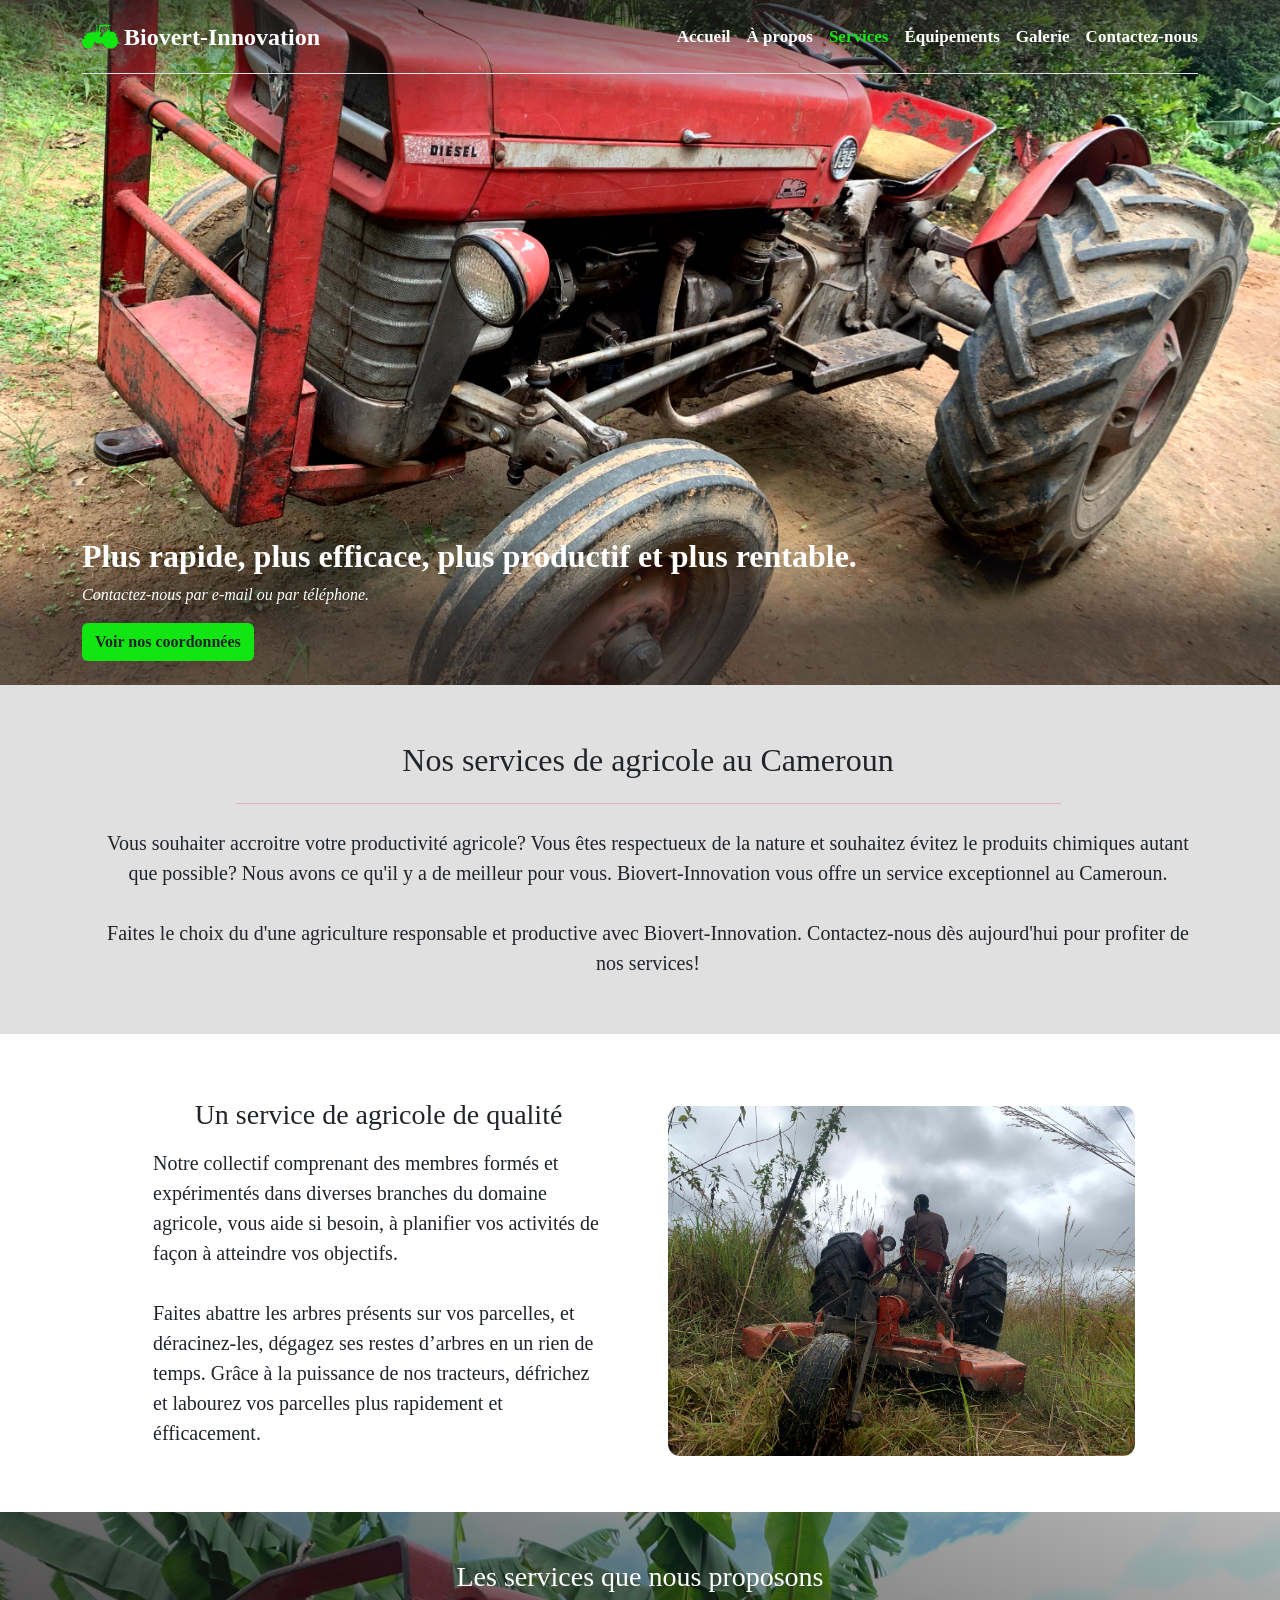
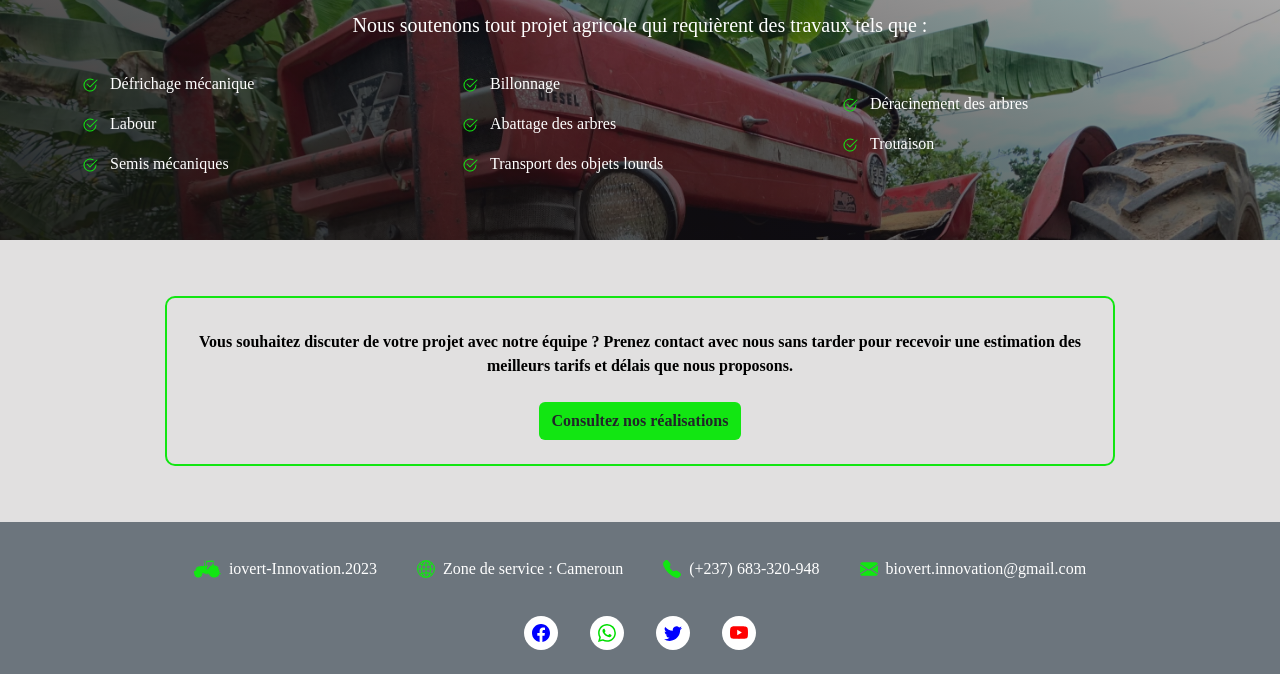
<file: services.html>
<!DOCTYPE html>
<html lang="fr">
    <head>
        <meta charset="UTF-8" />
        <meta name="viewport" content="width=device-width, initial-scale=1.0" />
        <link rel="stylesheet" type="text/css" href="style/css/bootstrap.min.css" />
        <link rel="stylesheet" type="text/css" href="style/css/main.css" />
        <title>Document</title>
    </head>
    <body>
        <svg xmlns="http://www.w3.org/2000/svg" style="display: none">
            <symbol id="check2-circle" viewBox="0 0 16 16">
                <path d="M2.5 8a5.5 5.5 0 0 1 8.25-4.764.5.5 0 0 0 .5-.866A6.5 6.5 0 1 0 14.5 8a.5.5 0 0 0-1 0 5.5 5.5 0 1 1-11 0z" />
                <path d="M15.354 3.354a.5.5 0 0 0-.708-.708L8 9.293 5.354 6.646a.5.5 0 1 0-.708.708l3 3a.5.5 0 0 0 .708 0l7-7z" />
            </symbol>
            <symbol id="grid-3x3-gap-fill" viewBox="0 0 16 16">
                <path d="M1 2a1 1 0 0 1 1-1h2a1 1 0 0 1 1 1v2a1 1 0 0 1-1 1H2a1 1 0 0 1-1-1V2zm5 0a1 1 0 0 1 1-1h2a1 1 0 0 1 1 1v2a1 1 0 0 1-1 1H7a1 1 0 0 1-1-1V2zm5 0a1 1 0 0 1 1-1h2a1 1 0 0 1 1 1v2a1 1 0 0 1-1 1h-2a1 1 0 0 1-1-1V2zM1 7a1 1 0 0 1 1-1h2a1 1 0 0 1 1 1v2a1 1 0 0 1-1 1H2a1 1 0 0 1-1-1V7zm5 0a1 1 0 0 1 1-1h2a1 1 0 0 1 1 1v2a1 1 0 0 1-1 1H7a1 1 0 0 1-1-1V7zm5 0a1 1 0 0 1 1-1h2a1 1 0 0 1 1 1v2a1 1 0 0 1-1 1h-2a1 1 0 0 1-1-1V7zM1 12a1 1 0 0 1 1-1h2a1 1 0 0 1 1 1v2a1 1 0 0 1-1 1H2a1 1 0 0 1-1-1v-2zm5 0a1 1 0 0 1 1-1h2a1 1 0 0 1 1 1v2a1 1 0 0 1-1 1H7a1 1 0 0 1-1-1v-2zm5 0a1 1 0 0 1 1-1h2a1 1 0 0 1 1 1v2a1 1 0 0 1-1 1h-2a1 1 0 0 1-1-1v-2z" />
            </symbol>
            <symbol id="globe2" viewBox="0 0 16 16">
                <path d="M0 8a8 8 0 1 1 16 0A8 8 0 0 1 0 8zm7.5-6.923c-.67.204-1.335.82-1.887 1.855-.143.268-.276.56-.395.872.705.157 1.472.257 2.282.287V1.077zM4.249 3.539c.142-.384.304-.744.481-1.078a6.7 6.7 0 0 1 .597-.933A7.01 7.01 0 0 0 3.051 3.05c.362.184.763.349 1.198.49zM3.509 7.5c.036-1.07.188-2.087.436-3.008a9.124 9.124 0 0 1-1.565-.667A6.964 6.964 0 0 0 1.018 7.5h2.49zm1.4-2.741a12.344 12.344 0 0 0-.4 2.741H7.5V5.091c-.91-.03-1.783-.145-2.591-.332zM8.5 5.09V7.5h2.99a12.342 12.342 0 0 0-.399-2.741c-.808.187-1.681.301-2.591.332zM4.51 8.5c.035.987.176 1.914.399 2.741A13.612 13.612 0 0 1 7.5 10.91V8.5H4.51zm3.99 0v2.409c.91.03 1.783.145 2.591.332.223-.827.364-1.754.4-2.741H8.5zm-3.282 3.696c.12.312.252.604.395.872.552 1.035 1.218 1.65 1.887 1.855V11.91c-.81.03-1.577.13-2.282.287zm.11 2.276a6.696 6.696 0 0 1-.598-.933 8.853 8.853 0 0 1-.481-1.079 8.38 8.38 0 0 0-1.198.49 7.01 7.01 0 0 0 2.276 1.522zm-1.383-2.964A13.36 13.36 0 0 1 3.508 8.5h-2.49a6.963 6.963 0 0 0 1.362 3.675c.47-.258.995-.482 1.565-.667zm6.728 2.964a7.009 7.009 0 0 0 2.275-1.521 8.376 8.376 0 0 0-1.197-.49 8.853 8.853 0 0 1-.481 1.078 6.688 6.688 0 0 1-.597.933zM8.5 11.909v3.014c.67-.204 1.335-.82 1.887-1.855.143-.268.276-.56.395-.872A12.63 12.63 0 0 0 8.5 11.91zm3.555-.401c.57.185 1.095.409 1.565.667A6.963 6.963 0 0 0 14.982 8.5h-2.49a13.36 13.36 0 0 1-.437 3.008zM14.982 7.5a6.963 6.963 0 0 0-1.362-3.675c-.47.258-.995.482-1.565.667.248.92.4 1.938.437 3.008h2.49zM11.27 2.461c.177.334.339.694.482 1.078a8.368 8.368 0 0 0 1.196-.49 7.01 7.01 0 0 0-2.275-1.52c.218.283.418.597.597.932zm-.488 1.343a7.765 7.765 0 0 0-.395-.872C9.835 1.897 9.17 1.282 8.5 1.077V4.09c.81-.03 1.577-.13 2.282-.287z" />
            </symbol>
            <symbol id="telephone-fill" viewBox="0 0 16 16">
                <path fill-rule="evenodd" d="M1.885.511a1.745 1.745 0 0 1 2.61.163L6.29 2.98c.329.423.445.974.315 1.494l-.547 2.19a.678.678 0 0 0 .178.643l2.457 2.457a.678.678 0 0 0 .644.178l2.189-.547a1.745 1.745 0 0 1 1.494.315l2.306 1.794c.829.645.905 1.87.163 2.611l-1.034 1.034c-.74.74-1.846 1.065-2.877.702a18.634 18.634 0 0 1-7.01-4.42 18.634 18.634 0 0 1-4.42-7.009c-.362-1.03-.037-2.137.703-2.877L1.885.511z" />
            </symbol>
            <symbol id="envelope-fill" viewBox="0 0 16 16">
                <path d="M.05 3.555A2 2 0 0 1 2 2h12a2 2 0 0 1 1.95 1.555L8 8.414.05 3.555ZM0 4.697v7.104l5.803-3.558L0 4.697ZM6.761 8.83l-6.57 4.027A2 2 0 0 0 2 14h12a2 2 0 0 0 1.808-1.144l-6.57-4.027L8 9.586l-1.239-.757Zm3.436-.586L16 11.801V4.697l-5.803 3.546Z" />
            </symbol>
            <symbol id="facebook" viewBox="0 0 16 16">
                <path d="M16 8.049c0-4.446-3.582-8.05-8-8.05C3.58 0-.002 3.603-.002 8.05c0 4.017 2.926 7.347 6.75 7.951v-5.625h-2.03V8.05H6.75V6.275c0-2.017 1.195-3.131 3.022-3.131.876 0 1.791.157 1.791.157v1.98h-1.009c-.993 0-1.303.621-1.303 1.258v1.51h2.218l-.354 2.326H9.25V16c3.824-.604 6.75-3.934 6.75-7.951z" />
            </symbol>
            <symbol id="whatsapp" viewBox="0 0 16 16">
                <path d="M13.601 2.326A7.854 7.854 0 0 0 7.994 0C3.627 0 .068 3.558.064 7.926c0 1.399.366 2.76 1.057 3.965L0 16l4.204-1.102a7.933 7.933 0 0 0 3.79.965h.004c4.368 0 7.926-3.558 7.93-7.93A7.898 7.898 0 0 0 13.6 2.326zM7.994 14.521a6.573 6.573 0 0 1-3.356-.92l-.24-.144-2.494.654.666-2.433-.156-.251a6.56 6.56 0 0 1-1.007-3.505c0-3.626 2.957-6.584 6.591-6.584a6.56 6.56 0 0 1 4.66 1.931 6.557 6.557 0 0 1 1.928 4.66c-.004 3.639-2.961 6.592-6.592 6.592zm3.615-4.934c-.197-.099-1.17-.578-1.353-.646-.182-.065-.315-.099-.445.099-.133.197-.513.646-.627.775-.114.133-.232.148-.43.05-.197-.1-.836-.308-1.592-.985-.59-.525-.985-1.175-1.103-1.372-.114-.198-.011-.304.088-.403.087-.088.197-.232.296-.346.1-.114.133-.198.198-.33.065-.134.034-.248-.015-.347-.05-.099-.445-1.076-.612-1.47-.16-.389-.323-.335-.445-.34-.114-.007-.247-.007-.38-.007a.729.729 0 0 0-.529.247c-.182.198-.691.677-.691 1.654 0 .977.71 1.916.81 2.049.098.133 1.394 2.132 3.383 2.992.47.205.84.326 1.129.418.475.152.904.129 1.246.08.38-.058 1.171-.48 1.338-.943.164-.464.164-.86.114-.943-.049-.084-.182-.133-.38-.232z" />
            </symbol>
            <symbol id="instagram" viewBox="0 0 16 16">
                <path d="M8 0C5.829 0 5.556.01 4.703.048 3.85.088 3.269.222 2.76.42a3.917 3.917 0 0 0-1.417.923A3.927 3.927 0 0 0 .42 2.76C.222 3.268.087 3.85.048 4.7.01 5.555 0 5.827 0 8.001c0 2.172.01 2.444.048 3.297.04.852.174 1.433.372 1.942.205.526.478.972.923 1.417.444.445.89.719 1.416.923.51.198 1.09.333 1.942.372C5.555 15.99 5.827 16 8 16s2.444-.01 3.298-.048c.851-.04 1.434-.174 1.943-.372a3.916 3.916 0 0 0 1.416-.923c.445-.445.718-.891.923-1.417.197-.509.332-1.09.372-1.942C15.99 10.445 16 10.173 16 8s-.01-2.445-.048-3.299c-.04-.851-.175-1.433-.372-1.941a3.926 3.926 0 0 0-.923-1.417A3.911 3.911 0 0 0 13.24.42c-.51-.198-1.092-.333-1.943-.372C10.443.01 10.172 0 7.998 0h.003zm-.717 1.442h.718c2.136 0 2.389.007 3.232.046.78.035 1.204.166 1.486.275.373.145.64.319.92.599.28.28.453.546.598.92.11.281.24.705.275 1.485.039.843.047 1.096.047 3.231s-.008 2.389-.047 3.232c-.035.78-.166 1.203-.275 1.485a2.47 2.47 0 0 1-.599.919c-.28.28-.546.453-.92.598-.28.11-.704.24-1.485.276-.843.038-1.096.047-3.232.047s-2.39-.009-3.233-.047c-.78-.036-1.203-.166-1.485-.276a2.478 2.478 0 0 1-.92-.598 2.48 2.48 0 0 1-.6-.92c-.109-.281-.24-.705-.275-1.485-.038-.843-.046-1.096-.046-3.233 0-2.136.008-2.388.046-3.231.036-.78.166-1.204.276-1.486.145-.373.319-.64.599-.92.28-.28.546-.453.92-.598.282-.11.705-.24 1.485-.276.738-.034 1.024-.044 2.515-.045v.002zm4.988 1.328a.96.96 0 1 0 0 1.92.96.96 0 0 0 0-1.92zm-4.27 1.122a4.109 4.109 0 1 0 0 8.217 4.109 4.109 0 0 0 0-8.217zm0 1.441a2.667 2.667 0 1 1 0 5.334 2.667 2.667 0 0 1 0-5.334z" />
            </symbol>
            <symbol id="twitter" viewBox="0 0 16 16">
                <path d="M5.026 15c6.038 0 9.341-5.003 9.341-9.334 0-.14 0-.282-.006-.422A6.685 6.685 0 0 0 16 3.542a6.658 6.658 0 0 1-1.889.518 3.301 3.301 0 0 0 1.447-1.817 6.533 6.533 0 0 1-2.087.793A3.286 3.286 0 0 0 7.875 6.03a9.325 9.325 0 0 1-6.767-3.429 3.289 3.289 0 0 0 1.018 4.382A3.323 3.323 0 0 1 .64 6.575v.045a3.288 3.288 0 0 0 2.632 3.218 3.203 3.203 0 0 1-.865.115 3.23 3.23 0 0 1-.614-.057 3.283 3.283 0 0 0 3.067 2.277A6.588 6.588 0 0 1 .78 13.58a6.32 6.32 0 0 1-.78-.045A9.344 9.344 0 0 0 5.026 15z" />
            </symbol>
            <symbol id="tiktok" viewBox="0 0 16 16">
                <path d="M9 0h1.98c.144.715.54 1.617 1.235 2.512C12.895 3.389 13.797 4 15 4v2c-1.753 0-3.07-.814-4-1.829V11a5 5 0 1 1-5-5v2a3 3 0 1 0 3 3V0Z" />
            </symbol>
            <symbol id="youtube" viewBox="0 0 16 16">
                <path d="M8.051 1.999h.089c.822.003 4.987.033 6.11.335a2.01 2.01 0 0 1 1.415 1.42c.101.38.172.883.22 1.402l.01.104.022.26.008.104c.065.914.073 1.77.074 1.957v.075c-.001.194-.01 1.108-.082 2.06l-.008.105-.009.104c-.05.572-.124 1.14-.235 1.558a2.007 2.007 0 0 1-1.415 1.42c-1.16.312-5.569.334-6.18.335h-.142c-.309 0-1.587-.006-2.927-.052l-.17-.006-.087-.004-.171-.007-.171-.007c-1.11-.049-2.167-.128-2.654-.26a2.007 2.007 0 0 1-1.415-1.419c-.111-.417-.185-.986-.235-1.558L.09 9.82l-.008-.104A31.4 31.4 0 0 1 0 7.68v-.123c.002-.215.01-.958.064-1.778l.007-.103.003-.052.008-.104.022-.26.01-.104c.048-.519.119-1.023.22-1.402a2.007 2.007 0 0 1 1.415-1.42c.487-.13 1.544-.21 2.654-.26l.17-.007.172-.006.086-.003.171-.007A99.788 99.788 0 0 1 7.858 2h.193zM6.4 5.209v4.818l4.157-2.408L6.4 5.209z" />
            </symbol>
        </svg>

        <div class="section-1-services d-flex flex-column">
            <div class="overlay">
                <header class="container py-3">
                    <div class="d-flex pb-3 mb-4 border-bottom">
                        <a href="index.html" class="d-flex align-items-center text-decoration-none">
                            <svg version="1.0" xmlns="http://www.w3.org/2000/svg" width="38" height="41" viewBox="0 0 1280.000000 820.000000" preserveAspectRatio="xMidYMid meet">
                                <g transform="translate(0.000000,820.000000) scale(0.100000,-0.100000)" fill="rgb(18, 230, 18)" stroke="none">
                                    <path d="M4727 8172 c-28 -17 -57 -67 -57 -99 0 -11 7 -42 15 -71 13 -44 29 -63 121 -149 58 -54 113 -111 123 -128 14 -26 16 -80 19 -413 l3 -383 -34 -32 c-77 -72 -71 -19 -77 -712 l-5 -620 -155 -2 c-263 -4 -837 -23 -995 -34 -1250 -83 -2172 -315 -2705 -680 -100 -68 -171 -136 -149 -143 8 -2 102 -7 209 -10 178 -5 285 -16 458 -47 56 -10 67 -16 105 -59 44 -49 110 -168 101 -182 -3 -4 -159 -8 -347 -8 -301 -1 -346 -3 -377 -18 -47 -23 -83 -92 -76 -146 8 -65 6 -66 -120 -66 l-113 0 -12 -37 c-21 -72 -23 -207 -3 -297 26 -119 31 -124 143 -129 50 -2 93 -6 96 -8 4 -4 7 -157 6 -286 -1 -58 -3 -62 -33 -81 -26 -16 -60 -21 -163 -27 -242 -12 -421 -47 -534 -105 -82 -41 -116 -73 -145 -135 l-26 -54 0 -520 0 -520 42 -46 c69 -75 78 -97 78 -203 0 -87 1 -93 23 -101 19 -7 26 -25 45 -110 15 -65 31 -110 46 -128 29 -35 40 -73 41 -148 3 -106 96 -295 150 -305 28 -5 59 -50 69 -100 8 -41 110 -155 209 -234 51 -40 105 -91 119 -113 15 -23 46 -56 70 -75 51 -41 179 -118 196 -118 20 0 124 -58 169 -94 51 -41 178 -85 277 -97 67 -7 96 -15 199 -56 41 -16 141 -21 382 -16 44 1 112 1 150 1 73 -1 172 21 240 52 63 28 104 40 180 51 83 11 205 68 279 129 27 23 92 62 145 87 82 39 107 57 180 132 48 48 96 102 109 119 16 21 32 32 48 32 59 0 135 71 194 181 31 58 32 63 15 75 -16 12 -16 15 6 53 13 23 38 49 58 59 45 24 91 107 126 230 21 71 24 96 16 106 -16 19 -6 56 38 146 l36 75 1 270 c1 198 -2 287 -13 334 -9 46 -10 68 -3 75 7 7 112 12 295 15 328 4 328 4 339 -73 4 -24 16 -56 26 -69 18 -22 29 -25 102 -28 l83 -4 120 -85 120 -85 262 -3 262 -3 3 -157 3 -157 553 -3 552 -2 9 22 c4 13 11 81 15 152 3 71 9 133 12 137 9 15 334 11 338 -3 43 -150 114 -314 140 -324 22 -8 71 -120 79 -179 13 -89 71 -194 191 -343 37 -47 55 -62 69 -58 24 6 72 -44 129 -132 50 -78 133 -149 349 -297 91 -63 172 -121 179 -130 22 -27 93 -72 177 -114 76 -37 132 -57 281 -101 40 -12 110 -41 155 -64 72 -38 132 -57 257 -82 19 -4 105 -8 190 -9 140 -2 163 -4 238 -30 67 -22 94 -26 145 -22 98 8 260 37 282 51 33 21 73 27 215 35 176 10 235 30 510 172 41 21 107 48 145 59 113 35 176 76 408 268 54 44 91 67 126 76 85 22 161 91 285 257 17 23 26 47 24 66 -2 32 70 138 102 148 32 10 108 101 144 174 57 112 96 218 96 259 0 50 43 159 77 194 24 25 33 28 95 28 57 0 69 -3 78 -20 22 -41 344 -119 437 -105 50 7 96 43 123 95 16 31 60 186 60 211 0 5 -23 9 -50 9 l-50 0 -35 -72 c-42 -86 -62 -110 -89 -106 -39 6 -59 62 -64 177 -5 130 -19 158 -98 197 -92 45 -186 22 -226 -56 -20 -38 -39 -53 -61 -45 -10 5 -16 34 -21 115 -7 121 -2 168 25 252 13 40 19 86 19 150 0 107 -24 273 -45 304 -20 31 -35 127 -34 219 1 46 -6 107 -15 145 -24 89 -93 250 -121 280 -35 38 -74 122 -89 192 -16 77 -34 120 -78 190 -52 80 -158 208 -173 208 -20 0 -109 109 -139 170 -14 30 -48 80 -76 110 -28 30 -49 58 -48 62 5 13 300 149 317 146 9 -2 22 -31 33 -78 21 -80 37 -105 80 -115 37 -9 51 18 39 82 -5 26 -14 60 -19 74 -6 14 -105 115 -222 225 -167 158 -221 215 -258 274 -60 97 -160 196 -295 292 -188 135 -302 194 -488 253 -227 72 -406 95 -786 102 -267 5 -303 8 -307 22 -3 9 -64 347 -135 751 -72 404 -144 813 -161 908 -17 95 -28 178 -25 183 4 5 112 9 255 9 l249 0 25 33 c123 162 -30 303 -406 376 -543 104 -1776 91 -2673 -30 -351 -47 -841 -137 -903 -166 -53 -25 -78 -95 -51 -145 6 -11 35 -31 65 -44 l54 -24 0 -280 c0 -267 1 -281 20 -300 26 -26 51 -25 83 1 l27 20 2 272 3 272 90 -3 c50 -2 91 -5 93 -7 2 -1 -38 -123 -87 -271 -193 -575 -330 -1255 -331 -1644 0 -41 -4 -81 -8 -88 -7 -9 -54 -12 -203 -10 l-194 3 -5 620 c-6 683 0 631 -69 702 l-31 33 0 439 0 439 -35 52 c-42 63 -199 234 -269 294 -51 43 -52 44 -79 28z m3058 -712 c215 -3 542 -9 728 -11 282 -4 340 -7 348 -19 28 -46 87 -233 113 -362 59 -296 44 -732 -38 -1096 -31 -139 -38 -152 -76 -152 -17 0 -30 4 -30 9 0 6 11 56 25 113 28 111 42 249 31 292 -4 18 -18 32 -41 42 -47 19 -59 46 -51 111 7 57 -1 81 -37 121 -54 59 -118 9 -198 -153 -89 -182 -123 -316 -100 -388 12 -34 10 -41 -41 -138 l-53 -103 -70 -23 c-38 -13 -78 -22 -88 -19 -10 2 -21 -2 -24 -10 -4 -11 -40 -14 -193 -14 -104 0 -195 -3 -204 -6 -13 -5 -16 -24 -16 -100 l0 -93 -75 -51 c-165 -111 -365 -301 -496 -470 -186 -239 -342 -544 -420 -819 -16 -58 -35 -108 -42 -113 -6 -4 -181 -7 -387 -5 l-375 2 -3 125 c-2 69 0 199 3 288 l7 164 167 136 c231 189 276 236 297 308 16 55 15 123 -1 179 -4 14 2 30 20 50 122 138 155 185 216 306 31 60 63 103 112 152 61 60 72 67 107 67 51 0 118 -27 249 -100 119 -67 161 -76 161 -35 0 14 -9 42 -19 63 -24 46 -622 642 -644 642 -27 0 -21 -38 38 -227 30 -97 55 -191 55 -207 -1 -42 -31 -105 -66 -137 -44 -39 -434 -279 -455 -279 -10 0 -22 7 -27 15 -16 30 -134 146 -164 161 l-30 16 5 311 c3 212 10 352 21 437 64 472 196 808 388 985 l62 58 461 -8 c253 -4 636 -11 850 -15z m-975 -1315 l95 -97 -45 -39 c-25 -21 -53 -38 -64 -36 -14 1 -31 33 -67 127 -27 69 -49 133 -49 143 0 28 25 9 130 -98z m310 -304 c121 -114 170 -174 156 -189 -4 -3 -28 5 -54 17 -59 29 -312 179 -332 197 -12 12 -8 20 30 59 25 25 50 44 57 43 6 -2 70 -59 143 -127z m-588 -4025 c-1 -51 -7 -83 -15 -88 -14 -9 -847 -11 -871 -2 -13 5 -16 23 -16 90 l0 84 453 -2 452 -3 -3 -79z" />
                                </g>
                            </svg>
                            <span class="fs-4 fw-bold text-white mx-1 fm-philo">Biovert-Innovation</span>
                        </a>
                        <nav class="d-lg-inline-flex ms-auto d-none fm-philo text-center fs-17 justify-content-center align-items-center">
                            <a href="index.html" class="me-3 d-flex fw-bold text-white text-decoration-none green-link">Accueil</a>
                            <a href="about-us.html" class="me-3 fw-bold text-white text-decoration-none green-link">À propos</a>
                            <a href="services.html" class="me-3 fw-bold text-decoration-none green-link-active">Services</a>
                            <a href="equipements.html" class="me-3 fw-bold text-white text-decoration-none green-link">Équipements</a>
                            <a href="galerie.html" class="me-3 fw-bold text-white text-decoration-none green-link">Galerie</a>
                            <a href="contact-us.html" class="fw-bold text-white text-decoration-none green-link">Contactez-nous</a>
                        </nav>
                        <div class="d-flex align-items-center ms-auto d-lg-none" data-bs-toggle="offcanvas" data-bs-target="#offcanvasRight" aria-controls="offcanvasRight">
                            <svg class="bi green" width="16" height="16" aria-hidden="true"><use xlink:href="#grid-3x3-gap-fill"></use></svg>
                        </div>
                        <div class="fm-philo offcanvas offcanvas-end" tabindex="-1" id="offcanvasRight" aria-labelledby="offcanvasRightLabel">
                            <div class="offcanvas-header">
                                <h5 class="offcanvas-title" id="offcanvasRightLabel">Menu Navigation</h5>
                                <button type="button" class="btn-close" data-bs-dismiss="offcanvas" aria-label="Close"></button>
                            </div>
                            <div class="offcanvas-body">
                                <ul class="fs-17">
                                    <li class="m-1"><a href="index.html" class="ms-3 text-black text-decoration-none green-link">Accueil</a></li>
                                    <li class="m-1"><a href="about-us.html" class="ms-3 text-black text-decoration-none green-link">À propos</a></li>
                                    <li class="m-1"><a href="services.html" class="ms-3 fw-bold text-decoration-none green-link-active">Services</a></li>
                                    <li class="m-1"><a href="equipements.html" class="ms-3 text-black text-decoration-none green-link">Équipements</a></li>
                                    <li class="m-1"><a href="galerie.html" class="ms-3 text-black text-decoration-none green-link">Galerie</a></li>
                                    <li class="m-1"><a href="contact-us.html" class="ms-3 text-black text-decoration-none green-link">Contactez-nous</a></li>
                                </ul>
                            </div>
                        </div>
                    </div>
                </header>
            </div>
            <div class="overlay-reverse mt-auto pb-4">
                <div class="container">
                    <h1 class="text-white w-75 fw-bold fs-2 fm-philo text-start">Plus rapide, plus efficace, plus productif et plus rentable.</h1>
                    <p class="text-white fs-6 fst-italic w-50">Contactez-nous par e-mail ou par téléphone.</p>
                    <a href="contact-us.html" type="button" class="btn btn-green fw-bold">Voir nos coordonnées</a>
                </div>
            </div>
        </div>

        <div class="section-2-services bg-grid py-5">
            <div class="container my-2">
                <div class="d-flex align-items-center">
                    <div class="ms-md-3">
                        <h2 class="fm-philo text-center">Nos services de agricole au Cameroun</h2>
                        <hr class="hr mx-auto w-75 text-danger my-4" />
                        <div class="fs-5 text-center mt-3">
                            Vous souhaiter accroitre votre productivité agricole? Vous êtes respectueux de la nature et souhaitez évitez le produits chimiques autant que possible? Nous avons ce qu'il y a de meilleur pour vous. Biovert-Innovation vous offre un service exceptionnel au Cameroun.<br /><br />
                            Faites le choix du d'une agriculture responsable et productive avec Biovert-Innovation. Contactez-nous dès aujourd'hui pour profiter de nos services!
                        </div>
                    </div>
                </div>
            </div>
        </div>

        <div class="section-3-services">
            <div class="container mt-3 py-5">
                <div class="row align-items-md-center justify-content-center">
                    <div class="col-lg-5">
                        <h3 class="fm-philo text-center">Un service de agricole de qualité</h3>
                        <div class="fm-yinfant fs-5 text-center text-lg-start my-3" style="font-size: 16.35px">
                            Notre collectif comprenant des membres formés et expérimentés dans diverses branches du domaine agricole, vous aide si besoin, à planifier vos activités de façon à atteindre vos objectifs.<br /><br />
                            Faites abattre les arbres présents sur vos parcelles, et déracinez-les, dégagez ses restes d’arbres en un rien de temps. Grâce à la puissance de nos tracteurs, défrichez et labourez vos parcelles plus rapidement et éfficacement.
                        </div>
                    </div>
                    <div class="col-lg-5 d-flex justify-content-center ms-5">
                        <img src="img/passage-tracteur.jpg" class="rounded-12" style="max-height: 350px" />
                    </div>
                </div>
            </div>
        </div>

        <div class="section-4-services">
            <div class="overlay">
                <div class="container py-5 text-white">
                    <h3 class="fm-philo text-center">Les services que nous proposons</h3>
                    <div class="fs-5 text-center my-3" style="font-size: 16.35px">Nous soutenons tout projet agricole qui requièrent des travaux tels que :</div>
                    <div class="row align-items-md-center">
                        <div class="col-md-4 pe-md-3">
                            <div class="my-1 my-md-3 text-md-start text-center">
                                <svg class="bi green" width="16" height="16" aria-hidden="true"><use xlink:href="#check2-circle"></use></svg>
                                <span class="ms-2">Défrichage mécanique</span>
                            </div>
                            <div class="my-1 my-md-3 text-md-start text-center">
                                <svg class="bi green" width="16" height="16" aria-hidden="true"><use xlink:href="#check2-circle"></use></svg>
                                <span class="ms-2">Labour</span>
                            </div>
                            <div class="my-1 my-md-3 text-md-start text-center">
                                <svg class="bi green" width="16" height="16" aria-hidden="true"><use xlink:href="#check2-circle"></use></svg>
                                <span class="ms-2">Semis mécaniques</span>
                            </div>
                        </div>
                        <div class="col-md-4 pe-md-3">
                            <div class="my-1 my-md-3 text-md-start text-center">
                                <svg class="bi green" width="16" height="16" aria-hidden="true"><use xlink:href="#check2-circle"></use></svg>
                                <span class="ms-2">Billonnage</span>
                            </div>
                            <div class="my-1 my-md-3 text-md-start text-center">
                                <svg class="bi green" width="16" height="16" aria-hidden="true"><use xlink:href="#check2-circle"></use></svg>
                                <span class="ms-2">Abattage des arbres</span>
                            </div>
                            <div class="my-1 my-md-3 text-md-start text-center">
                                <svg class="bi green" width="16" height="16" aria-hidden="true"><use xlink:href="#check2-circle"></use></svg>
                                <span class="ms-2">Transport des objets lourds</span>
                            </div>
                        </div>
                        <div class="col-md-4">
                            <div class="my-1 my-md-3 text-md-start text-center">
                                <svg class="bi green" width="16" height="16" aria-hidden="true"><use xlink:href="#check2-circle"></use></svg>
                                <span class="ms-2">Déracinement des arbres</span>
                            </div>
                            <div class="my-1 my-md-3 text-md-start text-center">
                                <svg class="bi green" width="16" height="16" aria-hidden="true"><use xlink:href="#check2-circle"></use></svg>
                                <span class="ms-2">Trouaison</span>
                            </div>
                        </div>
                    </div>
                </div>
            </div>
        </div>

        <div class="section-5-services bg-grid">
            <div class="container py-md-5">
                <div class="row">
                    <div class="col-10 py-4 mx-auto my-2 border-green">
                        <div class="mt-2 text-black fw-bold text-center">Vous souhaitez discuter de votre projet avec notre équipe ? Prenez contact avec nous sans tarder pour recevoir une estimation des meilleurs tarifs et délais que nous proposons.</div>
                        <div class="d-flex justify-content-center">
                            <a href="contact-us.html" type="button" class="btn btn-green fw-bold mt-4">Consultez nos réalisations</a>
                        </div>
                    </div>
                </div>
            </div>
        </div>

        <div class="section-6-services bg-secondary">
            <div class="container text-white pt-4">
                <div class="row align-items-center justify-content-center pb-3 d-flex justify-content-center align-items-center">
                    <div class="col-md-auto my-1 my-md-2 d-flex justify-content-center align-items-center">
                        <svg version="1.0" xmlns="http://www.w3.org/2000/svg" width="27" height="30" viewBox="0 0 1280.000000 820.000000" preserveAspectRatio="xMidYMid meet">
                            <g transform="translate(0.000000,820.000000) scale(0.100000,-0.100000)" class="mb-1 green" stroke="none">
                                <path d="M4727 8172 c-28 -17 -57 -67 -57 -99 0 -11 7 -42 15 -71 13 -44 29 -63 121 -149 58 -54 113 -111 123 -128 14 -26 16 -80 19 -413 l3 -383 -34 -32 c-77 -72 -71 -19 -77 -712 l-5 -620 -155 -2 c-263 -4 -837 -23 -995 -34 -1250 -83 -2172 -315 -2705 -680 -100 -68 -171 -136 -149 -143 8 -2 102 -7 209 -10 178 -5 285 -16 458 -47 56 -10 67 -16 105 -59 44 -49 110 -168 101 -182 -3 -4 -159 -8 -347 -8 -301 -1 -346 -3 -377 -18 -47 -23 -83 -92 -76 -146 8 -65 6 -66 -120 -66 l-113 0 -12 -37 c-21 -72 -23 -207 -3 -297 26 -119 31 -124 143 -129 50 -2 93 -6 96 -8 4 -4 7 -157 6 -286 -1 -58 -3 -62 -33 -81 -26 -16 -60 -21 -163 -27 -242 -12 -421 -47 -534 -105 -82 -41 -116 -73 -145 -135 l-26 -54 0 -520 0 -520 42 -46 c69 -75 78 -97 78 -203 0 -87 1 -93 23 -101 19 -7 26 -25 45 -110 15 -65 31 -110 46 -128 29 -35 40 -73 41 -148 3 -106 96 -295 150 -305 28 -5 59 -50 69 -100 8 -41 110 -155 209 -234 51 -40 105 -91 119 -113 15 -23 46 -56 70 -75 51 -41 179 -118 196 -118 20 0 124 -58 169 -94 51 -41 178 -85 277 -97 67 -7 96 -15 199 -56 41 -16 141 -21 382 -16 44 1 112 1 150 1 73 -1 172 21 240 52 63 28 104 40 180 51 83 11 205 68 279 129 27 23 92 62 145 87 82 39 107 57 180 132 48 48 96 102 109 119 16 21 32 32 48 32 59 0 135 71 194 181 31 58 32 63 15 75 -16 12 -16 15 6 53 13 23 38 49 58 59 45 24 91 107 126 230 21 71 24 96 16 106 -16 19 -6 56 38 146 l36 75 1 270 c1 198 -2 287 -13 334 -9 46 -10 68 -3 75 7 7 112 12 295 15 328 4 328 4 339 -73 4 -24 16 -56 26 -69 18 -22 29 -25 102 -28 l83 -4 120 -85 120 -85 262 -3 262 -3 3 -157 3 -157 553 -3 552 -2 9 22 c4 13 11 81 15 152 3 71 9 133 12 137 9 15 334 11 338 -3 43 -150 114 -314 140 -324 22 -8 71 -120 79 -179 13 -89 71 -194 191 -343 37 -47 55 -62 69 -58 24 6 72 -44 129 -132 50 -78 133 -149 349 -297 91 -63 172 -121 179 -130 22 -27 93 -72 177 -114 76 -37 132 -57 281 -101 40 -12 110 -41 155 -64 72 -38 132 -57 257 -82 19 -4 105 -8 190 -9 140 -2 163 -4 238 -30 67 -22 94 -26 145 -22 98 8 260 37 282 51 33 21 73 27 215 35 176 10 235 30 510 172 41 21 107 48 145 59 113 35 176 76 408 268 54 44 91 67 126 76 85 22 161 91 285 257 17 23 26 47 24 66 -2 32 70 138 102 148 32 10 108 101 144 174 57 112 96 218 96 259 0 50 43 159 77 194 24 25 33 28 95 28 57 0 69 -3 78 -20 22 -41 344 -119 437 -105 50 7 96 43 123 95 16 31 60 186 60 211 0 5 -23 9 -50 9 l-50 0 -35 -72 c-42 -86 -62 -110 -89 -106 -39 6 -59 62 -64 177 -5 130 -19 158 -98 197 -92 45 -186 22 -226 -56 -20 -38 -39 -53 -61 -45 -10 5 -16 34 -21 115 -7 121 -2 168 25 252 13 40 19 86 19 150 0 107 -24 273 -45 304 -20 31 -35 127 -34 219 1 46 -6 107 -15 145 -24 89 -93 250 -121 280 -35 38 -74 122 -89 192 -16 77 -34 120 -78 190 -52 80 -158 208 -173 208 -20 0 -109 109 -139 170 -14 30 -48 80 -76 110 -28 30 -49 58 -48 62 5 13 300 149 317 146 9 -2 22 -31 33 -78 21 -80 37 -105 80 -115 37 -9 51 18 39 82 -5 26 -14 60 -19 74 -6 14 -105 115 -222 225 -167 158 -221 215 -258 274 -60 97 -160 196 -295 292 -188 135 -302 194 -488 253 -227 72 -406 95 -786 102 -267 5 -303 8 -307 22 -3 9 -64 347 -135 751 -72 404 -144 813 -161 908 -17 95 -28 178 -25 183 4 5 112 9 255 9 l249 0 25 33 c123 162 -30 303 -406 376 -543 104 -1776 91 -2673 -30 -351 -47 -841 -137 -903 -166 -53 -25 -78 -95 -51 -145 6 -11 35 -31 65 -44 l54 -24 0 -280 c0 -267 1 -281 20 -300 26 -26 51 -25 83 1 l27 20 2 272 3 272 90 -3 c50 -2 91 -5 93 -7 2 -1 -38 -123 -87 -271 -193 -575 -330 -1255 -331 -1644 0 -41 -4 -81 -8 -88 -7 -9 -54 -12 -203 -10 l-194 3 -5 620 c-6 683 0 631 -69 702 l-31 33 0 439 0 439 -35 52 c-42 63 -199 234 -269 294 -51 43 -52 44 -79 28z m3058 -712 c215 -3 542 -9 728 -11 282 -4 340 -7 348 -19 28 -46 87 -233 113 -362 59 -296 44 -732 -38 -1096 -31 -139 -38 -152 -76 -152 -17 0 -30 4 -30 9 0 6 11 56 25 113 28 111 42 249 31 292 -4 18 -18 32 -41 42 -47 19 -59 46 -51 111 7 57 -1 81 -37 121 -54 59 -118 9 -198 -153 -89 -182 -123 -316 -100 -388 12 -34 10 -41 -41 -138 l-53 -103 -70 -23 c-38 -13 -78 -22 -88 -19 -10 2 -21 -2 -24 -10 -4 -11 -40 -14 -193 -14 -104 0 -195 -3 -204 -6 -13 -5 -16 -24 -16 -100 l0 -93 -75 -51 c-165 -111 -365 -301 -496 -470 -186 -239 -342 -544 -420 -819 -16 -58 -35 -108 -42 -113 -6 -4 -181 -7 -387 -5 l-375 2 -3 125 c-2 69 0 199 3 288 l7 164 167 136 c231 189 276 236 297 308 16 55 15 123 -1 179 -4 14 2 30 20 50 122 138 155 185 216 306 31 60 63 103 112 152 61 60 72 67 107 67 51 0 118 -27 249 -100 119 -67 161 -76 161 -35 0 14 -9 42 -19 63 -24 46 -622 642 -644 642 -27 0 -21 -38 38 -227 30 -97 55 -191 55 -207 -1 -42 -31 -105 -66 -137 -44 -39 -434 -279 -455 -279 -10 0 -22 7 -27 15 -16 30 -134 146 -164 161 l-30 16 5 311 c3 212 10 352 21 437 64 472 196 808 388 985 l62 58 461 -8 c253 -4 636 -11 850 -15z m-975 -1315 l95 -97 -45 -39 c-25 -21 -53 -38 -64 -36 -14 1 -31 33 -67 127 -27 69 -49 133 -49 143 0 28 25 9 130 -98z m310 -304 c121 -114 170 -174 156 -189 -4 -3 -28 5 -54 17 -59 29 -312 179 -332 197 -12 12 -8 20 30 59 25 25 50 44 57 43 6 -2 70 -59 143 -127z m-588 -4025 c-1 -51 -7 -83 -15 -88 -14 -9 -847 -11 -871 -2 -13 5 -16 23 -16 90 l0 84 453 -2 452 -3 -3 -79z" />
                            </g>
                        </svg>
                        <span class="ms-2">iovert-Innovation.2023</span>
                    </div>
                    <div class="ms-md-3 col-md-auto my-1 my-md-2 d-flex justify-content-center align-items-center">
                        <svg class="bi green" width="18" height="18" aria-hidden="true"><use xlink:href="#globe2"></use></svg>
                        <span class="ms-2">Zone de service : Cameroun</span>
                    </div>
                    <div class="ms-md-3 col-md-auto my-1 my-md-2 d-flex justify-content-center align-items-center">
                        <svg class="bi green" width="18" height="18" aria-hidden="true"><use xlink:href="#telephone-fill"></use></svg>
                        <span class="ms-2">(+237) 683-320-948</span>
                    </div>
                    <div class="ms-md-3 col-md-auto my-1 my-md-2 d-flex justify-content-center align-items-center">
                        <svg class="bi green" width="18" height="18" aria-hidden="true"><use xlink:href="#envelope-fill"></use></svg>
                        <span class="ms-2">biovert.innovation@gmail.com</span>
                    </div>
                </div>
            </div>
            <div class="align-items-md-stretch mt-2 pb-4">
                <div class="col-md-12 d-flex justify-content-center">
                    <a href="#">
                        <div class="rounded-circle p-2 bg-white d-flex justify-content-center align-items-center mx-3">
                            <svg class="bi blue" width="18" height="18" aria-hidden="true"><use xlink:href="#facebook"></use></svg>
                        </div>
                    </a>
                    <a href="#">
                        <div class="rounded-circle p-2 bg-white d-flex justify-content-center align-items-center mx-3">
                            <svg class="bi pur-green" width="18" height="18" aria-hidden="true"><use xlink:href="#whatsapp"></use></svg>
                        </div>
                    </a>
                    <a href="#">
                        <div class="rounded-circle p-2 bg-white d-flex justify-content-center align-items-center mx-3">
                            <svg class="bi blue" width="18" height="18" aria-hidden="true"><use xlink:href="#twitter"></use></svg>
                        </div>
                    </a>
                    <a href="#">
                        <div class="rounded-circle p-2 bg-white d-flex justify-content-center align-items-center mx-3">
                            <svg class="bi red" width="18" height="18" aria-hidden="true"><use xlink:href="#youtube"></use></svg>
                        </div>
                    </a>
                </div>
            </div>
        </div>

        <script src="style/js/bootstrap.bundle.min.js"></script>
    </body>
</html>
</file>
<file: style/css/main.css>
@import url("font/YsabeauInfant-Regular.ttf");
@import url("font/Philosopher-Regular.ttf");
/* font-family: 'Ysabeau Infant', */
body {
    font-family: "Ysabeau Infant";
    /* text-align: justify; */
}
.text-justify {
    text-align: justify;
}
.text-left {
    text-align: left;
}
.fm-yinfant {
    font-family: "Ysabeau Infant" !important;
}
.fm-philo {
    font-family: "Philosopher" !important;
}
.rounded-12 {
    border-radius: 12px/12px;
}
.section-1-home {
    background-image: url("../../img/tracteur-et-chauffeur.jpg");
    background-repeat: no-repeat;
    background-size: cover;
    background-position: center;
    min-height: 685px;
}
.section-1-contact {
    background-image: url("../../img/champ-laboure-avec-tracteur.jpg");
    background-repeat: no-repeat;
    background-size: cover;
    background-position: center;
    min-height: 685px;
}
.section-1-about {
    background-image: url("../../img/champ-laboure-avec-tracteur.jpg");
    background-repeat: no-repeat;
    background-size: cover;
    background-position: center;
    min-height: 685px;
}
.section-1-services {
    background-image: url("../../img/tracteur-vue-profil-supperieur.jpg");
    background-repeat: no-repeat;
    background-size: cover;
    background-position: center;
    min-height: 685px;
}
.section-1-equipements {
    background-image: url("../../img/tracteur-canada.jpg");
    background-repeat: no-repeat;
    background-size: cover;
    background-position: center;
    min-height: 685px;
}
.section-1-galerie {
    background-image: url("../../img/tracteur-vue-arriere.jpg");
    background-repeat: no-repeat;
    background-size: cover;
    background-position: center;
    min-height: 685px;
}

.section-1-home .overlay,
.section-1-services .overlay,
.section-1-galerie .overlay,
.section-1-equipements .overlay,
.section-1-contact .overlay,
.section-1-about .overlay {
    background: linear-gradient(to top, rgba(230, 230, 230, 0), rgba(34, 29, 29, 0.7) 100%);
    /* background: linear-gradient(to top, rgba(230, 230, 230, 0), rgba(250, 250, 250, 0.7) 100%); */
    /* background: linear-gradient(180deg, #eee, #fff 100px, #fff); */
}
.section-1-home .overlay-reverse,
.section-1-services .overlay-reverse,
.section-1-galerie .overlay-reverse,
.section-1-equipements .overlay-reverse,
.section-1-about .overlay-reverse {
    background: linear-gradient(to bottom, rgba(230, 230, 230, 0), rgba(34, 29, 29, 0.7) 60%);
}
.green {
    color: rgb(18, 230, 18);
    fill: rgb(18, 230, 18);
}
.blue {
    color: rgb(0, 0, 255);
    fill: rgb(0, 0, 255);
}
.red {
    color: rgb(255, 0, 0);
    fill: rgb(255, 0, 0);
}
.pur-green {
    color: rgb(0, 222, 0);
    fill: rgb(0, 222, 0);
}
.green-link:hover,
.green-link-active {
    color: rgb(18, 230, 18) !important;
}
.btn-green {
    background-color: rgb(18, 230, 18) !important;
}
.btn-green:hover {
    background-color: rgb(11, 161, 11) !important;
    color: white !important;
}
.bg-grid {
    background-color: #3a363627;
}

.border-green {
    border: 2px solid rgb(18, 230, 18);
    border-radius: 10px/10px;
    /* border-color: rgb(18, 230, 18) !important; */
}
.section-3-home {
    background-image: url("../../img/materiel.jpg");
    background-repeat: no-repeat;
    background-size: cover;
}
.section-4-services,
.section-3-galerie,
.section-3-equipements {
    background-image: url("../../img/tracteur-vue-contre-plonge.jpg");
    background-repeat: no-repeat;
    background-size: cover;
}
.section-4-services .overlay,
.section-3-galerie .overlay,
.section-3-equipements .overlay {
    background: linear-gradient(200deg, rgba(20, 17, 17, 0.3), rgba(20, 17, 17, 0.92) 100%);
}
.section-3-home .overlay {
    background: linear-gradient(225deg, rgba(10, 10, 10, 0.1), rgba(20, 17, 17, 0.8), rgba(20, 17, 17, 0.92) 100%);
}
.section-5-home,
.section-3-about {
    background-image: url("../../img/tracteur-vue-contre-plonge.jpg");
    background-repeat: no-repeat;
    background-size: cover;
}
.section-5-home .overlay,
.section-3-about .overlay {
    background: linear-gradient(195deg, rgba(10, 10, 10, 0.1), rgba(20, 17, 17, 0.8), rgba(20, 17, 17, 0.92) 100%);
}
.fs-17 {
    font-size: 17px;
}
.swiper {
    width: 100%;
    height: 430px;
}

.swiper-slide {
    text-align: center;
    font-size: 18px;
    background: #fff;
    display: flex;
    justify-content: center;
    align-items: center;
}

.swiper-slide img {
    display: block;
    width: 100%;
    height: 100%;
    object-fit: cover;
}
</file>
